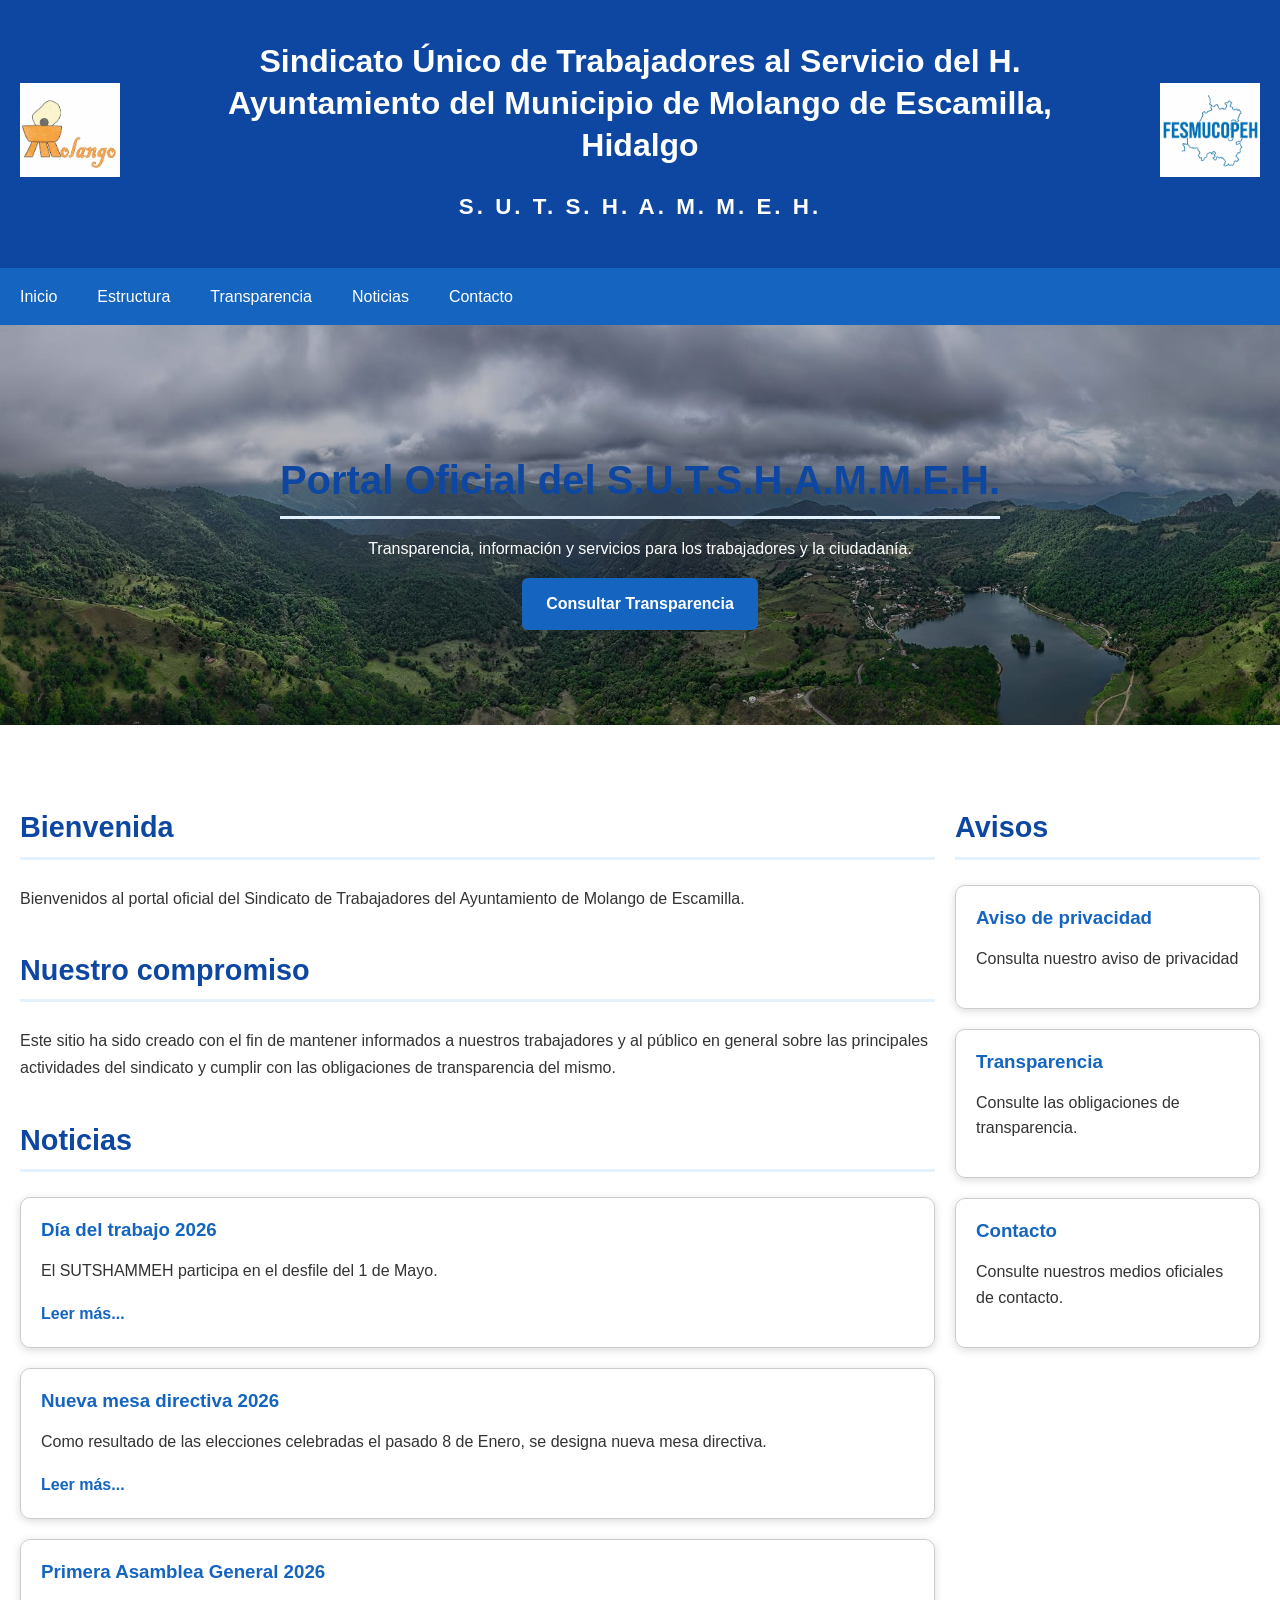
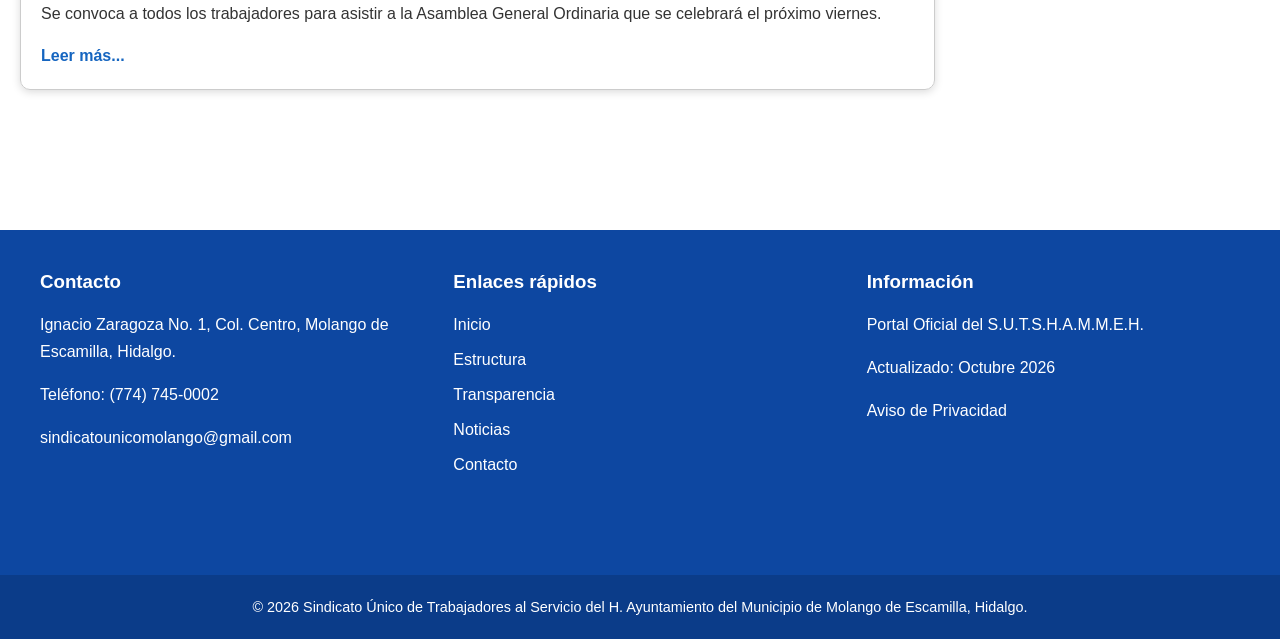
<file: index.html>
<!DOCTYPE html>
<html lang="es">
  <head>
    <meta charset="UTF-8">
    <meta name="viewport" content="width=device-width, initial-scale=1.0">
    
    <!-- Título (cambia según la página) -->
    <title>SUTSHAMMEH | Portal oficial</title>
    
    <!-- Descripción (cambia según la página) -->
    <meta name="description" content="Portal oficial del Sindicato Único de Trabajadores del H. Ayuntamiento de Molango de Escamilla, Hidalgo. Transparencia, noticias y servicios para trabajadores.">
    
    <!-- Palabras clave -->
    <meta name="keywords" content="sindicato, Molango, trabajadores, ayuntamiento, Hidalgo, transparencia, sutmmolango, SUTSHAMMEH">
    
    <!-- Autor -->
    <meta name="author" content="SUTSHAMMEH">
    
    <!-- Robots (permite indexación) -->
    <meta name="robots" content="index, follow">
    
    <!-- Open Graph (para compartir en redes sociales) -->
    <meta property="og:title" content="SUTSHAMMEH - Sindicato de Molango">
    <meta property="og:description" content="Portal oficial del Sindicato Único de Trabajadores del H. Ayuntamiento de Molango de Escamilla, Hidalgo.">
    <meta property="og:type" content="website">
    <meta property="og:url" content="https://tudominio.com">
    <meta property="og:image" content="https://tudominio.com/imagenes/og-image.jpg">
    
    <!-- Twitter Cards -->
    <meta name="twitter:card" content="summary_large_image">
    <meta name="twitter:title" content="SUTSHAMMEH - Sindicato de Molango">
    <meta name="twitter:description" content="Portal oficial del Sindicato Único de Trabajadores del H. Ayuntamiento de Molango de Escamilla, Hidalgo.">
    
    <link rel="stylesheet" href="css/estilos.css">
    <!--link rel="icon" href="imagenes/favicon.ico" type="image/x-icon"-->
  </head>
  <body>
     <header>
       <div class="logo-izquierdo">
        <img src="imagenes/logos/logoMolango.png"
             alt="Logotipo del Sindicato">
       </div>
       <div class="titulo">
         <h1>
            Sindicato Único de Trabajadores al Servicio del
            H. Ayuntamiento del Municipio de Molango de Escamilla,
            Hidalgo
         </h1>
         <p class="siglas">
            S. U. T. S. H. A. M. M. E. H.
         </p>
       </div>
       <div class="logo-derecho">
        <img src="imagenes/logos/logoFederacion.png"
             alt="Logotipo de la Federación">
       </div>
     </header>
     <nav>
        <ul>
           <li>
              <a href="index.html">
                Inicio
              </a>
           </li>
           <li>
              <a href="estructura.html">
                Estructura
              </a>
           </li>
           <li>
              <a href="transparencia.html">
                Transparencia
              </a>
           </li>
           <li>
              <a href="noticias.html">
                Noticias
              </a>
           </li>
           <li>
              <a href="contacto.html">
                Contacto
              </a>
           </li>
        </ul>
     </nav>
     <section class="hero">
       <div class="hero-contenido">
        <h2>Portal Oficial del S.U.T.S.H.A.M.M.E.H.</h2>
        <p>
            Transparencia, información y servicios para los trabajadores
            y la ciudadanía.
        </p>
        <a href="transparencia.html" class="boton">
            Consultar Transparencia
        </a>
       </div>
     </section>
     <main>
      <section class="contenido">
       <section>
           <h2>Bienvenida</h2>
           <p>
             Bienvenidos al portal oficial del Sindicato de Trabajadores del
             Ayuntamiento de Molango de Escamilla.
           </p>
        </section>
        <section>
           <h2>Nuestro compromiso</h2>
           <p>
             Este sitio ha sido creado con el fin de mantener informados a
             nuestros trabajadores y al público en general sobre las principales 
             actividades del sindicato y cumplir con las obligaciones de transparencia 
             del mismo.
           </p>
        </section>
        <section>
             <h2>Noticias</h2>
             <article class="tarjeta">
                    <h3>Día del trabajo 2026</h3>
                       <p>
                         El SUTSHAMMEH participa en el desfile del 1 de Mayo.
                       </p>
                       <a href="noticias.html">
                           Leer más...
                       </a>
              </article>
              <article class="tarjeta">
                    <h3>Nueva mesa directiva 2026</h3>
                       <p>
                         Como resultado de las elecciones celebradas el pasado 8 de Enero, 
                         se designa nueva mesa directiva.
                       </p>
                       <a href="noticias.html">
                           Leer más...
                       </a>
              </article>
              <article class="tarjeta">
                    <h3>Primera Asamblea General 2026</h3>
                    <p>
                        Se convoca a todos los trabajadores para asistir a la Asamblea
                        General Ordinaria que se celebrará el próximo viernes.
                    </p>
                    <a href="noticias.html">
                           Leer más...
                    </a>
              </article>
        </section>
      </section>
      <aside class="lateral">
           <h2>Avisos</h2>
           <div class="tarjeta">
              <a href="privacidad.html">
              <h3>Aviso de privacidad</h3>
              </a>
              <p>
                  Consulta nuestro aviso de privacidad
              </p>
           </div>
           <div class="tarjeta">
              <h3>Transparencia</h3>
              <p>
                  Consulte las obligaciones de transparencia.
              </p>
           </div>
           <div class="tarjeta">
              <h3>Contacto</h3>
              <p>
                 Consulte nuestros medios oficiales de contacto.
              </p>
           </div>
      </aside>
     </main>
     <footer>
       <div class="footer-contenedor">
         <section class="footer-columna">
            <h3>Contacto</h3>
            <p>
                Ignacio Zaragoza No. 1,
                Col. Centro,
                Molango de Escamilla, Hidalgo.
            </p>
            <p>Teléfono: (774) 745-0002</p>
            <a href="mailto:sindicatounicomolango@gmail.com">
                 sindicatounicomolango@gmail.com
            </a>
         </section>
         <section class="footer-columna">
            <h3>Enlaces rápidos</h3>
            <ul>
                <li><a href="index.html">Inicio</a></li>
                <li><a href="estructura.html">Estructura</a></li>
                <li><a href="transparencia.html">Transparencia</a></li>
                <li><a href="noticias.html">Noticias</a></li>
                <li><a href="contacto.html">Contacto</a></li>
            </ul>
         </section>
         <section class="footer-columna">
            <h3>Información</h3>
            <p>
                Portal Oficial del
                S.U.T.S.H.A.M.M.E.H.
            </p>
            <p>
                Actualizado: Octubre 2026
            </p>
            <a href="privacidad.html">
                Aviso de Privacidad
            </a>
         </section>
       </div>
       <div class="copyright">
        © 2026 Sindicato Único de Trabajadores al Servicio del
        H. Ayuntamiento del Municipio de Molango de Escamilla,
        Hidalgo.
       </div>
     </footer>
  </body>
</html>
</file>
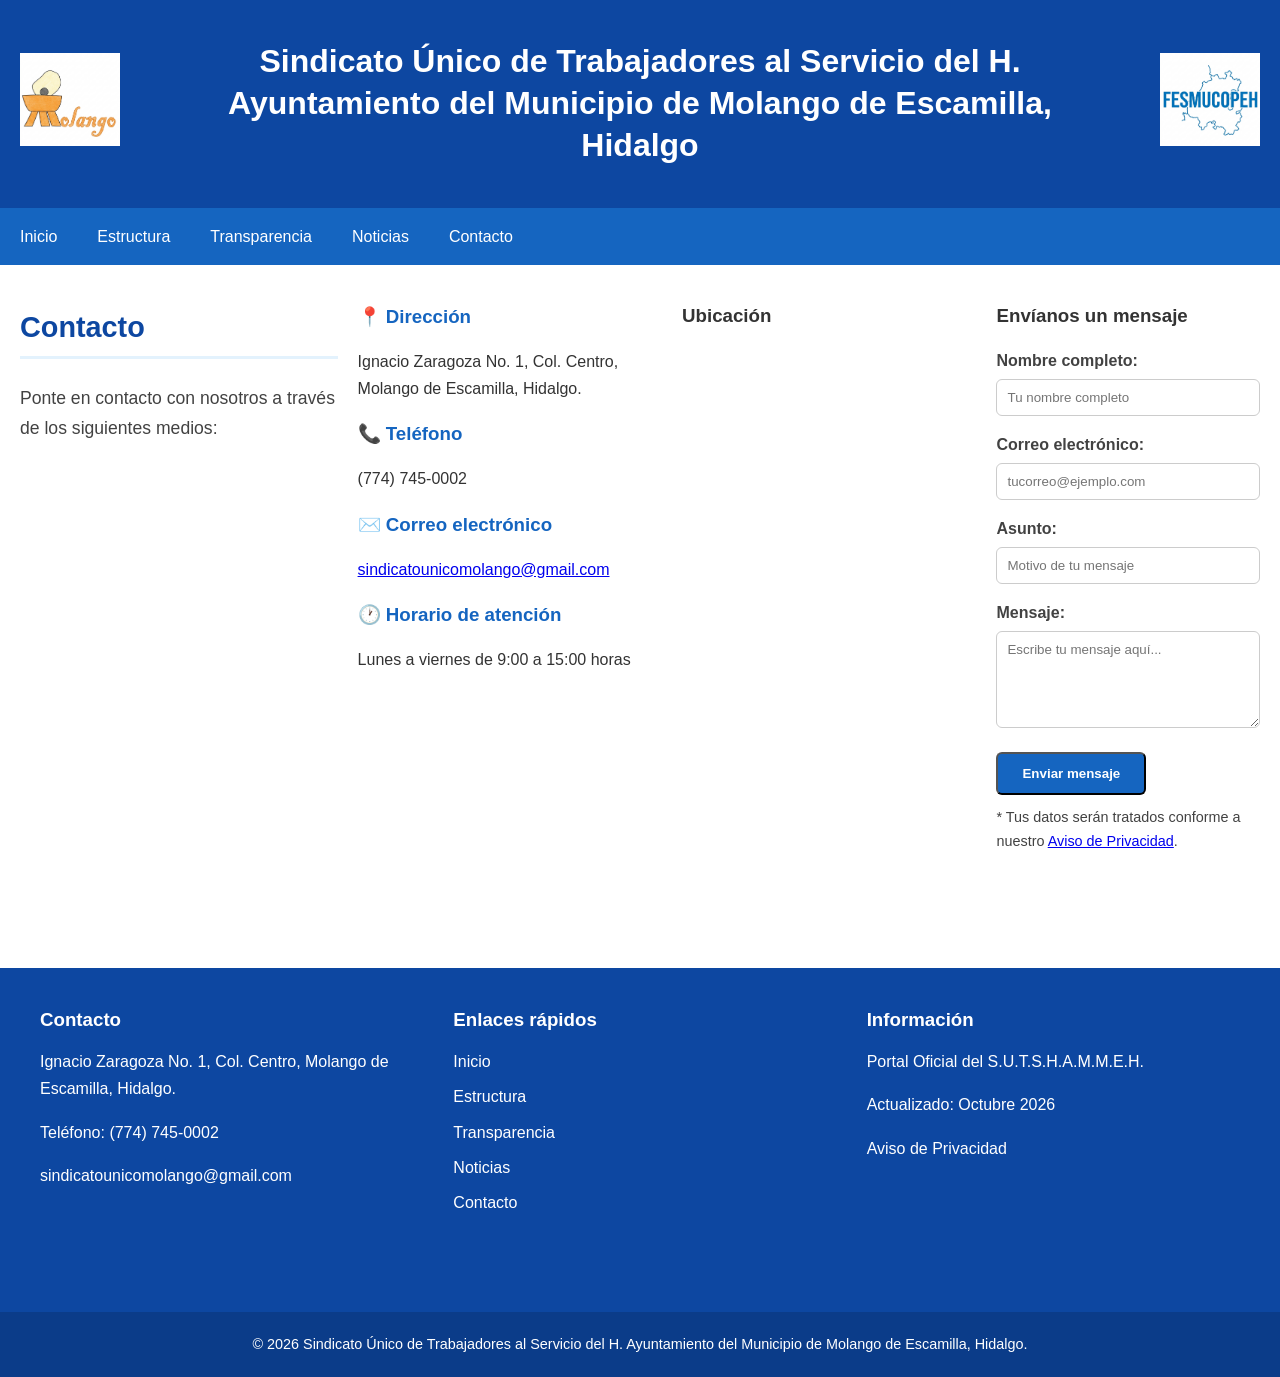
<file: contacto.html>
<!DOCTYPE html>
<html lang="es">
  <head>
    <meta charset="UTF-8">
    <meta name="viewport" content="width=device-width, initial-scale=1.0">
    
    <!-- Título (cambia según la página) -->
    <title>SUTSHAMMEH | Contacto</title>
    
    <!-- Descripción (cambia según la página) -->
    <meta name="description" content="Portal oficial del Sindicato Único de Trabajadores del H. Ayuntamiento de Molango de Escamilla, Hidalgo. Transparencia, noticias y servicios para trabajadores.">
    
    <!-- Palabras clave -->
    <meta name="keywords" content="sindicato, Molango, trabajadores, ayuntamiento, Hidalgo, transparencia, SUTSHAMMEH">
    
    <!-- Autor -->
    <meta name="author" content="SUTSHAMMEH">
    
    <!-- Robots (permite indexación) -->
    <meta name="robots" content="index, follow">
    
    <!-- Open Graph (para compartir en redes sociales) -->
    <meta property="og:title" content="SUTSHAMMEH - Sindicato de Molango">
    <meta property="og:description" content="Portal oficial del Sindicato Único de Trabajadores del H. Ayuntamiento de Molango de Escamilla, Hidalgo.">
    <meta property="og:type" content="website">
    <meta property="og:url" content="https://tudominio.com">
    <meta property="og:image" content="https://tudominio.com/imagenes/og-image.jpg">
    
    <!-- Twitter Cards -->
    <meta name="twitter:card" content="summary_large_image">
    <meta name="twitter:title" content="SUTSHAMMEH - Sindicato de Molango">
    <meta name="twitter:description" content="Portal oficial del Sindicato Único de Trabajadores del H. Ayuntamiento de Molango de Escamilla, Hidalgo.">
    
    <link rel="stylesheet" href="css/estilos.css">
    <!--link rel="icon" href="imagenes/favicon.ico" type="image/x-icon"-->
  </head>
  <body>
     <header>
       <div class="logo-izquierdo">
        <img src="imagenes/logos/logoMolango.png"
             alt="Logotipo del Sindicato">
       </div>
       <div class="titulo">
         <h1>
            Sindicato Único de Trabajadores al Servicio del
            H. Ayuntamiento del Municipio de Molango de Escamilla,
            Hidalgo
         </h1>
       </div>
       <div class="logo-derecho">
        <img src="imagenes/logos/logoFederacion.png"
             alt="Logotipo de la Federación">
       </div>
     </header>
     <nav>
        <ul>
           <li>
              <a href="index.html">
                Inicio
              </a>
           </li>
           <li>
              <a href="estructura.html">
                Estructura
              </a>
           </li>
           <li>
              <a href="transparencia.html">
                Transparencia
              </a>
           </li>
           <li>
              <a href="noticias.html">
                Noticias
              </a>
           </li>
           <li>
              <a href="contacto.html">
                Contacto
              </a>
           </li>
        </ul>
     </nav>
     <main>
          <section class="contacto-principal">
             <h2>Contacto</h2>
             <p class="subtitulo">Ponte en contacto con nosotros a través de los siguientes medios:</p>
         </section>

         <div class="grid-contacto">
             <section class="info-contacto">
                <h3>📍 Dirección</h3>
                <p>Ignacio Zaragoza No. 1, Col. Centro, Molango de Escamilla, Hidalgo.</p>
            
                <h3>📞 Teléfono</h3>
                <p>(774) 745-0002</p>
            
                <h3>✉️ Correo electrónico</h3>
                <p><a href="mailto:sindicatounicomolango@gmail.com">sindicatounicomolango@gmail.com</a></p>
            
                <h3>🕐 Horario de atención</h3>
                <p>Lunes a viernes de 9:00 a 15:00 horas</p>
             </section>
        
             <section class="mapa-contacto">
                 <h3>Ubicación</h3>
                 <iframe src="https://www.google.com/maps/embed?pb=!1m18!1m12!1m3!1d3746.234567!2d-98.734567!3d20.123456!2m3!1f0!2f0!3f0!3m2!1i1024!2i768!4f13.1!3m3!1m2!1s0x85d1234567890abc%3A0x1234567890abcdef!2sMolango%20de%20Escamilla%2C%20Hidalgo!5e0!3m2!1ses!2smx!4v1234567890" width="100%" height="300" style="border:0;" allowfullscreen loading="lazy"></iframe>
             </section>
          </div>

          <section class="formulario-contacto">
               <h3>Envíanos un mensaje</h3>
                  <form action="#" method="POST">
                    <div class="campo-form">
                      <label for="nombre">Nombre completo:</label>
                       <input type="text" id="nombre" name="nombre" required placeholder="Tu nombre completo">
                    </div>
                    <div class="campo-form">
                      <label for="email">Correo electrónico:</label>
                      <input type="email" id="email" name="email" required placeholder="tucorreo@ejemplo.com">
                    </div>
                    <div class="campo-form">
                      <label for="asunto">Asunto:</label>
                      <input type="text" id="asunto" name="asunto" required placeholder="Motivo de tu mensaje">
                    </div>
                    <div class="campo-form">
                      <label for="mensaje">Mensaje:</label>
                      <textarea id="mensaje" name="mensaje" rows="5" required placeholder="Escribe tu mensaje aquí..."></textarea>
                    </div>
                    <button type="submit" class="boton">Enviar mensaje</button>
                 </form>
                 <p class="aviso-form">* Tus datos serán tratados conforme a nuestro <a href="privacidad.html">Aviso de Privacidad</a>.</p>
          </section>
     </main>     
     <footer>
       <div class="footer-contenedor">
         <section class="footer-columna">
            <h3>Contacto</h3>
            <p>
                Ignacio Zaragoza No. 1,
                Col. Centro,
                Molango de Escamilla, Hidalgo.
            </p>
            <p>Teléfono: (774) 745-0002</p>
            <a href="mailto:sindicatounicomolango@gmail.com">
                 sindicatounicomolango@gmail.com
            </a>
         </section>
         <section class="footer-columna">
            <h3>Enlaces rápidos</h3>
            <ul>
                <li><a href="index.html">Inicio</a></li>
                <li><a href="estructura.html">Estructura</a></li>
                <li><a href="transparencia.html">Transparencia</a></li>
                <li><a href="noticias.html">Noticias</a></li>
                <li><a href="contacto.html">Contacto</a></li>
            </ul>
         </section>
         <section class="footer-columna">
            <h3>Información</h3>
            <p>
                Portal Oficial del
                S.U.T.S.H.A.M.M.E.H.
            </p>
            <p>
                Actualizado: Octubre 2026
            </p>
            <a href="privacidad.html">
                Aviso de Privacidad
            </a>
         </section>
       </div>
       <div class="copyright">
        © 2026 Sindicato Único de Trabajadores al Servicio del
        H. Ayuntamiento del Municipio de Molango de Escamilla,
        Hidalgo.
       </div>
     </footer>
  </body>
</html>
</file>
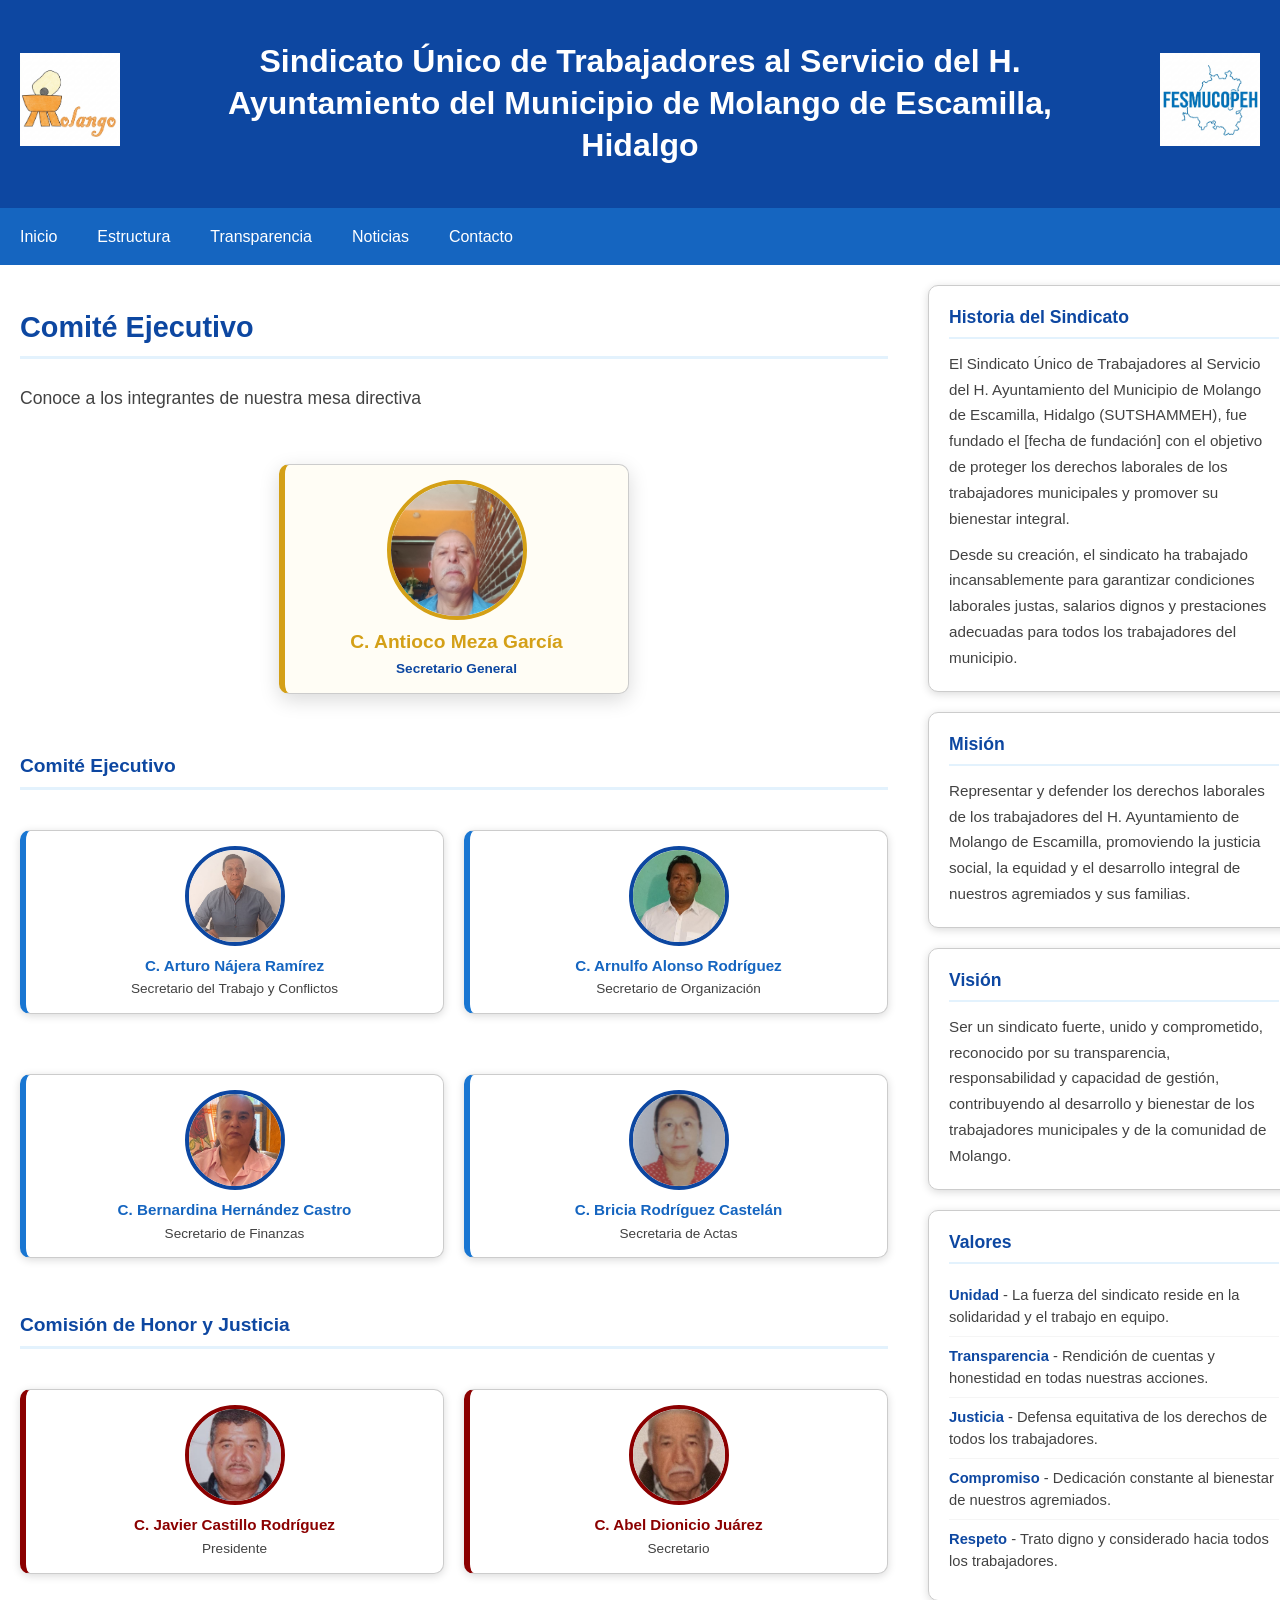
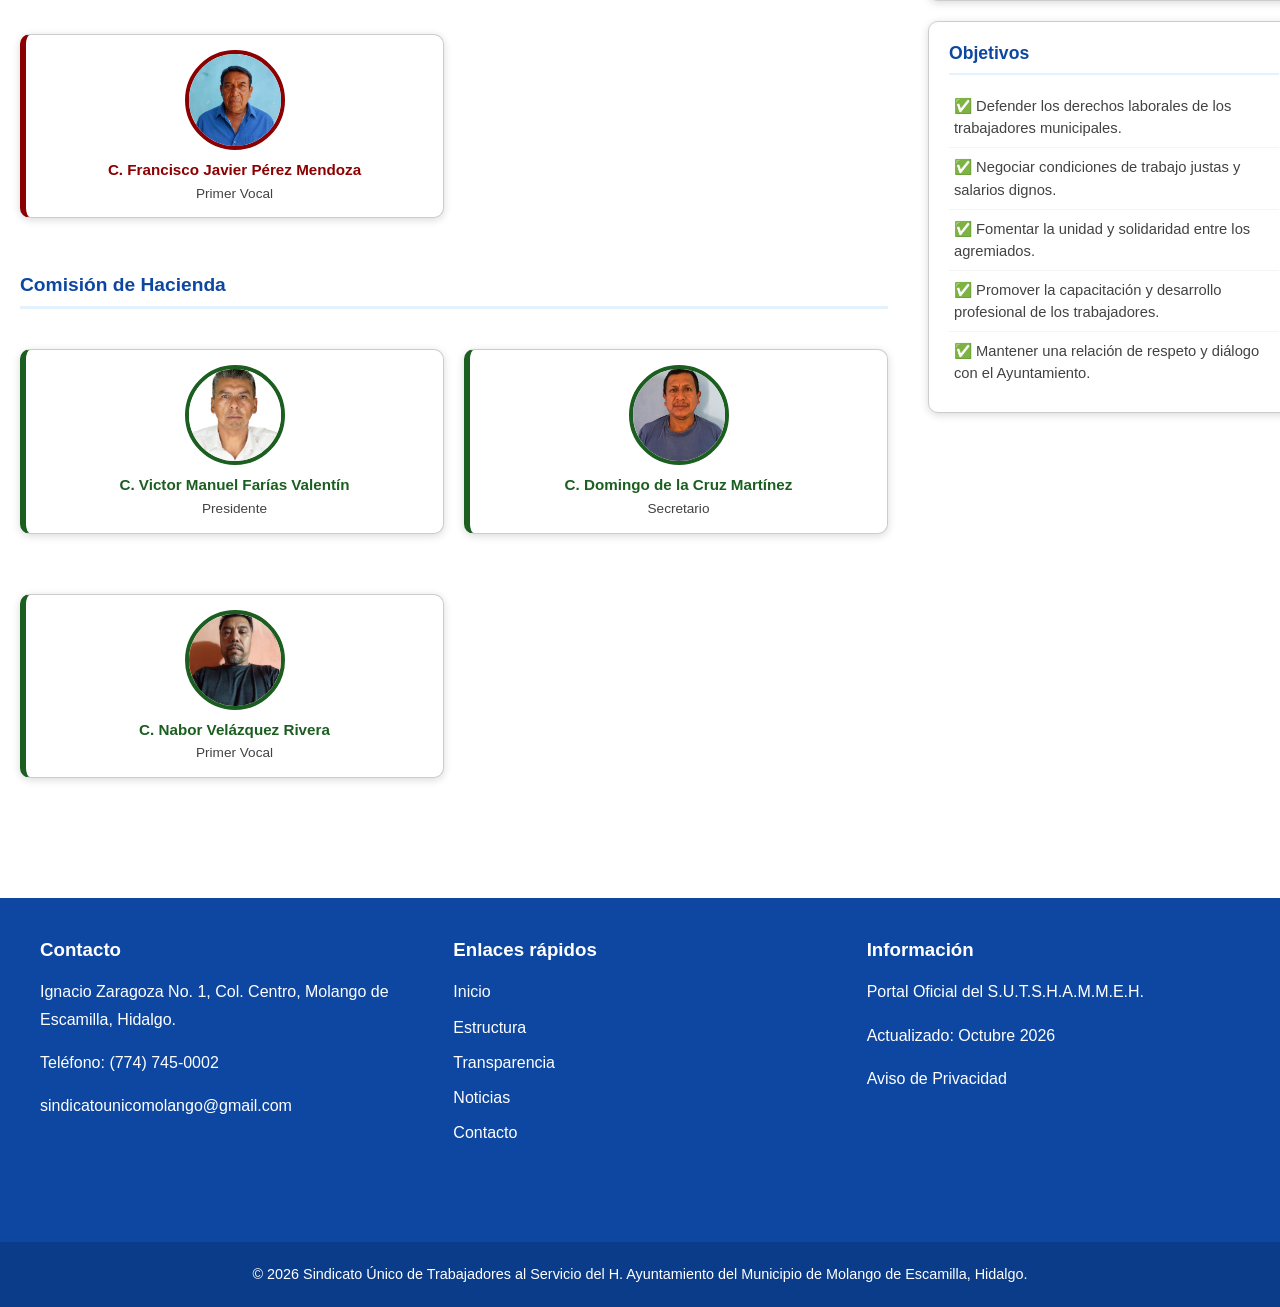
<file: estructura.html>
<!DOCTYPE html>
<html lang="es">
  <head>
     <meta charset="UTF-8">
     <meta name="viewport" content="width=device-width, initial-scale=1.0">
     <title>SUTSHAMMEH | Estructura</title>
     <meta name="description" content="Estructura del Comité Ejecutivo del Sindicato Único de Trabajadores de Molango de Escamilla, Hidalgo.">
     <link rel="stylesheet" href="css/estilos.css">
  </head>
  <body>
     <header>
       <div class="logo-izquierdo">
        <img src="imagenes/logos/logoMolango.png"
             alt="Logotipo del Sindicato">
       </div>
       <div class="titulo">
         <h1>
            Sindicato Único de Trabajadores al Servicio del
            H. Ayuntamiento del Municipio de Molango de Escamilla,
            Hidalgo
         </h1>
       </div>
       <div class="logo-derecho">
        <img src="imagenes/logos/logoFederacion.png"
             alt="Logotipo de la Federación">
       </div>
     </header>
     <nav>
        <ul>
           <li>
              <a href="index.html">
                Inicio
              </a>
           </li>
           <li>
              <a href="estructura.html">
                Estructura
              </a>
           </li>
           <li>
              <a href="transparencia.html">
                Transparencia
              </a>
           </li>
           <li>
              <a href="noticias.html">
                Noticias
              </a>
           </li>
           <li>
              <a href="contacto.html">
                Contacto
              </a>
           </li>
        </ul>
     </nav>
     <main>
        <!-- ========================================== -->
        <!-- LAYOUT DE DOS COLUMNAS                      -->
        <!-- ========================================== -->
        <div class="estructura-container">
            
            <!-- ========================================== -->
            <!-- COLUMNA IZQUIERDA: COMITÉ EJECUTIVO       -->
            <!-- ========================================== -->
            <div class="estructura-columna-izquierda">
                <section>
                    <h2>Comité Ejecutivo</h2>
                    <p class="subtitulo">Conoce a los integrantes de nuestra mesa directiva</p>

                    <!-- FILA 1: SECRETARIO GENERAL (CENTRADO) -->
                    <div class="fila-secretario-general">
                        <div class="tarjeta integrante destacado">
                            <div class="integrante-info">
                                <img src="imagenes/estructura/antiocomg.jpeg" 
                                     alt="Antioco Meza García" 
                                     class="integrante-foto">
                                <div class="integrante-texto">
                                    <h3>C. Antioco Meza García</h3>
                                    <p>Secretario General</p>
                                </div>
                            </div>
                        </div>
                    </div>

                    <!-- FILA 2: COMITÉ EJECUTIVO (3 COLUMNAS) -->
                    <h3 class="seccion-comision">Comité Ejecutivo</h3>
                    <div class="grid-integrantes">
                        <div class="tarjeta integrante">
                            <div class="integrante-info">
                                <img src="imagenes/estructura/arturonr.jpeg" 
                                     alt="Arturo Nájera Ramírez" 
                                     class="integrante-foto">
                                <div class="integrante-texto">
                                    <h3>C. Arturo Nájera Ramírez</h3>
                                    <p>Secretario del Trabajo y Conflictos</p>
                                </div>
                            </div>
                        </div>

                        <div class="tarjeta integrante">
                            <div class="integrante-info">
                                <img src="imagenes/estructura/arnulfoar.jpeg" 
                                     alt="Arnulfo Alonso Rodríguez" 
                                     class="integrante-foto">
                                <div class="integrante-texto">
                                    <h3>C. Arnulfo Alonso Rodríguez</h3>
                                    <p>Secretario de Organización</p>
                                </div>
                            </div>
                        </div>

                        <div class="tarjeta integrante">
                            <div class="integrante-info">
                                <img src="imagenes/estructura/bernardinahc.jpeg" 
                                     alt="Bernardina Hernández Castro" 
                                     class="integrante-foto">
                                <div class="integrante-texto">
                                    <h3>C. Bernardina Hernández Castro</h3>
                                    <p>Secretario de Finanzas</p>
                                </div>
                            </div>
                        </div>

                        <div class="tarjeta integrante">
                            <div class="integrante-info">
                                <img src="imagenes/estructura/briciarc.jpeg" 
                                     alt="Bricia Rodríguez Castelán" 
                                     class="integrante-foto">
                                <div class="integrante-texto">
                                    <h3>C. Bricia Rodríguez Castelán</h3>
                                    <p>Secretaria de Actas</p>
                                </div>
                            </div>
                        </div>
                    </div>

                    <!-- FILA 3: COMISIÓN DE HONOR Y JUSTICIA -->
                    <h3 class="seccion-comision">Comisión de Honor y Justicia</h3>
                    <div class="grid-integrantes">
                        <div class="tarjeta integrante comision-honor">
                            <div class="integrante-info">
                                <img src="imagenes/estructura/javiercr.jpeg" 
                                     alt="Javier Castillo Rodríguez" 
                                     class="integrante-foto">
                                <div class="integrante-texto">
                                    <h3>C. Javier Castillo Rodríguez</h3>
                                    <p>Presidente</p>
                                </div>
                            </div>
                        </div>

                        <div class="tarjeta integrante comision-honor">
                            <div class="integrante-info">
                                <img src="imagenes/estructura/abeldj.jpeg" 
                                     alt="Abel Dionicio Juárez" 
                                     class="integrante-foto">
                                <div class="integrante-texto">
                                    <h3>C. Abel Dionicio Juárez</h3>
                                    <p>Secretario</p>
                                </div>
                            </div>
                        </div>

                        <div class="tarjeta integrante comision-honor">
                            <div class="integrante-info">
                                <img src="imagenes/estructura/franciscojpm.jpeg" 
                                     alt="Francisco Javier Pérez Mendoza" 
                                     class="integrante-foto">
                                <div class="integrante-texto">
                                    <h3>C. Francisco Javier Pérez Mendoza</h3>
                                    <p>Primer Vocal</p>
                                </div>
                            </div>
                        </div>
                    </div>

                    <!-- FILA 4: COMISIÓN DE HACIENDA -->
                    <h3 class="seccion-comision">Comisión de Hacienda</h3>
                    <div class="grid-integrantes">
                        <div class="tarjeta integrante comision-hacienda">
                            <div class="integrante-info">
                                <img src="imagenes/estructura/victormfv.jpeg" 
                                     alt="Victor Manuel Farías Valentín" 
                                     class="integrante-foto">
                                <div class="integrante-texto">
                                    <h3>C. Victor Manuel Farías Valentín</h3>
                                    <p>Presidente</p>
                                </div>
                            </div>
                        </div>

                        <div class="tarjeta integrante comision-hacienda">
                            <div class="integrante-info">
                                <img src="imagenes/estructura/domingodcm.jpeg" 
                                     alt="Domingo de la Cruz Martínez" 
                                     class="integrante-foto">
                                <div class="integrante-texto">
                                    <h3>C. Domingo de la Cruz Martínez</h3>
                                    <p>Secretario</p>
                                </div>
                            </div>
                        </div>

                        <div class="tarjeta integrante comision-hacienda">
                            <div class="integrante-info">
                                <img src="imagenes/estructura/naborvr.jpeg" 
                                     alt="Nabor Velázquez Rivera" 
                                     class="integrante-foto">
                                <div class="integrante-texto">
                                    <h3>C. Nabor Velázquez Rivera</h3>
                                    <p>Primer Vocal</p>
                                </div>
                            </div>
                        </div>
                    </div>
                </section>
            </div>

            <!-- ========================================== -->
            <!-- COLUMNA DERECHA: INFORMACIÓN INSTITUCIONAL -->
            <!-- ========================================== -->
            <aside class="estructura-columna-derecha">
                <div class="institucional-card">
                    <h3>Historia del Sindicato</h3>
                    <p>
                        El Sindicato Único de Trabajadores al Servicio del H. Ayuntamiento del Municipio de Molango de Escamilla, Hidalgo (SUTSHAMMEH), fue fundado el [fecha de fundación] con el objetivo de proteger los derechos laborales de los trabajadores municipales y promover su bienestar integral.
                    </p>
                    <p>
                        Desde su creación, el sindicato ha trabajado incansablemente para garantizar condiciones laborales justas, salarios dignos y prestaciones adecuadas para todos los trabajadores del municipio.
                    </p>
                </div>

                <div class="institucional-card">
                    <h3>Misión</h3>
                    <p>
                        Representar y defender los derechos laborales de los trabajadores del H. Ayuntamiento de Molango de Escamilla, promoviendo la justicia social, la equidad y el desarrollo integral de nuestros agremiados y sus familias.
                    </p>
                </div>

                <div class="institucional-card">
                    <h3>Visión</h3>
                    <p>
                        Ser un sindicato fuerte, unido y comprometido, reconocido por su transparencia, responsabilidad y capacidad de gestión, contribuyendo al desarrollo y bienestar de los trabajadores municipales y de la comunidad de Molango.
                    </p>
                </div>

                <div class="institucional-card">
                    <h3>Valores</h3>
                    <ul class="lista-valores">
                        <li><strong>Unidad</strong> - La fuerza del sindicato reside en la solidaridad y el trabajo en equipo.</li>
                        <li><strong>Transparencia</strong> - Rendición de cuentas y honestidad en todas nuestras acciones.</li>
                        <li><strong>Justicia</strong> - Defensa equitativa de los derechos de todos los trabajadores.</li>
                        <li><strong>Compromiso</strong> - Dedicación constante al bienestar de nuestros agremiados.</li>
                        <li><strong>Respeto</strong> - Trato digno y considerado hacia todos los trabajadores.</li>
                    </ul>
                </div>

                <div class="institucional-card">
                    <h3>Objetivos</h3>
                    <ul class="lista-objetivos">
                        <li>✅ Defender los derechos laborales de los trabajadores municipales.</li>
                        <li>✅ Negociar condiciones de trabajo justas y salarios dignos.</li>
                        <li>✅ Fomentar la unidad y solidaridad entre los agremiados.</li>
                        <li>✅ Promover la capacitación y desarrollo profesional de los trabajadores.</li>
                        <li>✅ Mantener una relación de respeto y diálogo con el Ayuntamiento.</li>
                    </ul>
                </div>
            </aside>

        </div>
     </main>
     <footer>
       <div class="footer-contenedor">
         <section class="footer-columna">
            <h3>Contacto</h3>
            <p>
                Ignacio Zaragoza No. 1,
                Col. Centro,
                Molango de Escamilla, Hidalgo.
            </p>
            <p>Teléfono: (774) 745-0002</p>
            <a href="mailto:sindicatounicomolango@gmail.com">
                 sindicatounicomolango@gmail.com
            </a>
         </section>
         <section class="footer-columna">
            <h3>Enlaces rápidos</h3>
            <ul>
                <li><a href="index.html">Inicio</a></li>
                <li><a href="estructura.html">Estructura</a></li>
                <li><a href="transparencia.html">Transparencia</a></li>
                <li><a href="noticias.html">Noticias</a></li>
                <li><a href="contacto.html">Contacto</a></li>
            </ul>
         </section>
         <section class="footer-columna">
            <h3>Información</h3>
            <p>
                Portal Oficial del
                S.U.T.S.H.A.M.M.E.H.
            </p>
            <p>
                Actualizado: Octubre 2026
            </p>
            <a href="privacidad.html">
                Aviso de Privacidad
            </a>
         </section>
       </div>
       <div class="copyright">
        © 2026 Sindicato Único de Trabajadores al Servicio del
        H. Ayuntamiento del Municipio de Molango de Escamilla,
        Hidalgo.
       </div>
     </footer>
  </body>
</html>
</file>
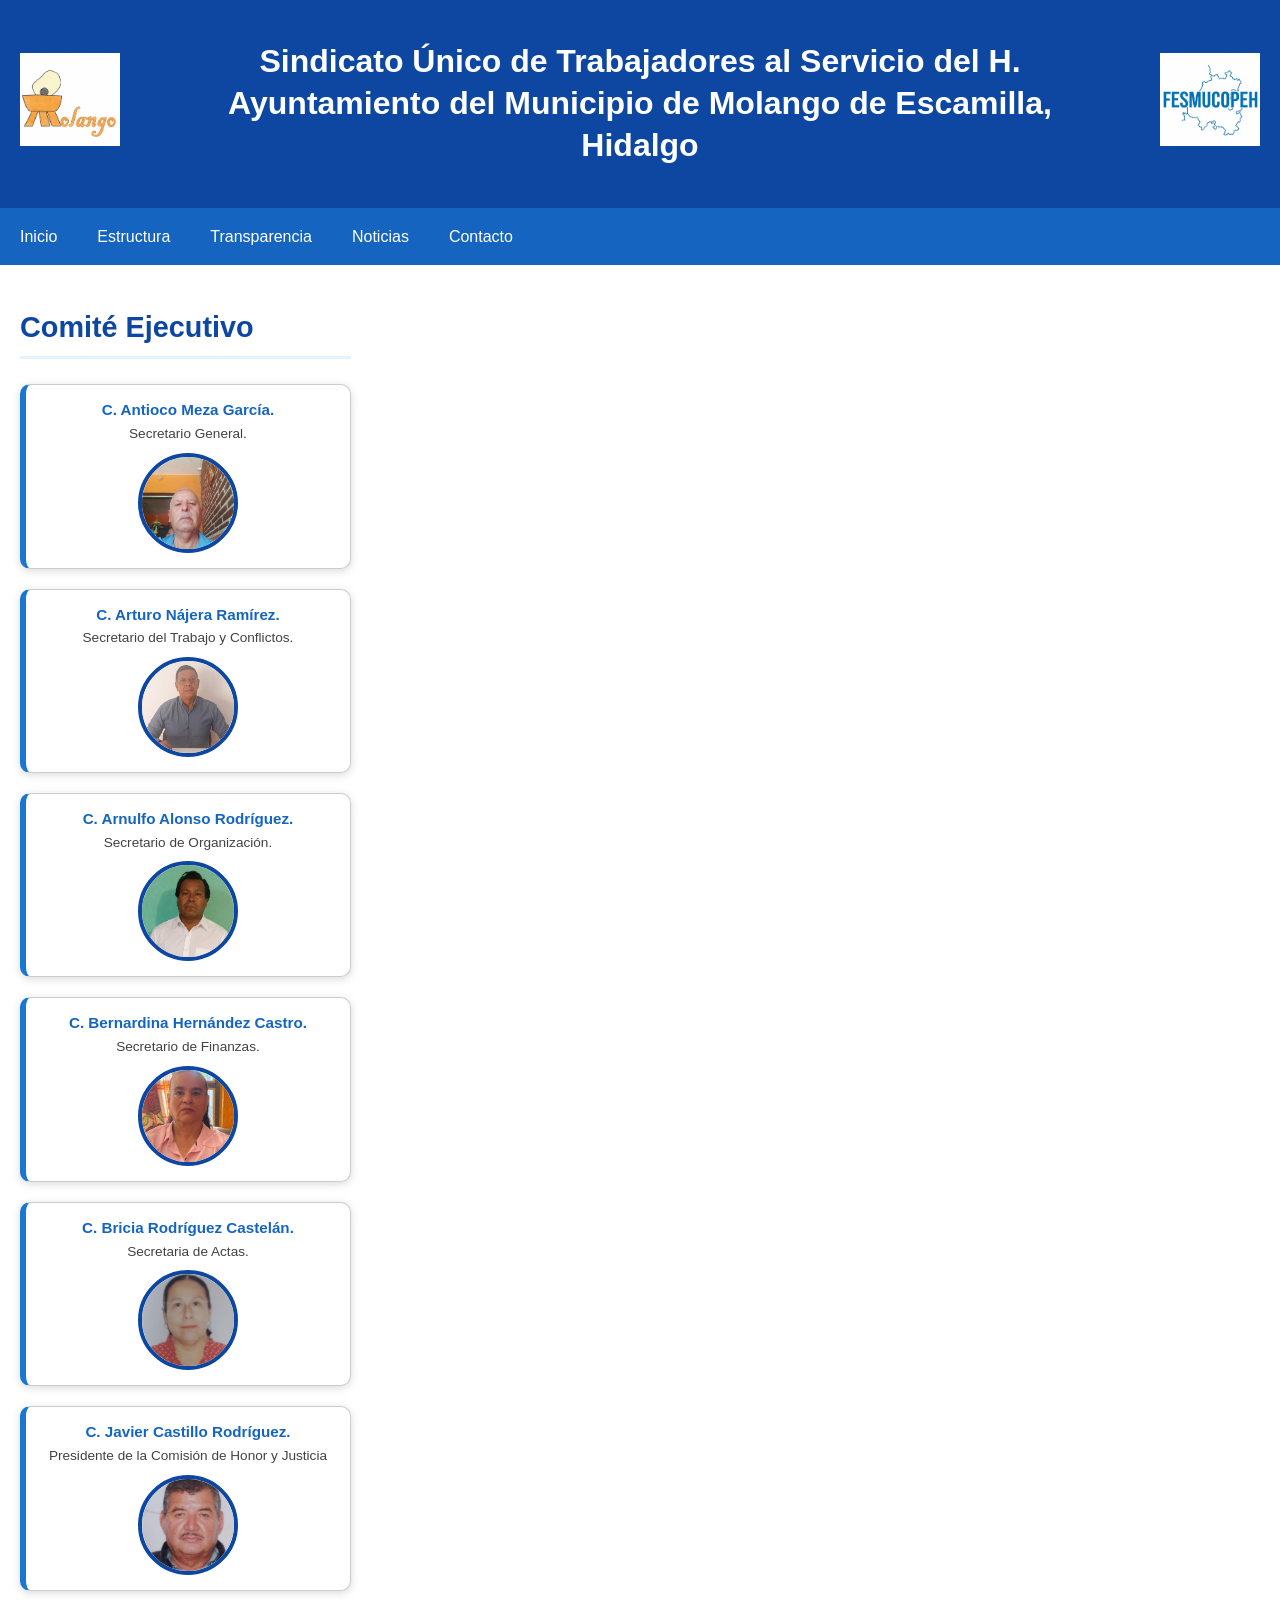
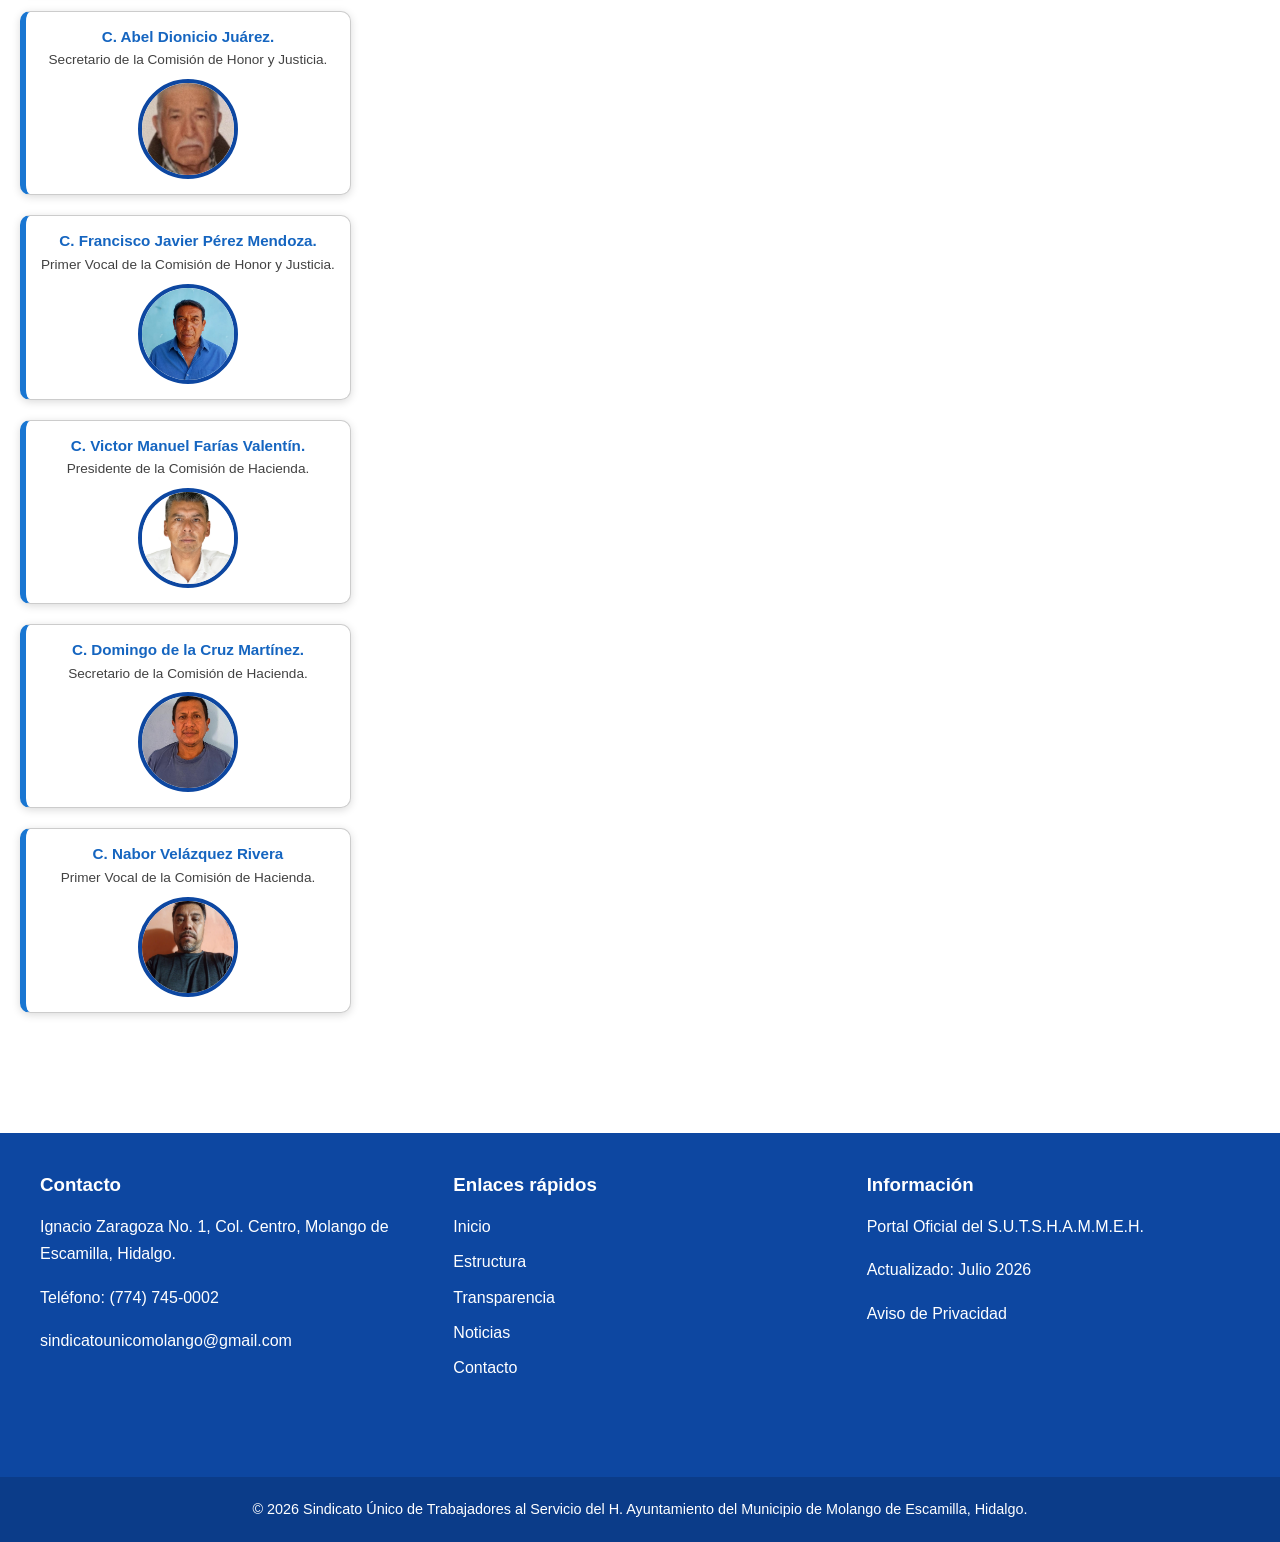
<file: estructuraa.html>
<!DOCTYPE html>
<html lang="es">
  <head>
    <meta charset="UTF-8">
    <meta name="viewport" content="width=device-width, initial-scale=1.0">
    
    <!-- Título (cambia según la página) -->
    <title>SUTSHAMMEH | Estructura</title>
    
    <!-- Descripción (cambia según la página) -->
    <meta name="description" content="Portal oficial del Sindicato Único de Trabajadores del H. Ayuntamiento de Molango de Escamilla, Hidalgo. Transparencia, noticias y servicios para trabajadores.">
    
    <!-- Palabras clave -->
    <meta name="keywords" content="sindicato, Molango, trabajadores, ayuntamiento, Hidalgo, transparencia, SUTSHAMMEH">
    
    <!-- Autor -->
    <meta name="author" content="SUTSHAMMEH">
    
    <!-- Robots (permite indexación) -->
    <meta name="robots" content="index, follow">
    
    <!-- Open Graph (para compartir en redes sociales) -->
    <meta property="og:title" content="SUTSHAMMEH - Sindicato de Molango">
    <meta property="og:description" content="Portal oficial del Sindicato Único de Trabajadores del H. Ayuntamiento de Molango de Escamilla, Hidalgo.">
    <meta property="og:type" content="website">
    <meta property="og:url" content="https://tudominio.com">
    <meta property="og:image" content="https://tudominio.com/imagenes/og-image.jpg">
    
    <!-- Twitter Cards -->
    <meta name="twitter:card" content="summary_large_image">
    <meta name="twitter:title" content="SUTSHAMMEH - Sindicato de Molango">
    <meta name="twitter:description" content="Portal oficial del Sindicato Único de Trabajadores del H. Ayuntamiento de Molango de Escamilla, Hidalgo.">
    
    <link rel="stylesheet" href="css/estilos.css">
    <!--link rel="icon" href="imagenes/favicon.ico" type="image/x-icon"-->
  </head>
  <body>
     <header>
       <div class="logo-izquierdo">
        <img src="imagenes/logos/logoMolango.png"
             alt="Logotipo del Sindicato">
       </div>
       <div class="titulo">
         <h1>
            Sindicato Único de Trabajadores al Servicio del
            H. Ayuntamiento del Municipio de Molango de Escamilla,
            Hidalgo
         </h1>
       </div>
       <div class="logo-derecho">
        <img src="imagenes/logos/logoFederacion.png"
             alt="Logotipo de la Federación">
       </div>
     </header>
     <nav>
        <ul>
           <li>
              <a href="index.html">
                Inicio
              </a>
           </li>
           <li>
              <a href="estructura.html">
                Estructura
              </a>
           </li>
           <li>
              <a href="transparencia.html">
                Transparencia
              </a>
           </li>
           <li>
              <a href="noticias.html">
                Noticias
              </a>
           </li>
           <li>
              <a href="contacto.html">
                Contacto
              </a>
           </li>
        </ul>
     </nav>
     <main>
       <section>
          <h2>Comité Ejecutivo</h2>
       <!--
     ==================================================================
        <section>
           <h3>Historia del sindicato</h3>
           <p>
           </p>
        </section>
       <section>
           <h3>Misión</h3>
           <p>
           </p>
        </section>
        <section>
           <h3>Visión</h3>
           <p>
           </p>
        </section>
        <section>
           <h3>Valores</h3>
           <p>
           </p>
        </section>
        <section>
           <h3>Objetivos</h3>
           <p>
           </p>
        </section>
===========================================================================
      -->
    
    <!-- SECRETARIO GENERAL -->
    <div class="tarjeta integrante">
        <div class="integrante-info">
            <div class="integrante-texto">
                <h3>C. Antioco Meza García.</h3>
                <p>Secretario General.</p>
            </div>
            <img src="imagenes/estructura/antiocomg.jpeg" 
                 alt="Antioco Meza García" 
                 class="integrante-foto">
        </div>
    </div>
    
    <!-- SECRETARIO DEL TRABAJO Y CONFLICTOS -->
    <div class="tarjeta integrante">
        <div class="integrante-info">
            <div class="integrante-texto">
                <h3>C. Arturo Nájera Ramírez.</h3>
                <p>Secretario del Trabajo y Conflictos.</p>
            </div>
            <img src="imagenes/estructura/arturonr.jpeg" 
                 alt="Arturo Nájera Ramírez" 
                 class="integrante-foto">
        </div>
    </div>
    
    <!-- SECRETARIO DE ORGANIZACIÓN -->
    <div class="tarjeta integrante">
        <div class="integrante-info">
            <div class="integrante-texto">
                <h3>C. Arnulfo Alonso Rodríguez.</h3>
                <p>Secretario de Organización.</p>
            </div>
            <img src="imagenes/estructura/arnulfoar.jpeg" 
                 alt="Arnulfo Alonso Rodríguez" 
                 class="integrante-foto">
        </div>
    </div>
    
    <!-- SECRETARIO DE FINANZAS -->
    <div class="tarjeta integrante">
        <div class="integrante-info">
            <div class="integrante-texto">
                <h3>C. Bernardina Hernández Castro.</h3>
                <p>Secretario de Finanzas.</p>
            </div>
            <img src="imagenes/estructura/bernardinahc.jpeg" 
                 alt="Bernardina Hernández Castro" 
                 class="integrante-foto">
        </div>
    </div>
    
    <!-- SECRETARIA DE ACTAS -->
    <div class="tarjeta integrante">
        <div class="integrante-info">
            <div class="integrante-texto">
                <h3>C. Bricia Rodríguez Castelán.</h3>
                <p>Secretaria de Actas.</p>
            </div>
            <img src="imagenes/estructura/briciarc.jpeg" 
                 alt="Bricia Rodríguez Castelán" 
                 class="integrante-foto">
        </div>
    </div>
    
    <!-- PRESIDENTE DE HONOR Y JUSTICIA -->
    <div class="tarjeta integrante">
        <div class="integrante-info">
            <div class="integrante-texto">
                <h3>C. Javier Castillo Rodríguez.</h3>
                <p>Presidente de la Comisión de Honor y Justicia</p>
            </div>
            <img src="imagenes/estructura/javiercr.jpeg" 
                 alt="Javier Castillo Rodríguez" 
                 class="integrante-foto">
        </div>
    </div>
    
    <!-- SECRETARIO DE HONOR Y JUSTICIA -->
    <div class="tarjeta integrante">
        <div class="integrante-info">
            <div class="integrante-texto">
                <h3>C. Abel Dionicio Juárez.</h3>
                <p>Secretario de la Comisión de Honor y Justicia.</p>
            </div>
            <img src="imagenes/estructura/abeldj.jpeg" 
                 alt="Abel Dionicio Juárez" 
                 class="integrante-foto">
        </div>
    </div>
    
    <!-- PRIMER VOCAL DE HONOR Y JUSTICIA -->
    <div class="tarjeta integrante">
        <div class="integrante-info">
            <div class="integrante-texto">
                <h3>C. Francisco Javier Pérez Mendoza.</h3>
                <p>Primer Vocal de la Comisión de Honor y Justicia.</p>
            </div>
            <img src="imagenes/estructura/franciscojpm.jpeg" 
                 alt="Francisco Javier Pérez Mendoza" 
                 class="integrante-foto">
        </div>
    </div>
    
    <!-- PRESIDENTE DE HACIENDA -->
    <div class="tarjeta integrante">
        <div class="integrante-info">
            <div class="integrante-texto">
                <h3>C. Victor Manuel Farías Valentín.</h3>
                <p>Presidente de la Comisión de Hacienda.</p>
            </div>
            <img src="imagenes/estructura/victormfv.jpeg" 
                 alt="Victor Manuel Farías Valentín" 
                 class="integrante-foto">
        </div>
    </div>
    
    <!-- SECRETARIO DE HACIENDA -->
    <div class="tarjeta integrante">
        <div class="integrante-info">
            <div class="integrante-texto">
                <h3>C. Domingo de la Cruz Martínez.</h3>
                <p>Secretario de la Comisión de Hacienda.</p>
            </div>
            <img src="imagenes/estructura/domingodcm.jpeg" 
                 alt="Domingo de la Cruz Martínez" 
                 class="integrante-foto">
        </div>
     </div>
    
     <!-- PRIMER VOCAL DE HACIENDA -->
     <div class="tarjeta integrante">
        <div class="integrante-info">
            <div class="integrante-texto">
                <h3>C. Nabor Velázquez Rivera</h3>
                <p>Primer Vocal de la Comisión de Hacienda.</p>
            </div>
            <img src="imagenes/estructura/naborvr.jpeg" 
                 alt="Nabor Velázquez Rivera" 
                 class="integrante-foto">
        </div>
     </div>
    </section>
  </main>
  <footer>
       <div class="footer-contenedor">
         <section class="footer-columna">
            <h3>Contacto</h3>
            <p>
                Ignacio Zaragoza No. 1,
                Col. Centro,
                Molango de Escamilla, Hidalgo.
            </p>
            <p>Teléfono: (774) 745-0002</p>
            <a href="mailto:sindicatounicomolango@gmail.com">
                 sindicatounicomolango@gmail.com
            </a>
         </section>
         <section class="footer-columna">
            <h3>Enlaces rápidos</h3>
            <ul>
                <li><a href="index.html">Inicio</a></li>
                <li><a href="estructura.html">Estructura</a></li>
                <li><a href="transparencia.html">Transparencia</a></li>
                <li><a href="noticias.html">Noticias</a></li>
                <li><a href="contacto.html">Contacto</a></li>
            </ul>
         </section>
         <section class="footer-columna">
            <h3>Información</h3>
            <p>
                Portal Oficial del
                S.U.T.S.H.A.M.M.E.H.
            </p>
            <p>
                Actualizado: Julio 2026
            </p>
            <a href="privacidad.html">
                Aviso de Privacidad
            </a>
         </section>
       </div>
       <div class="copyright">
        © 2026 Sindicato Único de Trabajadores al Servicio del
        H. Ayuntamiento del Municipio de Molango de Escamilla,
        Hidalgo.
       </div>
     </footer>
  </body>
</html>
</file>
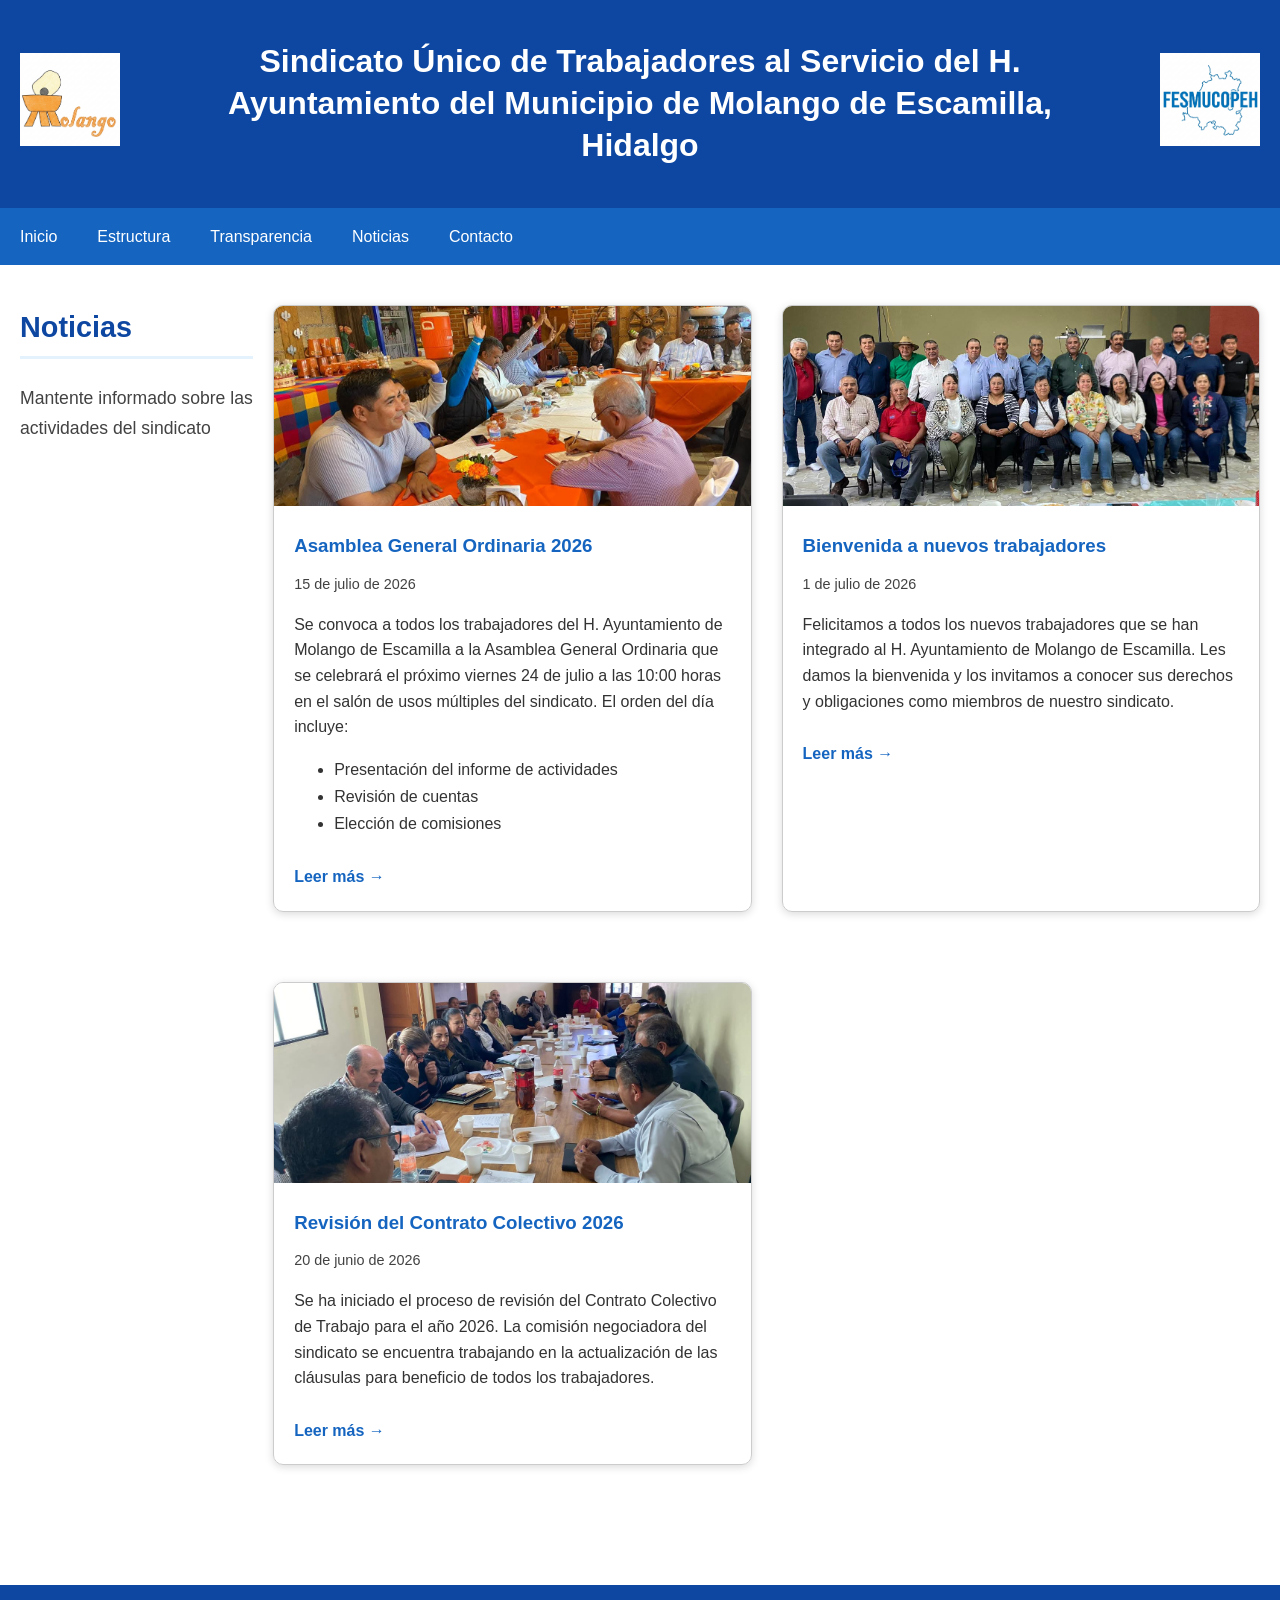
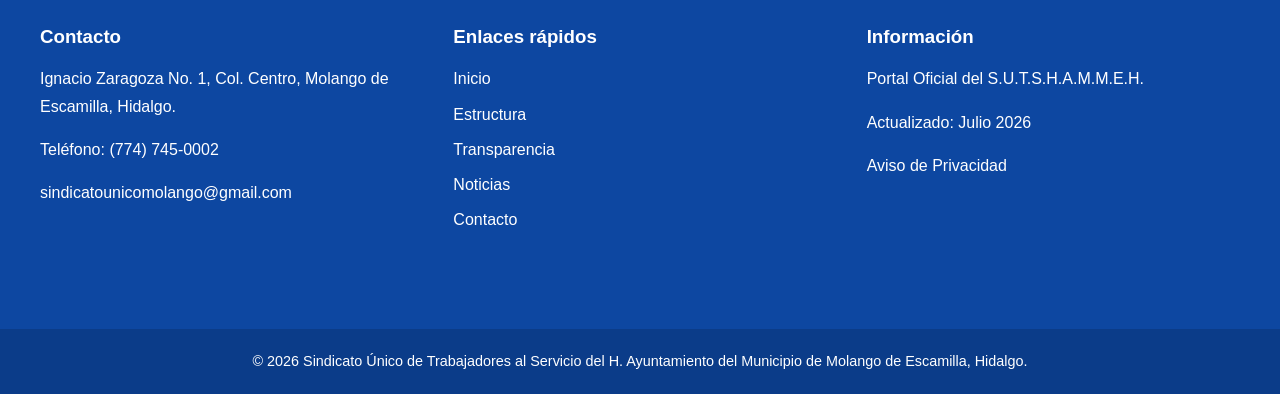
<file: noticias.html>
<!DOCTYPE html>
<html lang="es">
  <head>
    <meta charset="UTF-8">
    <meta name="viewport" content="width=device-width, initial-scale=1.0">
    
    <!-- Título (cambia según la página) -->
    <title>SUTSHAMMEH | Noticias</title>
    
    <!-- Descripción (cambia según la página) -->
    <meta name="description" content="Portal oficial del Sindicato Único de Trabajadores del H. Ayuntamiento de Molango de Escamilla, Hidalgo. Transparencia, noticias y servicios para trabajadores.">
    
    <!-- Palabras clave -->
    <meta name="keywords" content="sindicato, Molango, trabajadores, ayuntamiento, Hidalgo, transparencia, SUTSHAMMEH">
    
    <!-- Autor -->
    <meta name="author" content="SUTSHAMMEH">
    
    <!-- Robots (permite indexación) -->
    <meta name="robots" content="index, follow">
    
    <!-- Open Graph (para compartir en redes sociales) -->
    <meta property="og:title" content="SUTSHAMMEH - Sindicato de Molango">
    <meta property="og:description" content="Portal oficial del Sindicato Único de Trabajadores del H. Ayuntamiento de Molango de Escamilla, Hidalgo.">
    <meta property="og:type" content="website">
    <meta property="og:url" content="https://tudominio.com">
    <meta property="og:image" content="https://tudominio.com/imagenes/og-image.jpg">
    
    <!-- Twitter Cards -->
    <meta name="twitter:card" content="summary_large_image">
    <meta name="twitter:title" content="SUTSHAMMEH - Sindicato de Molango">
    <meta name="twitter:description" content="Portal oficial del Sindicato Único de Trabajadores del H. Ayuntamiento de Molango de Escamilla, Hidalgo.">
    
    <link rel="stylesheet" href="css/estilos.css">
    <!--link rel="icon" href="imagenes/favicon.ico" type="image/x-icon"-->
</head>
  </head>
  <body>
     <header>
       <div class="logo-izquierdo">
        <img src="imagenes/logos/logoMolango.png"
             alt="Logotipo del Sindicato">
       </div>
       <div class="titulo">
         <h1>
            Sindicato Único de Trabajadores al Servicio del
            H. Ayuntamiento del Municipio de Molango de Escamilla,
            Hidalgo
         </h1>
       </div>
       <div class="logo-derecho">
        <img src="imagenes/logos/logoFederacion.png"
             alt="Logotipo de la Federación">
       </div>
     </header>
     <nav>
        <ul>
           <li>
              <a href="index.html">
                Inicio
              </a>
           </li>
           <li>
              <a href="estructura.html">
                Estructura
              </a>
           </li>
           <li>
              <a href="transparencia.html">
                Transparencia
              </a>
           </li>
           <li>
              <a href="noticias.html">
                Noticias
              </a>
           </li>
           <li>
              <a href="contacto.html">
                Contacto
              </a>
           </li>
        </ul>
     </nav>
     <main>
           <section class="noticias-principal">
              <h2>Noticias</h2>
              <p class="subtitulo">Mantente informado sobre las actividades del sindicato</p>
              </section>

              <section class="grid-noticias">
                 <article class="tarjeta noticia">
                     <img src="imagenes/noticias/asamblea.jpeg" alt="Asamblea General" class="imagen-noticia">
                      <div class="noticia-contenido">
                         <h3>Asamblea General Ordinaria 2026</h3>
                         <p class="fecha-noticia"><time datetime="2026-07-15">15 de julio de 2026</time></p>
                         <p>Se convoca a todos los trabajadores del H. Ayuntamiento de Molango de Escamilla a la Asamblea General Ordinaria que se celebrará el próximo viernes 24 de julio a las 10:00 horas en el salón de usos múltiples del sindicato. El orden del día incluye:</p>
                         <ul>
                             <li>Presentación del informe de actividades</li>
                             <li>Revisión de cuentas</li>
                             <li>Elección de comisiones</li>
                          </ul>
                          <a href="#" class="leer-mas">Leer más →</a>
                      </div>
                </article>

                <article class="tarjeta noticia">
                      <img src="imagenes/noticias/nuevos-miembros.jpeg" alt="Nuevos miembros" class="imagen-noticia">
                      <div class="noticia-contenido">
                          <h3>Bienvenida a nuevos trabajadores</h3>
                          <p class="fecha-noticia"><time datetime="2026-07-01">1 de julio de 2026</time></p>
                          <p>Felicitamos a todos los nuevos trabajadores que se han integrado al H. Ayuntamiento de Molango de Escamilla. Les damos la bienvenida y los invitamos a conocer sus derechos y obligaciones como miembros de nuestro sindicato.</p>
                          <a href="#" class="leer-mas">Leer más →</a>
                       </div>
                </article>

                <article class="tarjeta noticia">
                       <img src="imagenes/noticias/convenio.jpeg" alt="Convenio colectivo" class="imagen-noticia">
                      <div class="noticia-contenido">
                          <h3>Revisión del Contrato Colectivo 2026</h3>
                          <p class="fecha-noticia"><time datetime="2026-06-20">20 de junio de 2026</time></p>
                           <p>Se ha iniciado el proceso de revisión del Contrato Colectivo de Trabajo para el año 2026. La comisión negociadora del sindicato se encuentra trabajando en la actualización de las cláusulas para beneficio de todos los trabajadores.</p>
                           <a href="#" class="leer-mas">Leer más →</a>
                       </div>
                </article>
               </section>
     </main>
     <footer>
       <div class="footer-contenedor">
         <section class="footer-columna">
            <h3>Contacto</h3>
            <p>
                Ignacio Zaragoza No. 1,
                Col. Centro,
                Molango de Escamilla, Hidalgo.
            </p>
            <p>Teléfono: (774) 745-0002</p>
            <a href="mailto:sindicatounicomolango@gmail.com">
                 sindicatounicomolango@gmail.com
            </a>
         </section>
         <section class="footer-columna">
            <h3>Enlaces rápidos</h3>
            <ul>
                <li><a href="index.html">Inicio</a></li>
                <li><a href="estructura.html">Estructura</a></li>
                <li><a href="transparencia.html">Transparencia</a></li>
                <li><a href="noticias.html">Noticias</a></li>
                <li><a href="contacto.html">Contacto</a></li>
            </ul>
         </section>
         <section class="footer-columna">
            <h3>Información</h3>
            <p>
                Portal Oficial del
                S.U.T.S.H.A.M.M.E.H.
            </p>
            <p>
                Actualizado: Julio 2026
            </p>
            <a href="privacidad.html">
                Aviso de Privacidad
            </a>
         </section>
       </div>
       <div class="copyright">
        © 2026 Sindicato Único de Trabajadores al Servicio del
        H. Ayuntamiento del Municipio de Molango de Escamilla,
        Hidalgo.
       </div>
     </footer>
  </body>
</html>
</file>
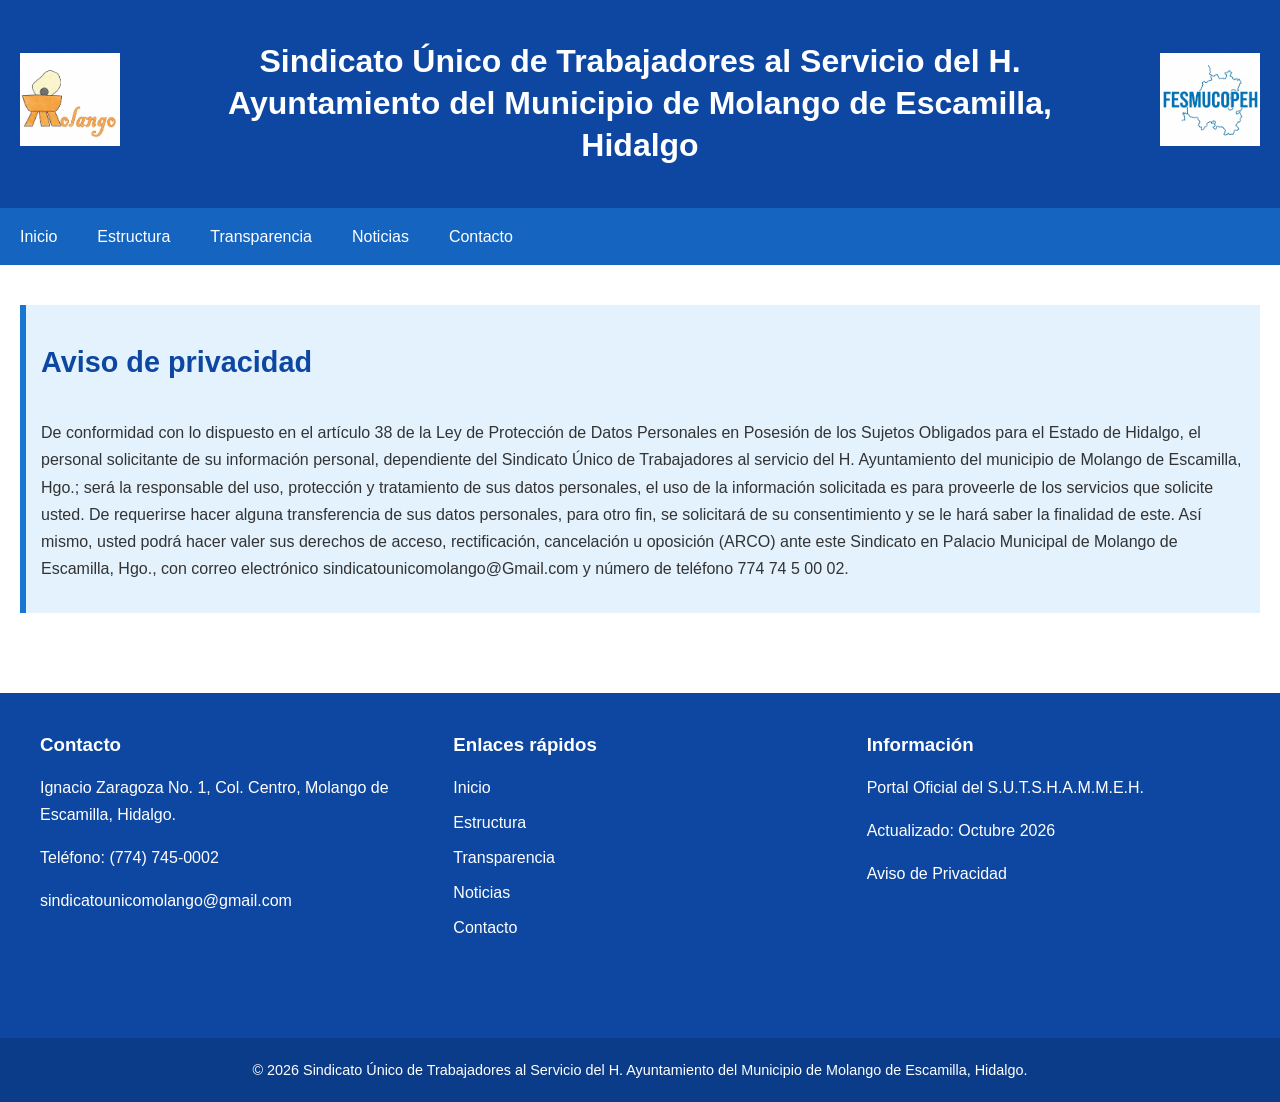
<file: privacidad.html>
<!DOCTYPE html>
<html lang="es">
  <head>
    <meta charset="UTF-8">
    <meta name="viewport" content="width=device-width, initial-scale=1.0">
    
    <!-- Título (cambia según la página) -->
    <title>SUTSHAMMEH | Privacidad</title>
    
    <!-- Descripción (cambia según la página) -->
    <meta name="description" content="Portal oficial del Sindicato Único de Trabajadores del H. Ayuntamiento de Molango de Escamilla, Hidalgo. Transparencia, noticias y servicios para trabajadores.">
    
    <!-- Palabras clave -->
    <meta name="keywords" content="sindicato, Molango, trabajadores, ayuntamiento, Hidalgo, transparencia, SUTSHAMMEH">
    
    <!-- Autor -->
    <meta name="author" content="SUTSHAMMEH">
    
    <!-- Robots (permite indexación) -->
    <meta name="robots" content="index, follow">
    
    <!-- Open Graph (para compartir en redes sociales) -->
    <meta property="og:title" content="SUTSHAMMEH - Sindicato de Molango">
    <meta property="og:description" content="Portal oficial del Sindicato Único de Trabajadores del H. Ayuntamiento de Molango de Escamilla, Hidalgo.">
    <meta property="og:type" content="website">
    <meta property="og:url" content="https://tudominio.com">
    <meta property="og:image" content="https://tudominio.com/imagenes/og-image.jpg">
    
    <!-- Twitter Cards -->
    <meta name="twitter:card" content="summary_large_image">
    <meta name="twitter:title" content="SUTSHAMMEH - Sindicato de Molango">
    <meta name="twitter:description" content="Portal oficial del Sindicato Único de Trabajadores del H. Ayuntamiento de Molango de Escamilla, Hidalgo.">
    
    <link rel="stylesheet" href="css/estilos.css">
    <!--link rel="icon" href="imagenes/favicon.ico" type="image/x-icon"-->
  </head>
  <body>
     <header>
       <div class="logo-izquierdo">
        <img src="imagenes/logos/logoMolango.png"
             alt="Logotipo del Sindicato">
       </div>
       <div class="titulo">
         <h1>
            Sindicato Único de Trabajadores al Servicio del
            H. Ayuntamiento del Municipio de Molango de Escamilla,
            Hidalgo
         </h1>
       </div>
       <div class="logo-derecho">
        <img src="imagenes/logos/logoFederacion.png"
             alt="Logotipo de la Federación">
       </div>
     </header>
     <nav>
        <ul>
           <li>
              <a href="index.html">
                Inicio
              </a>
           </li>
           <li>
              <a href="estructura.html">
                Estructura
              </a>
           </li>
           <li>
              <a href="transparencia.html">
                Transparencia
              </a>
           </li>
           <li>
              <a href="noticias.html">
                Noticias
              </a>
           </li>
           <li>
              <a href="contacto.html">
                Contacto
              </a>
           </li>
        </ul>
     </nav>
     <main>
        <section class="destacado">
           <h2>Aviso de privacidad</h2>
           <p>
             De conformidad con lo dispuesto en el artículo 38 de la Ley de Protección de Datos Personales en Posesión de los Sujetos Obligados para el Estado de Hidalgo, el personal solicitante de su información personal, dependiente del Sindicato Único de Trabajadores al servicio del H. Ayuntamiento del municipio de Molango de Escamilla, Hgo.; será la responsable del uso, protección y tratamiento de sus datos personales, el uso de la información solicitada es para proveerle de los servicios que solicite usted. De requerirse hacer alguna transferencia de sus datos personales, para otro fin, se solicitará de su consentimiento y se le hará saber la finalidad de este. Así mismo, usted podrá hacer valer sus derechos de acceso, rectificación, cancelación u oposición (ARCO) ante este Sindicato en Palacio Municipal de Molango de Escamilla, Hgo., con correo electrónico sindicatounicomolango@Gmail.com y número de teléfono 774 74 5 00 02.
           </p>
        </section>
     </main>
     <footer>
       <div class="footer-contenedor">
         <section class="footer-columna">
            <h3>Contacto</h3>
            <p>
                Ignacio Zaragoza No. 1,
                Col. Centro,
                Molango de Escamilla, Hidalgo.
            </p>
            <p>Teléfono: (774) 745-0002</p>
            <a href="mailto:sindicatounicomolango@gmail.com">
                 sindicatounicomolango@gmail.com
            </a>
         </section>
         <section class="footer-columna">
            <h3>Enlaces rápidos</h3>
            <ul>
                <li><a href="index.html">Inicio</a></li>
                <li><a href="estructura.html">Estructura</a></li>
                <li><a href="transparencia.html">Transparencia</a></li>
                <li><a href="noticias.html">Noticias</a></li>
                <li><a href="contacto.html">Contacto</a></li>
            </ul>
         </section>
         <section class="footer-columna">
            <h3>Información</h3>
            <p>
                Portal Oficial del
                S.U.T.S.H.A.M.M.E.H.
            </p>
            <p>
                Actualizado: Octubre 2026
            </p>
            <a href="privacidad.html">
                Aviso de Privacidad
            </a>
         </section>
       </div>
       <div class="copyright">
        © 2026 Sindicato Único de Trabajadores al Servicio del
        H. Ayuntamiento del Municipio de Molango de Escamilla,
        Hidalgo.
       </div>
     </footer>
  </body>
</html>
</file>
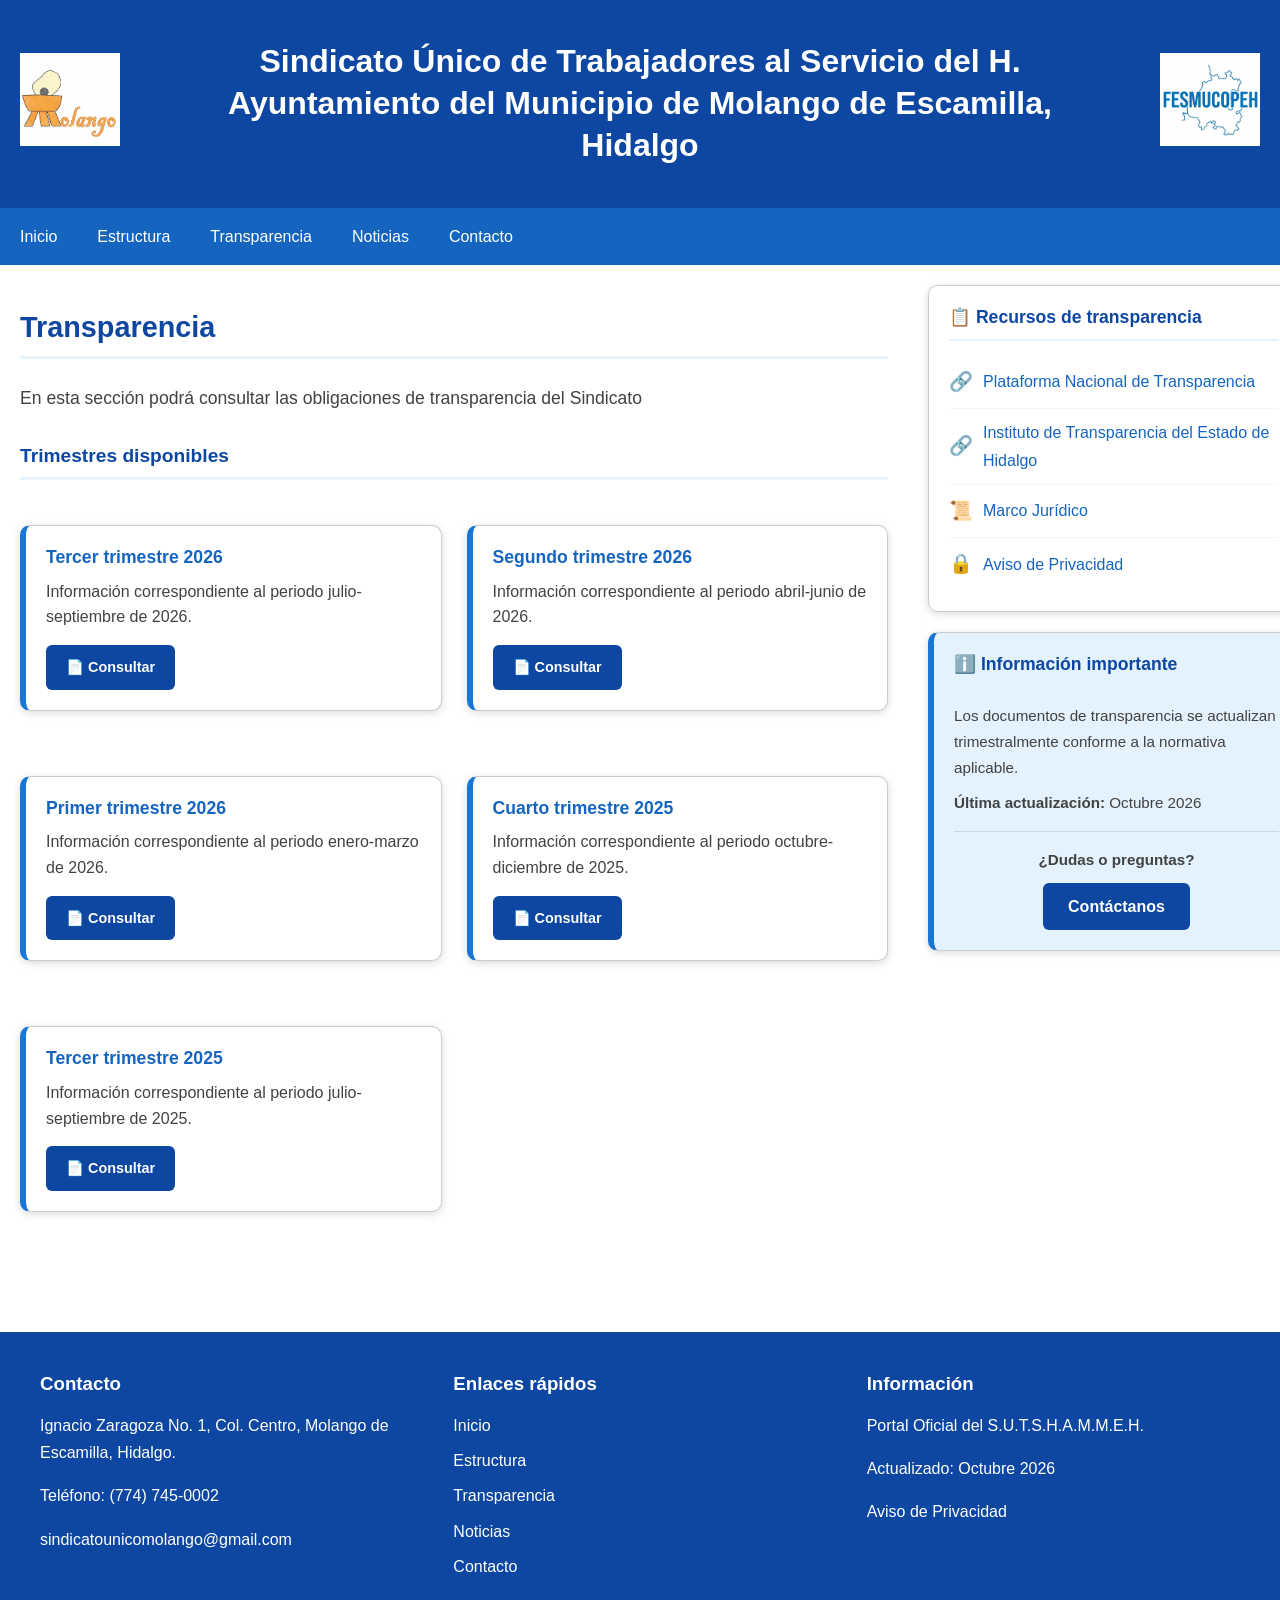
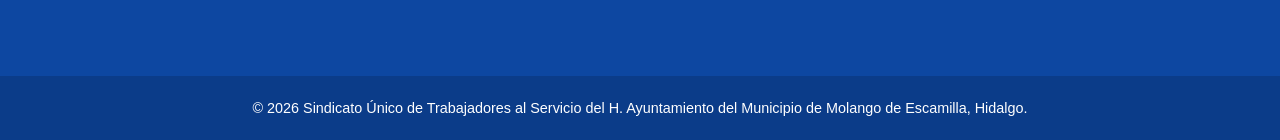
<file: transparencia.html>
<!DOCTYPE html>
<html lang="es">
  <head>
    <meta charset="UTF-8">
    <meta name="viewport" content="width=device-width, initial-scale=1.0">
    
    <title>SUTSHAMMEH | Transparencia</title>
    
    <meta name="description" content="Portal oficial del Sindicato Único de Trabajadores del H. Ayuntamiento de Molango de Escamilla, Hidalgo. Transparencia, noticias y servicios para trabajadores.">
    <meta name="keywords" content="sindicato, Molango, trabajadores, ayuntamiento, Hidalgo, transparencia, SUTSHAMMEH">
    <meta name="author" content="SUTSHAMMEH">
    <meta name="robots" content="index, follow">
    
    <meta property="og:title" content="SUTSHAMMEH - Sindicato de Molango">
    <meta property="og:description" content="Portal oficial del Sindicato Único de Trabajadores del H. Ayuntamiento de Molango de Escamilla, Hidalgo.">
    <meta property="og:type" content="website">
    <meta property="og:url" content="https://tudominio.com">
    <meta property="og:image" content="https://tudominio.com/imagenes/og-image.jpg">
    
    <meta name="twitter:card" content="summary_large_image">
    <meta name="twitter:title" content="SUTSHAMMEH - Sindicato de Molango">
    <meta name="twitter:description" content="Portal oficial del Sindicato Único de Trabajadores del H. Ayuntamiento de Molango de Escamilla, Hidalgo.">
    
    <link rel="stylesheet" href="css/estilos.css">
  </head>
  <body>
     <header>
       <div class="logo-izquierdo">
        <img src="imagenes/logos/logoMolango.png"
             alt="Logotipo del Sindicato">
       </div>
       <div class="titulo">
         <h1>
            Sindicato Único de Trabajadores al Servicio del
            H. Ayuntamiento del Municipio de Molango de Escamilla,
            Hidalgo
         </h1>
       </div>
       <div class="logo-derecho">
        <img src="imagenes/logos/logoFederacion.png"
             alt="Logotipo de la Federación">
       </div>
     </header>
     <nav>
        <ul>
           <li>
              <a href="index.html">
                Inicio
              </a>
           </li>
           <li>
              <a href="estructura.html">
                Estructura
              </a>
           </li>
           <li>
              <a href="transparencia.html">
                Transparencia
              </a>
           </li>
           <li>
              <a href="noticias.html">
                Noticias
              </a>
           </li>
           <li>
              <a href="contacto.html">
                Contacto
              </a>
           </li>
        </ul>
     </nav>
     <main>
        <!-- ========================================== -->
        <!-- LAYOUT DE DOS COLUMNAS                      -->
        <!-- ========================================== -->
        <div class="transparencia-container">
            
            <!-- ========================================== -->
            <!-- COLUMNA IZQUIERDA: TRIMESTRES             -->
            <!-- ========================================== -->
            <div class="transparencia-columna-izquierda">
                <section>
                    <h2>Transparencia</h2>
                    <p class="subtitulo">En esta sección podrá consultar las obligaciones de transparencia del Sindicato</p>
                    
                    <h3 class="seccion-trimestre">Trimestres disponibles</h3>
                    <div class="grid-trimestres">
                        <!-- En transparencia.html, actualiza los href -->
                      
                      <article class="tarjeta trimestre">
                                <h3>Tercer trimestre 2026</h3>
                                <p>Información correspondiente al periodo julio-septiembre de 2026.</p>
                                <a href="trimestre/2026-3.html" class="boton-trimestre">
                                    📄 Consultar
                                </a>
                      </article>  
                      
                      <article class="tarjeta trimestre">
                                <h3>Segundo trimestre 2026</h3>
                                <p>Información correspondiente al periodo abril-junio de 2026.</p>
                                <a href="trimestre/2026-2.html" class="boton-trimestre">
                                   📄 Consultar
                                </a>
                        </article>

                        <article class="tarjeta trimestre">
                                <h3>Primer trimestre 2026</h3>
                                <p>Información correspondiente al periodo enero-marzo de 2026.</p>
                                <a href="trimestre/2026-1.html" class="boton-trimestre">
                                     📄 Consultar
                                </a>
                        </article>

                        <article class="tarjeta trimestre">
                                <h3>Cuarto trimestre 2025</h3>
                                <p>Información correspondiente al periodo octubre-diciembre de 2025.</p>
                                <a href="trimestre/2025-4.html" class="boton-trimestre">
                                     📄 Consultar
                                </a>
                        </article>

                        <article class="tarjeta trimestre">
                                <h3>Tercer trimestre 2025</h3>
                                <p>Información correspondiente al periodo julio-septiembre de 2025.</p>
                                <a href="trimestre/2025-3.html" class="boton-trimestre">
                                    📄 Consultar
                                </a>
                        </article>
                    </div>
                </section>
            </div>

            <!-- ========================================== -->
            <!-- COLUMNA DERECHA: RECURSOS                 -->
            <!-- ========================================== -->
            <aside class="transparencia-columna-derecha">
                <div class="recursos-card">
                    <h3>📋 Recursos de transparencia</h3>
                    <ul class="lista-recursos">
                        <li>
                            <a href="https://www.plataformadetransparencia.org.mx/Inicio" target="_blank">
                                <span class="icono-recurso">🔗</span>
                                Plataforma Nacional de Transparencia
                            </a>
                        </li>
                        <li>
                            <a href="https://www.itaih.org.mx/" target="_blank">
                                <span class="icono-recurso">🔗</span>
                                Instituto de Transparencia del Estado de Hidalgo
                            </a>
                        </li>
                        <li>
                            <a href="#" target="_blank">
                                <span class="icono-recurso">📜</span>
                                Marco Jurídico
                            </a>
                        </li>
                        <li>
                            <a href="privacidad.html">
                                <span class="icono-recurso">🔒</span>
                                Aviso de Privacidad
                            </a>
                        </li>
                    </ul>
                </div>

                <div class="recursos-card info-extra">
                    <h3>ℹ️ Información importante</h3>
                    <p>
                        Los documentos de transparencia se actualizan trimestralmente conforme a la normativa aplicable.
                    </p>
                    <p>
                        <strong>Última actualización:</strong> Octubre 2026
                    </p>
                    <div class="contacto-rapido">
                        <p>¿Dudas o preguntas?</p>
                        <a href="contacto.html" class="boton-rapido">Contáctanos</a>
                    </div>
                </div>
            </aside>

        </div>
     </main>
     <footer>
       <div class="footer-contenedor">
         <section class="footer-columna">
            <h3>Contacto</h3>
            <p>
                Ignacio Zaragoza No. 1,
                Col. Centro,
                Molango de Escamilla, Hidalgo.
            </p>
            <p>Teléfono: (774) 745-0002</p>
            <a href="mailto:sindicatounicomolango@gmail.com">
                 sindicatounicomolango@gmail.com
            </a>
         </section>
         <section class="footer-columna">
            <h3>Enlaces rápidos</h3>
            <ul>
                <li><a href="index.html">Inicio</a></li>
                <li><a href="estructura.html">Estructura</a></li>
                <li><a href="transparencia.html">Transparencia</a></li>
                <li><a href="noticias.html">Noticias</a></li>
                <li><a href="contacto.html">Contacto</a></li>
            </ul>
         </section>
         <section class="footer-columna">
            <h3>Información</h3>
            <p>
                Portal Oficial del
                S.U.T.S.H.A.M.M.E.H.
            </p>
            <p>
                Actualizado: Octubre 2026
            </p>
            <a href="privacidad.html">
                Aviso de Privacidad
            </a>
         </section>
       </div>
       <div class="copyright">
        © 2026 Sindicato Único de Trabajadores al Servicio del
        H. Ayuntamiento del Municipio de Molango de Escamilla,
        Hidalgo.
       </div>
     </footer>
  </body>
</html>
</file>
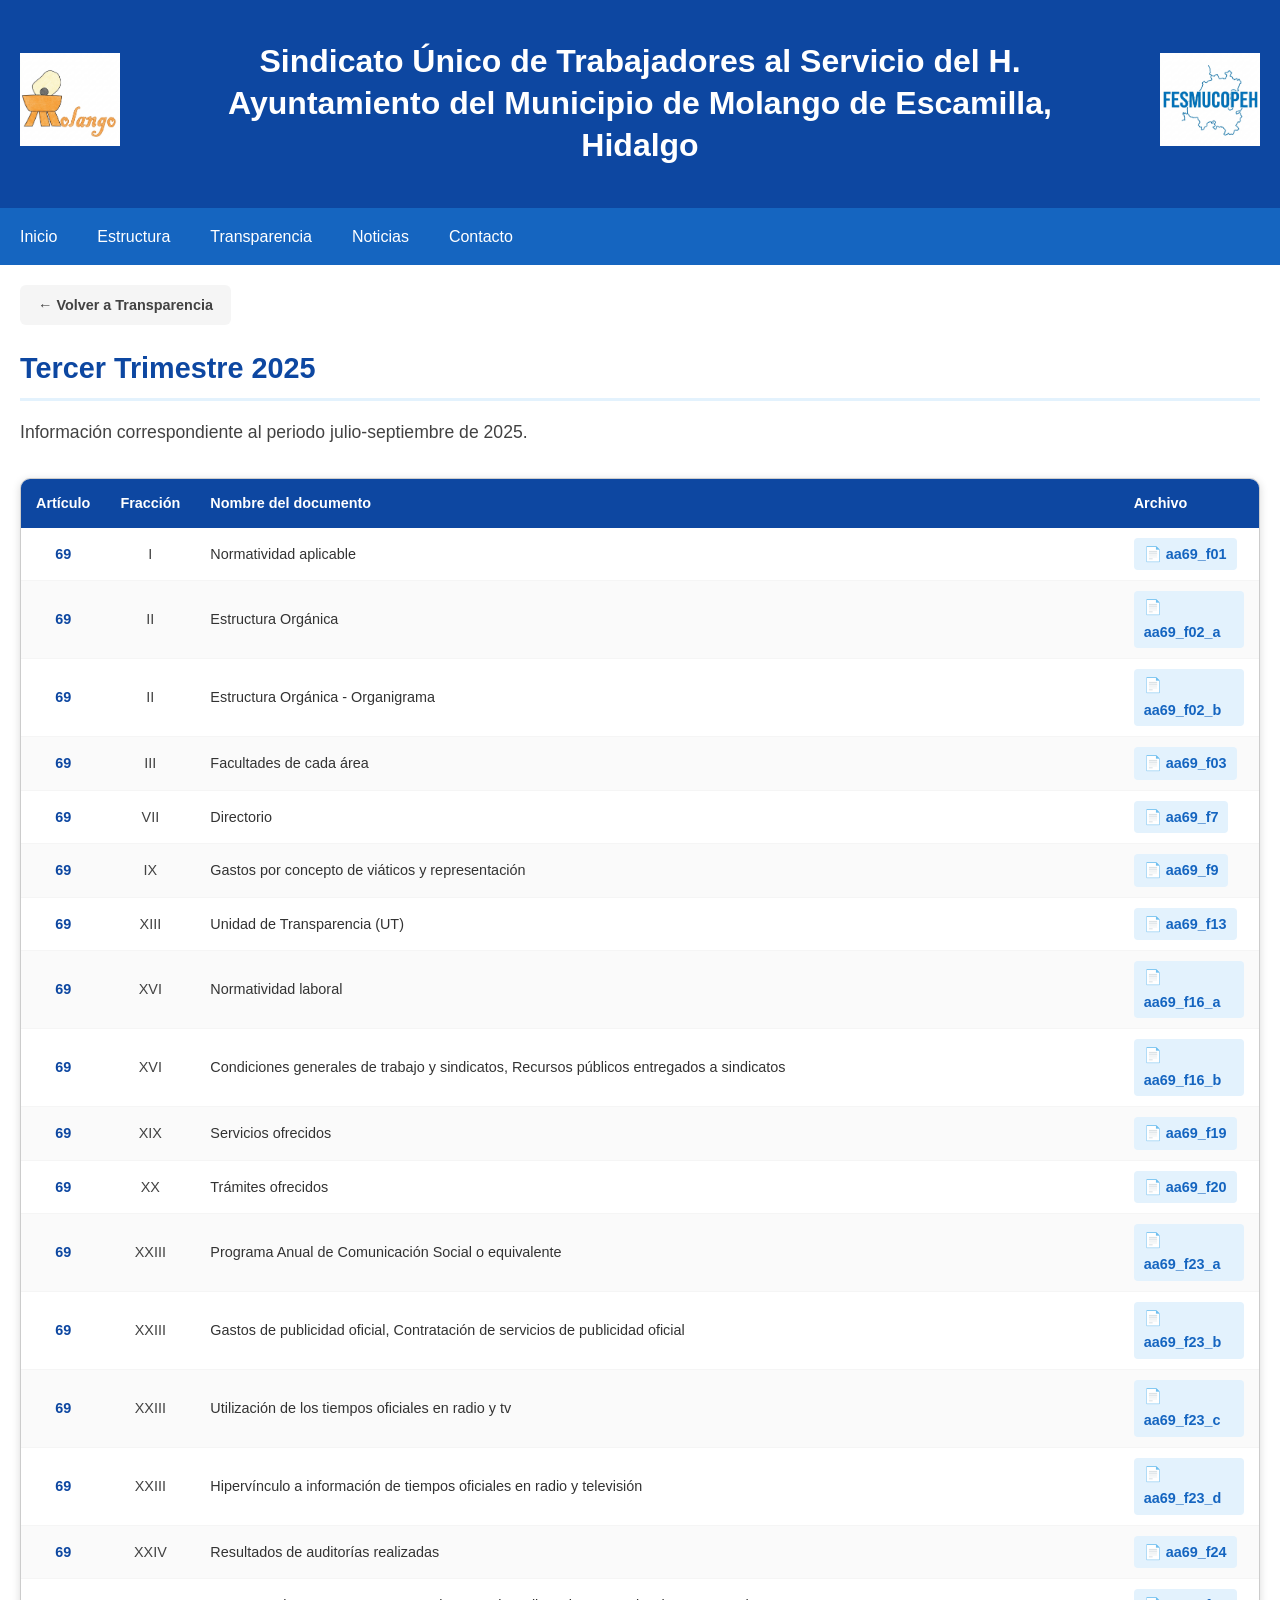
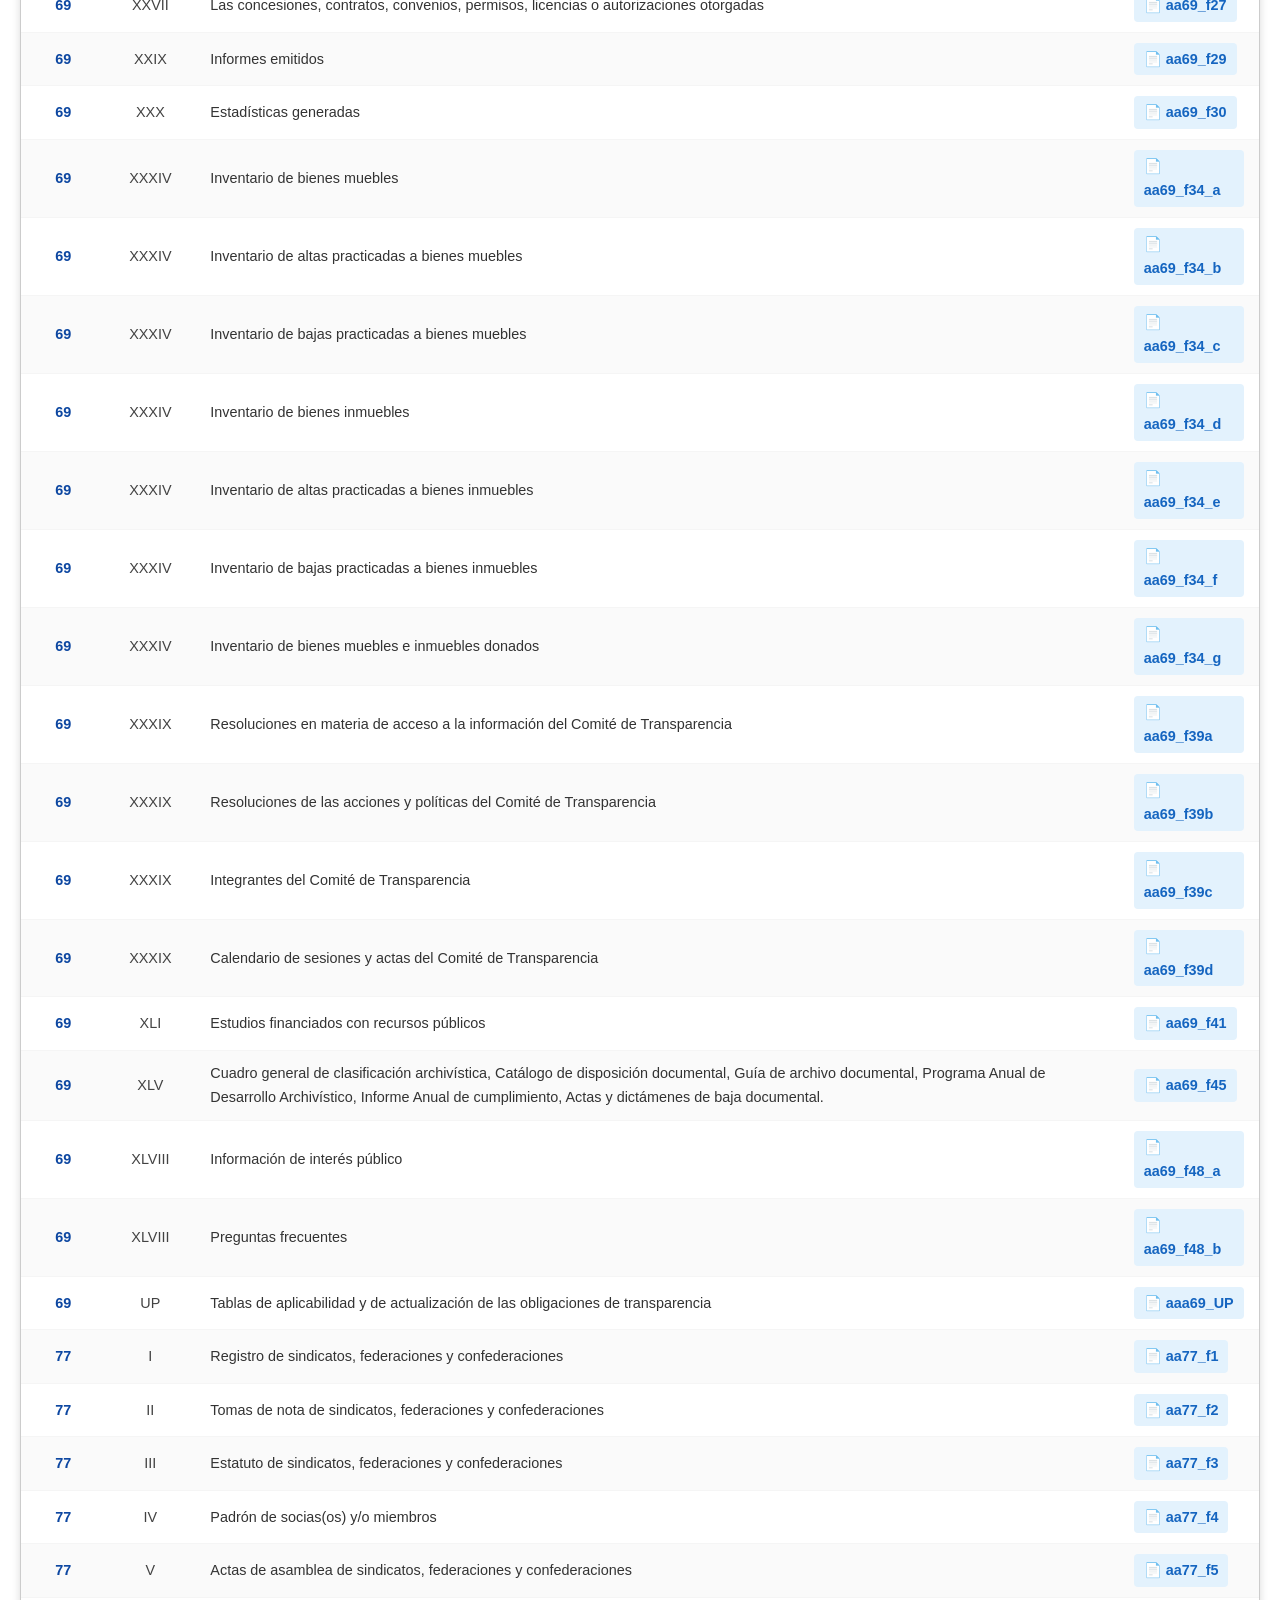
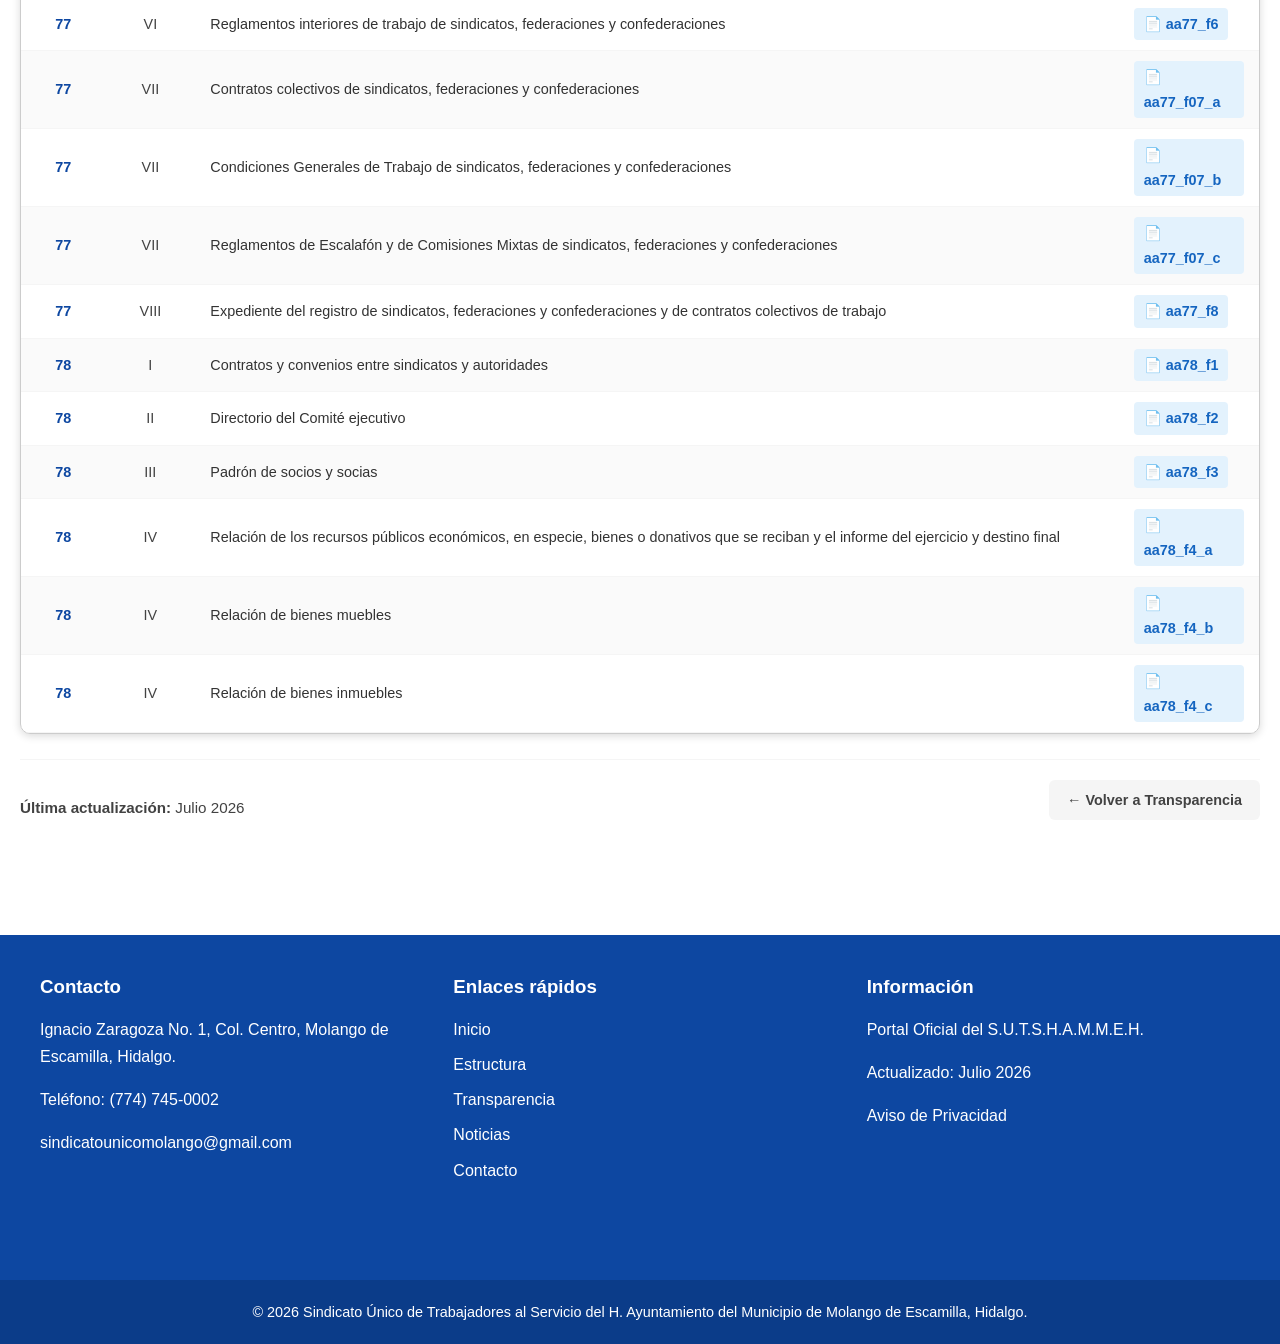
<file: trimestre/2025-3.html>
<!DOCTYPE html>
<html lang="es">
  <head>
    <meta charset="UTF-8">
    <meta name="viewport" content="width=device-width, initial-scale=1.0">
    
    <title>SUTSHAMMEH | Tercer Trimestre 2025</title>
    
    <meta name="description" content="Documentos de transparencia del Tercer Trimestre 2025 del Sindicato de Molango.">
    <meta name="keywords" content="transparencia, Molango, sindicato, documentos, 2025">
    <meta name="author" content="SUTSHAMMEH">
    <meta name="robots" content="index, follow">
    
    <meta property="og:title" content="SUTSHAMMEH - Tercer Trimestre 2025">
    <meta property="og:description" content="Documentos de transparencia del Tercer Trimestre 2025.">
    <meta property="og:type" content="website">
    
    <link rel="stylesheet" href="../css/estilos.css">
  </head>
  <body>
     <header>
       <div class="logo-izquierdo">
        <img src="../imagenes/logos/logoMolango.png"
             alt="Logotipo del Sindicato">
       </div>
       <div class="titulo">
         <h1>
            Sindicato Único de Trabajadores al Servicio del
            H. Ayuntamiento del Municipio de Molango de Escamilla,
            Hidalgo
         </h1>
       </div>
       <div class="logo-derecho">
        <img src="../imagenes/logos/logoFederacion.png"
             alt="Logotipo de la Federación">
       </div>
     </header>
     <nav>
        <ul>
           <li>
              <a href="../index.html">
                Inicio
              </a>
           </li>
           <li>
              <a href="../estructura.html">
                Estructura
              </a>
           </li>
           <li>
              <a href="../transparencia.html">
                Transparencia
              </a>
           </li>
           <li>
              <a href="../noticias.html">
                Noticias
              </a>
           </li>
           <li>
              <a href="../contacto.html">
                Contacto
              </a>
           </li>
        </ul>
     </nav>
     <main>
        <section class="detalle-trimestre">
            <div class="detalle-header">
                <a href="../transparencia.html" class="boton-volver">← Volver a Transparencia</a>
                <h2>Tercer Trimestre 2025</h2>
                <p>Información correspondiente al periodo julio-septiembre de 2025.</p>
            </div>

            <!-- Tabla de documentos -->
            <div class="tabla-container">
                <table class="tabla-documentos">
                    <thead>
                        <tr>
                            <th>Artículo</th>
                            <th>Fracción</th>
                            <th>Nombre del documento</th>
                            <th>Archivo</th>
                        </tr>
                    </thead>
                    <tbody>
                        <!-- Artículo 69 -->
                        <tr>
                            <td>69</td>
                            <td>I</td>
                            <td>Normatividad aplicable</td>
                            <td><a href="https://docs.google.com/spreadsheets/d/1KcQnY8vgvI5k_2WxLrH8xbQC8lRjENAI/edit?usp=drive_link&ouid=112364048008953832785&rtpof=true&sd=true" class="enlace-documento" target="_blank">📄 aa69_f01</a></td>
                        </tr>
                        <tr>
                            <td>69</td>
                            <td>II</td>
                            <td>Estructura Orgánica</td>
                            <td><a href="https://docs.google.com/spreadsheets/d/19ls9gkKIuvlr-3gufAz5-QAk4C2p11Cv/edit?usp=drive_link&ouid=112364048008953832785&rtpof=true&sd=true" class="enlace-documento" target="_blank">📄 aa69_f02_a</a></td>
                        </tr>
                        <tr>
                            <td>69</td>
                            <td>II</td>
                            <td>Estructura Orgánica - Organigrama</td>
                            <td><a href="https://docs.google.com/spreadsheets/d/1NLQt31SZuNpUNtqlHloN71F5ZCiawoBy/edit?usp=drive_link&ouid=112364048008953832785&rtpof=true&sd=true" class="enlace-documento" target="_blank">📄 aa69_f02_b</a></td>
                        </tr>
                        <tr>
                            <td>69</td>
                            <td>III</td>
                            <td>Facultades de cada área</td>
                            <td><a href="https://docs.google.com/spreadsheets/d/1iVRQoH_5pS_Ru0C_dEfOUWNw0a9lKvkI/edit?usp=sharing&ouid=112364048008953832785&rtpof=true&sd=true" class="enlace-documento" target="_blank">📄 aa69_f03</a></td>
                        </tr>
                        <tr>
                            <td>69</td>
                            <td>VII</td>
                            <td>Directorio</td>
                            <td><a href="https://docs.google.com/spreadsheets/d/1WUyL0h0Y245upprzyIF3bTXPtE2Viqwn/edit?usp=drive_link&ouid=112364048008953832785&rtpof=true&sd=true" class="enlace-documento" target="_blank">📄 aa69_f7</a></td>
                        </tr>
                        <tr>
                            <td>69</td>
                            <td>IX</td>
                            <td>Gastos por concepto de viáticos y representación</td>
                            <td><a href="https://docs.google.com/spreadsheets/d/1PsS8yAu7zc2CtFa5n5MrUhob836vfKTZ/edit?usp=drive_link&ouid=112364048008953832785&rtpof=true&sd=true" class="enlace-documento" target="_blank">📄 aa69_f9</a></td>
                        </tr>
                        <tr>
                            <td>69</td>
                            <td>XIII</td>
                            <td>Unidad de Transparencia (UT)</td>
                            <td><a href="https://docs.google.com/spreadsheets/d/1U2rJ_exKmy_iMlgMAXatukyivtZs_m9a/edit?usp=drive_link&ouid=112364048008953832785&rtpof=true&sd=true" class="enlace-documento" target="_blank">📄 aa69_f13</a></td>
                        </tr>
                        <tr>
                            <td>69</td>
                            <td>XVI</td>
                            <td>Normatividad laboral</td>
                            <td><a href="https://docs.google.com/spreadsheets/d/1xNBU3Lxs4MblOzzJ4XTx9jxEfgDbTUuE/edit?usp=drive_link&ouid=112364048008953832785&rtpof=true&sd=true" class="enlace-documento" target="_blank">📄 aa69_f16_a</a></td>
                        </tr>
                        <tr>
                            <td>69</td>
                            <td>XVI</td>
                            <td>Condiciones generales de trabajo y sindicatos, Recursos públicos entregados a sindicatos</td>
                            <td><a href="https://docs.google.com/spreadsheets/d/1ajZHMBKJ4MjR3729RLRuZSqWZJvvJ5CR/edit?usp=drive_link&ouid=112364048008953832785&rtpof=true&sd=true" class="enlace-documento" target="_blank">📄 aa69_f16_b</a></td>
                        </tr>
                        <tr>
                            <td>69</td>
                            <td>XIX</td>
                            <td>Servicios ofrecidos</td>
                            <td><a href="https://docs.google.com/spreadsheets/d/1SDelW37_5NGF-MFTrD-pg0IJ9PgoRKB6/edit?usp=drive_link&ouid=112364048008953832785&rtpof=true&sd=true" class="enlace-documento" target="_blank">📄 aa69_f19</a></td>
                        </tr>
                        <tr>
                            <td>69</td>
                            <td>XX</td>
                            <td>Trámites ofrecidos</td>
                            <td><a href="https://docs.google.com/spreadsheets/d/17dDxlqC0WW6X89-YNorkKsPo1pNBbKVm/edit?usp=drive_link&ouid=112364048008953832785&rtpof=true&sd=true" class="enlace-documento" target="_blank">📄 aa69_f20</a></td>
                        </tr>
                        <tr>
                            <td>69</td>
                            <td>XXIII</td>
                            <td>Programa Anual de Comunicación Social o equivalente</td>
                            <td><a href="https://docs.google.com/spreadsheets/d/1W8ezxGcmnCus7XG6tUgI9oKI7L8KntiF/edit?usp=sharing&ouid=112364048008953832785&rtpof=true&sd=true" class="enlace-documento" target="_blank">📄 aa69_f23_a</a></td>
                        </tr>
                        <tr>
                            <td>69</td>
                            <td>XXIII</td>
                            <td>Gastos de publicidad oficial, Contratación de servicios de publicidad oficial</td>
                            <td><a href="https://docs.google.com/spreadsheets/d/1m94MyxLhLdh3cOYTXCWLX-RE0W3O-wXL/edit?usp=drive_link&ouid=112364048008953832785&rtpof=true&sd=true" class="enlace-documento" target="_blank">📄 aa69_f23_b</a></td>
                        </tr>
                        <tr>
                            <td>69</td>
                            <td>XXIII</td>
                            <td>Utilización de los tiempos oficiales en radio y tv</td>
                            <td><a href="https://docs.google.com/spreadsheets/d/12872yFGLYrDEJRxdFy-WBwyG7TUex2oL/edit?usp=drive_link&ouid=112364048008953832785&rtpof=true&sd=true" class="enlace-documento" target="_blank">📄 aa69_f23_c</a></td>
                        </tr>
                        <tr>
                            <td>69</td>
                            <td>XXIII</td>
                            <td>Hipervínculo a información de tiempos oficiales en radio y televisión</td>
                            <td><a href="#" class="enlace-documento" target="_blank">📄 aa69_f23_d</a></td>
                        </tr>
                        <tr>
                            <td>69</td>
                            <td>XXIV</td>
                            <td>Resultados de auditorías realizadas</td>
                            <td><a href="https://docs.google.com/spreadsheets/d/1yvhzOV8GvV0OrrkpXSAEpU0vC1fKpoF2/edit?usp=drive_link&ouid=112364048008953832785&rtpof=true&sd=true" class="enlace-documento" target="_blank">📄 aa69_f24</a></td>
                        </tr>
                        <tr>
                            <td>69</td>
                            <td>XXVII</td>
                            <td>Las concesiones, contratos, convenios, permisos, licencias o autorizaciones otorgadas</td>
                            <td><a href="https://docs.google.com/spreadsheets/d/1fSezFcrKyqAMG7pj_g545jkvgnC0dzUH/edit?usp=drive_link&ouid=112364048008953832785&rtpof=true&sd=true" class="enlace-documento" target="_blank">📄 aa69_f27</a></td>
                        </tr>
                        <tr>
                            <td>69</td>
                            <td>XXIX</td>
                            <td>Informes emitidos</td>
                            <td><a href="https://docs.google.com/spreadsheets/d/1tF_OIk8AfH9_EsRa9Zkt58-7FnbCmAhx/edit?usp=drive_link&ouid=112364048008953832785&rtpof=true&sd=true" class="enlace-documento" target="_blank">📄 aa69_f29</a></td>
                        </tr>
                        <tr>
                            <td>69</td>
                            <td>XXX</td>
                            <td>Estadísticas generadas</td>
                            <td><a href="https://docs.google.com/spreadsheets/d/11YaZpzOUKJBv5iZ5kN_7wwu6ZB0EBthJ/edit?usp=drive_link&ouid=112364048008953832785&rtpof=true&sd=true" class="enlace-documento" target="_blank">📄 aa69_f30</a></td>
                        </tr>
                        <tr>
                            <td>69</td>
                            <td>XXXIV</td>
                            <td>Inventario de bienes muebles</td>
                            <td><a href="https://docs.google.com/spreadsheets/d/1ihsNn6enKqdElRa_ldD6HjGJpshvNuIy/edit?usp=sharing&ouid=112364048008953832785&rtpof=true&sd=true" class="enlace-documento" target="_blank">📄 aa69_f34_a</a></td>
                        </tr>
                        <tr>
                            <td>69</td>
                            <td>XXXIV</td>
                            <td>Inventario de altas practicadas a bienes muebles</td>
                            <td><a href="https://docs.google.com/spreadsheets/d/1TvV8NtigslRXaktFhLal6LLYf991PiF8/edit?usp=drive_link&ouid=112364048008953832785&rtpof=true&sd=true" class="enlace-documento" target="_blank">📄 aa69_f34_b</a></td>
                        </tr>
                        <tr>
                            <td>69</td>
                            <td>XXXIV</td>
                            <td>Inventario de bajas practicadas a bienes muebles</td>
                            <td><a href="https://docs.google.com/spreadsheets/d/1ogT-L-nWnWccPZPPb30MTnvp_Ek06zts/edit?usp=drive_link&ouid=112364048008953832785&rtpof=true&sd=true" class="enlace-documento" target="_blank">📄 aa69_f34_c</a></td>
                        </tr>
                        <tr>
                            <td>69</td>
                            <td>XXXIV</td>
                            <td>Inventario de bienes inmuebles</td>
                            <td><a href="https://docs.google.com/spreadsheets/d/1_0FWML0i5oAdt0-yHfg1-M9akFo8IWvN/edit?usp=drive_link&ouid=112364048008953832785&rtpof=true&sd=true" class="enlace-documento" target="_blank">📄 aa69_f34_d</a></td>
                        </tr>
                        <tr>
                            <td>69</td>
                            <td>XXXIV</td>
                            <td>Inventario de altas practicadas a bienes inmuebles</td>
                            <td><a href="https://docs.google.com/spreadsheets/d/1CBZDSNdoAzppprYGvQRWbwQLRqesDOTB/edit?usp=drive_link&ouid=112364048008953832785&rtpof=true&sd=true" class="enlace-documento" target="_blank">📄 aa69_f34_e</a></td>
                        </tr>
                        <tr>
                            <td>69</td>
                            <td>XXXIV</td>
                            <td>Inventario de bajas practicadas a bienes inmuebles</td>
                            <td><a href="https://docs.google.com/spreadsheets/d/1yhyKKIcXtkY-SKYLgvf4CdpiiBndvPxj/edit?usp=drive_link&ouid=112364048008953832785&rtpof=true&sd=true" class="enlace-documento" target="_blank">📄 aa69_f34_f</a></td>
                        </tr>
                        <tr>
                            <td>69</td>
                            <td>XXXIV</td>
                            <td>Inventario de bienes muebles e inmuebles donados</td>
                            <td><a href="https://docs.google.com/spreadsheets/d/1Ee8ZgH1IkKpUC3QkMyav8pYSgAT7Tb9J/edit?usp=drive_link&ouid=112364048008953832785&rtpof=true&sd=true" class="enlace-documento" target="_blank">📄 aa69_f34_g</a></td>
                        </tr>
                        <tr>
                            <td>69</td>
                            <td>XXXIX</td>
                            <td>Resoluciones en materia de acceso a la información del Comité de Transparencia</td>
                            <td><a href="https://docs.google.com/spreadsheets/d/19m8fu-bBzSP3AFm1xq2Ge6SM4I9548Kg/edit?usp=drive_link&ouid=112364048008953832785&rtpof=true&sd=true" class="enlace-documento" target="_blank">📄 aa69_f39a</a></td>
                        </tr>
                        <tr>
                            <td>69</td>
                            <td>XXXIX</td>
                            <td>Resoluciones de las acciones y políticas del Comité de Transparencia</td>
                            <td><a href="https://docs.google.com/spreadsheets/d/1cqL0NZQWzCeLOHbL4KjnWQjNlBr42jhJ/edit?usp=drive_link&ouid=112364048008953832785&rtpof=true&sd=true" class="enlace-documento" target="_blank">📄 aa69_f39b</a></td>
                        </tr>
                        <tr>
                            <td>69</td>
                            <td>XXXIX</td>
                            <td>Integrantes del Comité de Transparencia</td>
                            <td><a href="https://docs.google.com/spreadsheets/d/1QlasVELilisFt73AGcsjjUVdh2-D019D/edit?usp=drive_link&ouid=112364048008953832785&rtpof=true&sd=true" class="enlace-documento" target="_blank">📄 aa69_f39c</a></td>
                        </tr>
                        <tr>
                            <td>69</td>
                            <td>XXXIX</td>
                            <td>Calendario de sesiones y actas del Comité de Transparencia</td>
                            <td><a href="https://docs.google.com/spreadsheets/d/160xYRXxA3PQjXKUdP2aT8JsFNNZanHsv/edit?usp=drive_link&ouid=112364048008953832785&rtpof=true&sd=true" class="enlace-documento" target="_blank">📄 aa69_f39d</a></td>
                        </tr>
                        <tr>
                            <td>69</td>
                            <td>XLI</td>
                            <td>Estudios financiados con recursos públicos</td>
                            <td><a href="https://docs.google.com/spreadsheets/d/1Qq-7J-MGKd2dqOi6s-zGmPC5VllDA4Ub/edit?usp=drive_link&ouid=112364048008953832785&rtpof=true&sd=true" class="enlace-documento" target="_blank">📄 aa69_f41</a></td>
                        </tr>
                        <tr>
                            <td>69</td>
                            <td>XLV</td>
                            <td>Cuadro general de clasificación archivística, Catálogo de disposición documental, Guía de archivo documental, Programa Anual de Desarrollo Archivístico, Informe Anual de cumplimiento, Actas y dictámenes de baja documental.</td>
                            <td><a href="https://docs.google.com/spreadsheets/d/1SwbWmRmTq1-5RDptgHIdn-sSqvbNzCLE/edit?usp=sharing&ouid=112364048008953832785&rtpof=true&sd=true" class="enlace-documento" target="_blank">📄 aa69_f45</a></td>
                        </tr>
                        <tr>
                            <td>69</td>
                            <td>XLVIII</td>
                            <td>Información de interés público</td>
                            <td><a href="#" class="enlace-documento" target="_blank">📄 aa69_f48_a</a></td>
                        </tr>
                        <tr>
                            <td>69</td>
                            <td>XLVIII</td>
                            <td>Preguntas frecuentes</td>
                            <td><a href="#" class="enlace-documento" target="_blank">📄 aa69_f48_b</a></td>
                        </tr>
                        <tr>
                            <td>69</td>
                            <td>UP</td>
                            <td>Tablas de aplicabilidad y de actualización de las obligaciones de transparencia</td>
                            <td><a href="https://docs.google.com/spreadsheets/d/15spwIT26HI4-2q7jNQrykVitdU5rsLGr/edit?usp=sharing&ouid=112364048008953832785&rtpof=true&sd=true" class="enlace-documento" target="_blank">📄 aaa69_UP</a></td>
                        </tr>

                        <!-- Artículo 77 -->
                        <tr>
                            <td>77</td>
                            <td>I</td>
                            <td>Registro de sindicatos, federaciones y confederaciones</td>
                            <td><a href="https://docs.google.com/spreadsheets/d/1dWZNaoMusBYuSDXFqSVTylW_vpsa7SX4/edit?usp=sharing&ouid=112364048008953832785&rtpof=true&sd=true" class="enlace-documento" target="_blank">📄 aa77_f1</a></td>
                        </tr>
                        <tr>
                            <td>77</td>
                            <td>II</td>
                            <td>Tomas de nota de sindicatos, federaciones y confederaciones</td>
                            <td><a href="https://docs.google.com/spreadsheets/d/1pTHyTbArUOzTGsUke-PBCjQQiFO-HguX/edit?usp=sharing&ouid=112364048008953832785&rtpof=true&sd=true" class="enlace-documento" target="_blank">📄 aa77_f2</a></td>
                        </tr>
                        <tr>
                            <td>77</td>
                            <td>III</td>
                            <td>Estatuto de sindicatos, federaciones y confederaciones</td>
                            <td><a href="https://docs.google.com/spreadsheets/d/1lD0yBW0VM7XW8lUPhzPOBXPmNIBiY_hr/edit?usp=sharing&ouid=112364048008953832785&rtpof=true&sd=true" class="enlace-documento" target="_blank">📄 aa77_f3</a></td>
                        </tr>
                        <tr>
                            <td>77</td>
                            <td>IV</td>
                            <td>Padrón de socias(os) y/o miembros</td>
                            <td><a href="https://docs.google.com/spreadsheets/d/142DDFMSM33L3rjX2ybpWsTctD1xHx-N8/edit?usp=sharing&ouid=112364048008953832785&rtpof=true&sd=true" class="enlace-documento" target="_blank">📄 aa77_f4</a></td>
                        </tr>
                        <tr>
                            <td>77</td>
                            <td>V</td>
                            <td>Actas de asamblea de sindicatos, federaciones y confederaciones</td>
                            <td><a href="https://docs.google.com/spreadsheets/d/1EKRdJSw9oBJH7ZEYGgFbVaTl41fmPuBo/edit?usp=sharing&ouid=112364048008953832785&rtpof=true&sd=true" class="enlace-documento" target="_blank">📄 aa77_f5</a></td>
                        </tr>
                        <tr>
                            <td>77</td>
                            <td>VI</td>
                            <td>Reglamentos interiores de trabajo de sindicatos, federaciones y confederaciones</td>
                            <td><a href="https://docs.google.com/spreadsheets/d/170re8c_HyfOCcdB45waPEORX7lminBLl/edit?usp=sharing&ouid=112364048008953832785&rtpof=true&sd=true" class="enlace-documento" target="_blank">📄 aa77_f6</a></td>
                        </tr>
                        <tr>
                            <td>77</td>
                            <td>VII</td>
                            <td>Contratos colectivos de sindicatos, federaciones y confederaciones</td>
                            <td><a href="https://docs.google.com/spreadsheets/d/1FgWX64qf3faROCPCOh3YIebgBp2LaCuM/edit?usp=sharing&ouid=112364048008953832785&rtpof=true&sd=true" class="enlace-documento" target="_blank">📄 aa77_f07_a</a></td>
                        </tr>
                        <tr>
                            <td>77</td>
                            <td>VII</td>
                            <td>Condiciones Generales de Trabajo de sindicatos, federaciones y confederaciones</td>
                            <td><a href="https://docs.google.com/spreadsheets/d/1nLSau1cwIRna7imdZn5vVOKQ9dmxaYKv/edit?usp=sharing&ouid=112364048008953832785&rtpof=true&sd=true" class="enlace-documento" target="_blank">📄 aa77_f07_b</a></td>
                        </tr>
                        <tr>
                            <td>77</td>
                            <td>VII</td>
                            <td>Reglamentos de Escalafón y de Comisiones Mixtas de sindicatos, federaciones y confederaciones</td>
                            <td><a href="https://docs.google.com/spreadsheets/d/1s-0NhCdcdXuTBSvs6P6-ChORuWC5Bdf5/edit?usp=sharing&ouid=112364048008953832785&rtpof=true&sd=true" class="enlace-documento" target="_blank">📄 aa77_f07_c</a></td>
                        </tr>
                        <tr>
                            <td>77</td>
                            <td>VIII</td>
                            <td>Expediente del registro de sindicatos, federaciones y confederaciones y de contratos colectivos de trabajo</td>
                            <td><a href="https://docs.google.com/spreadsheets/d/1aOjYDrUhmNZhmnnB-TyO8CMIAf8Sza7W/edit?usp=sharing&ouid=112364048008953832785&rtpof=true&sd=true" class="enlace-documento" target="_blank">📄 aa77_f8</a></td>
                        </tr>

                        <!-- Artículo 78 -->
                        <tr>
                            <td>78</td>
                            <td>I</td>
                            <td>Contratos y convenios entre sindicatos y autoridades</td>
                            <td><a href="https://docs.google.com/spreadsheets/d/1pQzIBz89K6D5juVGZa9aVIDKtiQoHw-q/edit?usp=drive_link&ouid=112364048008953832785&rtpof=true&sd=true" class="enlace-documento" target="_blank">📄 aa78_f1</a></td>
                        </tr>
                        <tr>
                            <td>78</td>
                            <td>II</td>
                            <td>Directorio del Comité ejecutivo</td>
                            <td><a href="https://docs.google.com/spreadsheets/d/1L7VpsK5TJ5Zd2wXwz6RLEIMJhyBCqWH3/edit?usp=sharing&ouid=112364048008953832785&rtpof=true&sd=true" class="enlace-documento" target="_blank">📄 aa78_f2</a></td>
                        </tr>
                        <tr>
                            <td>78</td>
                            <td>III</td>
                            <td>Padrón de socios y socias</td>
                            <td><a href="https://docs.google.com/spreadsheets/d/1R-LFZslntR3fS-gZijr54gV6oJejM9zR/edit?usp=drive_link&ouid=112364048008953832785&rtpof=true&sd=true" class="enlace-documento" target="_blank">📄 aa78_f3</a></td>
                        </tr>
                        <tr>
                            <td>78</td>
                            <td>IV</td>
                            <td>Relación de los recursos públicos económicos, en especie, bienes o donativos que se reciban y el informe del ejercicio y destino final</td>
                            <td><a href="https://docs.google.com/spreadsheets/d/1PyGn4-6CSE1XlP2LHnEquMd1acgmQ-PL/edit?usp=drive_link&ouid=112364048008953832785&rtpof=true&sd=true" class="enlace-documento" target="_blank">📄 aa78_f4_a</a></td>
                        </tr>
                        <tr>
                            <td>78</td>
                            <td>IV</td>
                            <td>Relación de bienes muebles</td>
                            <td><a href="https://docs.google.com/spreadsheets/d/12p1dDsjzTb5Yu_9wdPCWm6ZYIaAi5jg9/edit?usp=drive_link&ouid=112364048008953832785&rtpof=true&sd=true" class="enlace-documento" target="_blank">📄 aa78_f4_b</a></td>
                        </tr>
                        <tr>
                            <td>78</td>
                            <td>IV</td>
                            <td>Relación de bienes inmuebles</td>
                            <td><a href="https://docs.google.com/spreadsheets/d/1XQ8mFhyq1Kaphd16xPsZA1ruKf52zmEJ/edit?usp=drive_link&ouid=112364048008953832785&rtpof=true&sd=true" class="enlace-documento" target="_blank">📄 aa78_f4_c</a></td>
                        </tr>
                    </tbody>
                </table>
            </div>

            <div class="detalle-footer">
                <p><strong>Última actualización:</strong> Julio 2026</p>
                <a href="../transparencia.html" class="boton-volver">← Volver a Transparencia</a>
            </div>
        </section>
     </main>
     <footer>
       <div class="footer-contenedor">
         <section class="footer-columna">
            <h3>Contacto</h3>
            <p>
                Ignacio Zaragoza No. 1,
                Col. Centro,
                Molango de Escamilla, Hidalgo.
            </p>
            <p>Teléfono: (774) 745-0002</p>
            <a href="mailto:sindicatounicomolango@gmail.com">
                 sindicatounicomolango@gmail.com
            </a>
         </section>
         <section class="footer-columna">
            <h3>Enlaces rápidos</h3>
            <ul>
                <li><a href="../index.html">Inicio</a></li>
                <li><a href="../estructura.html">Estructura</a></li>
                <li><a href="../transparencia.html">Transparencia</a></li>
                <li><a href="../noticias.html">Noticias</a></li>
                <li><a href="../contacto.html">Contacto</a></li>
            </ul>
         </section>
         <section class="footer-columna">
            <h3>Información</h3>
            <p>
                Portal Oficial del
                S.U.T.S.H.A.M.M.E.H.
            </p>
            <p>
                Actualizado: Julio 2026
            </p>
            <a href="../privacidad.html">
                Aviso de Privacidad
            </a>
         </section>
       </div>
       <div class="copyright">
        © 2026 Sindicato Único de Trabajadores al Servicio del
        H. Ayuntamiento del Municipio de Molango de Escamilla,
        Hidalgo.
       </div>
     </footer>
  </body>
</html>
</file>
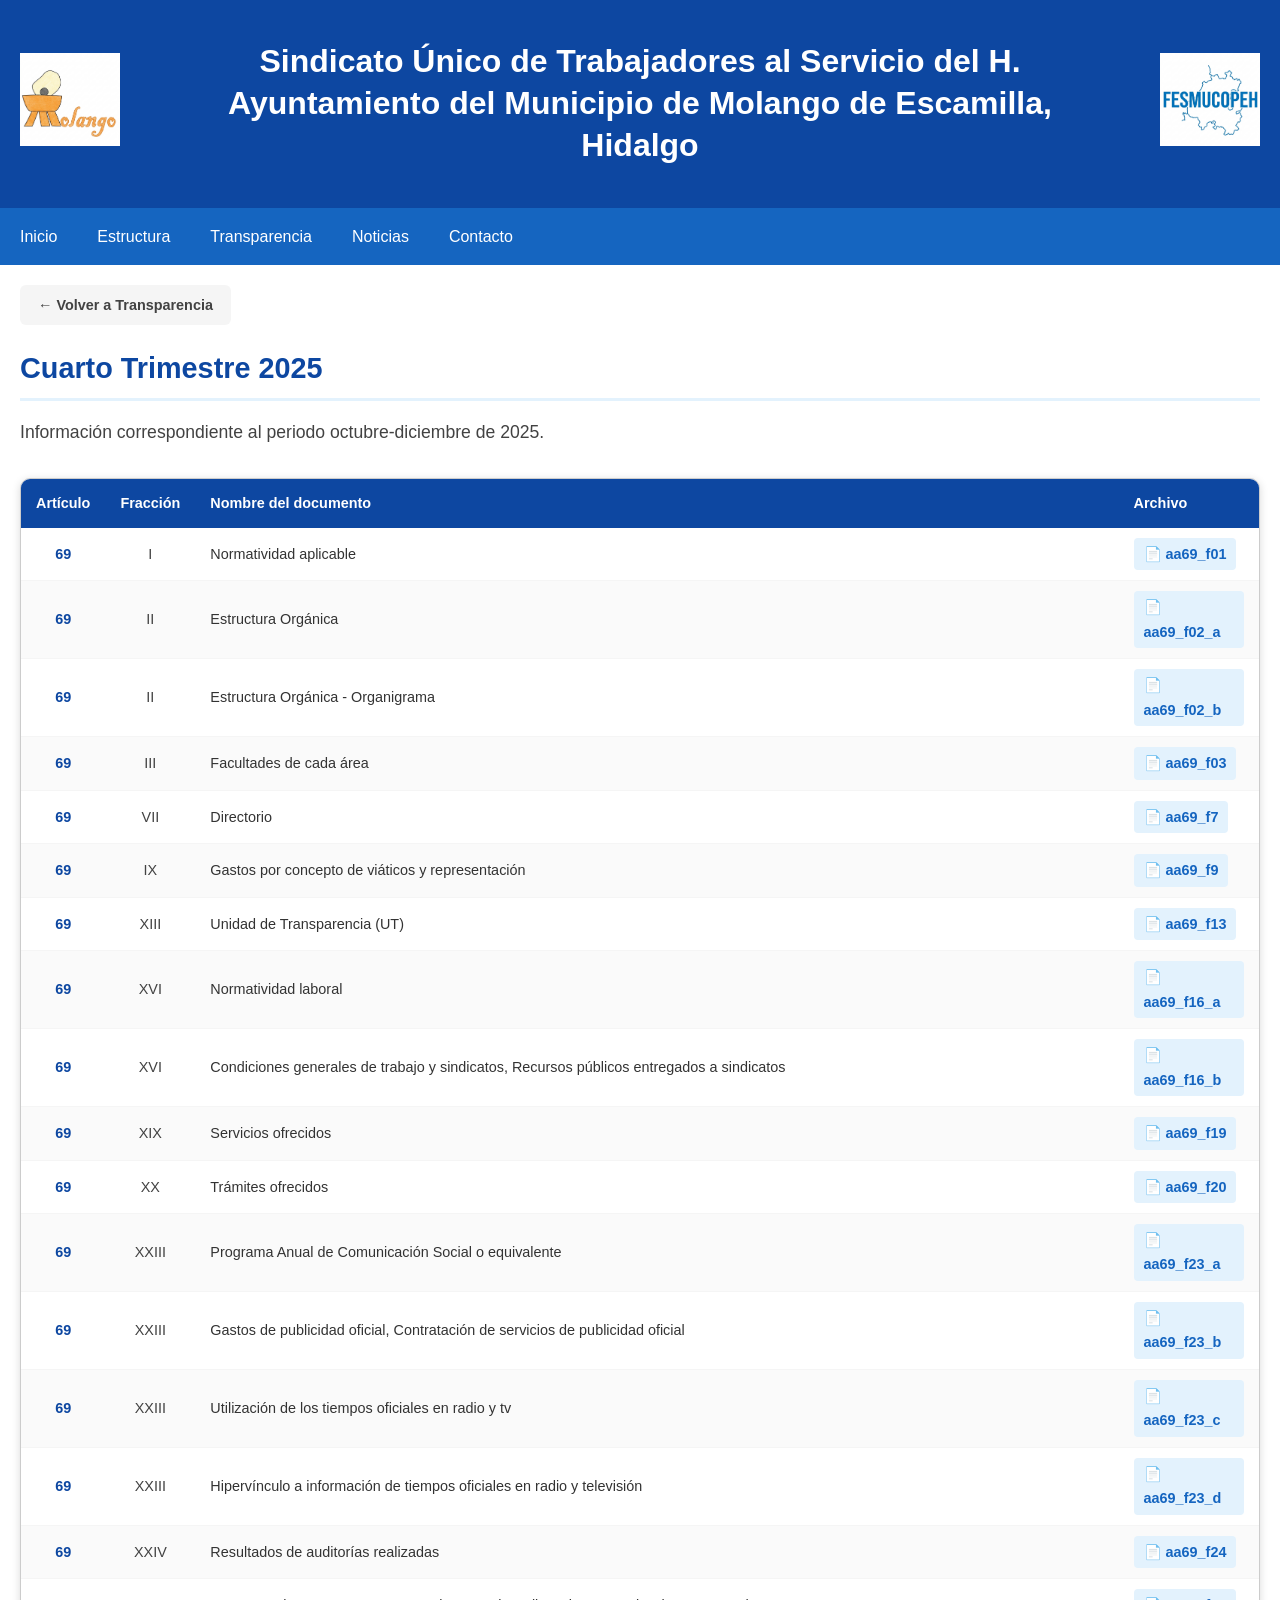
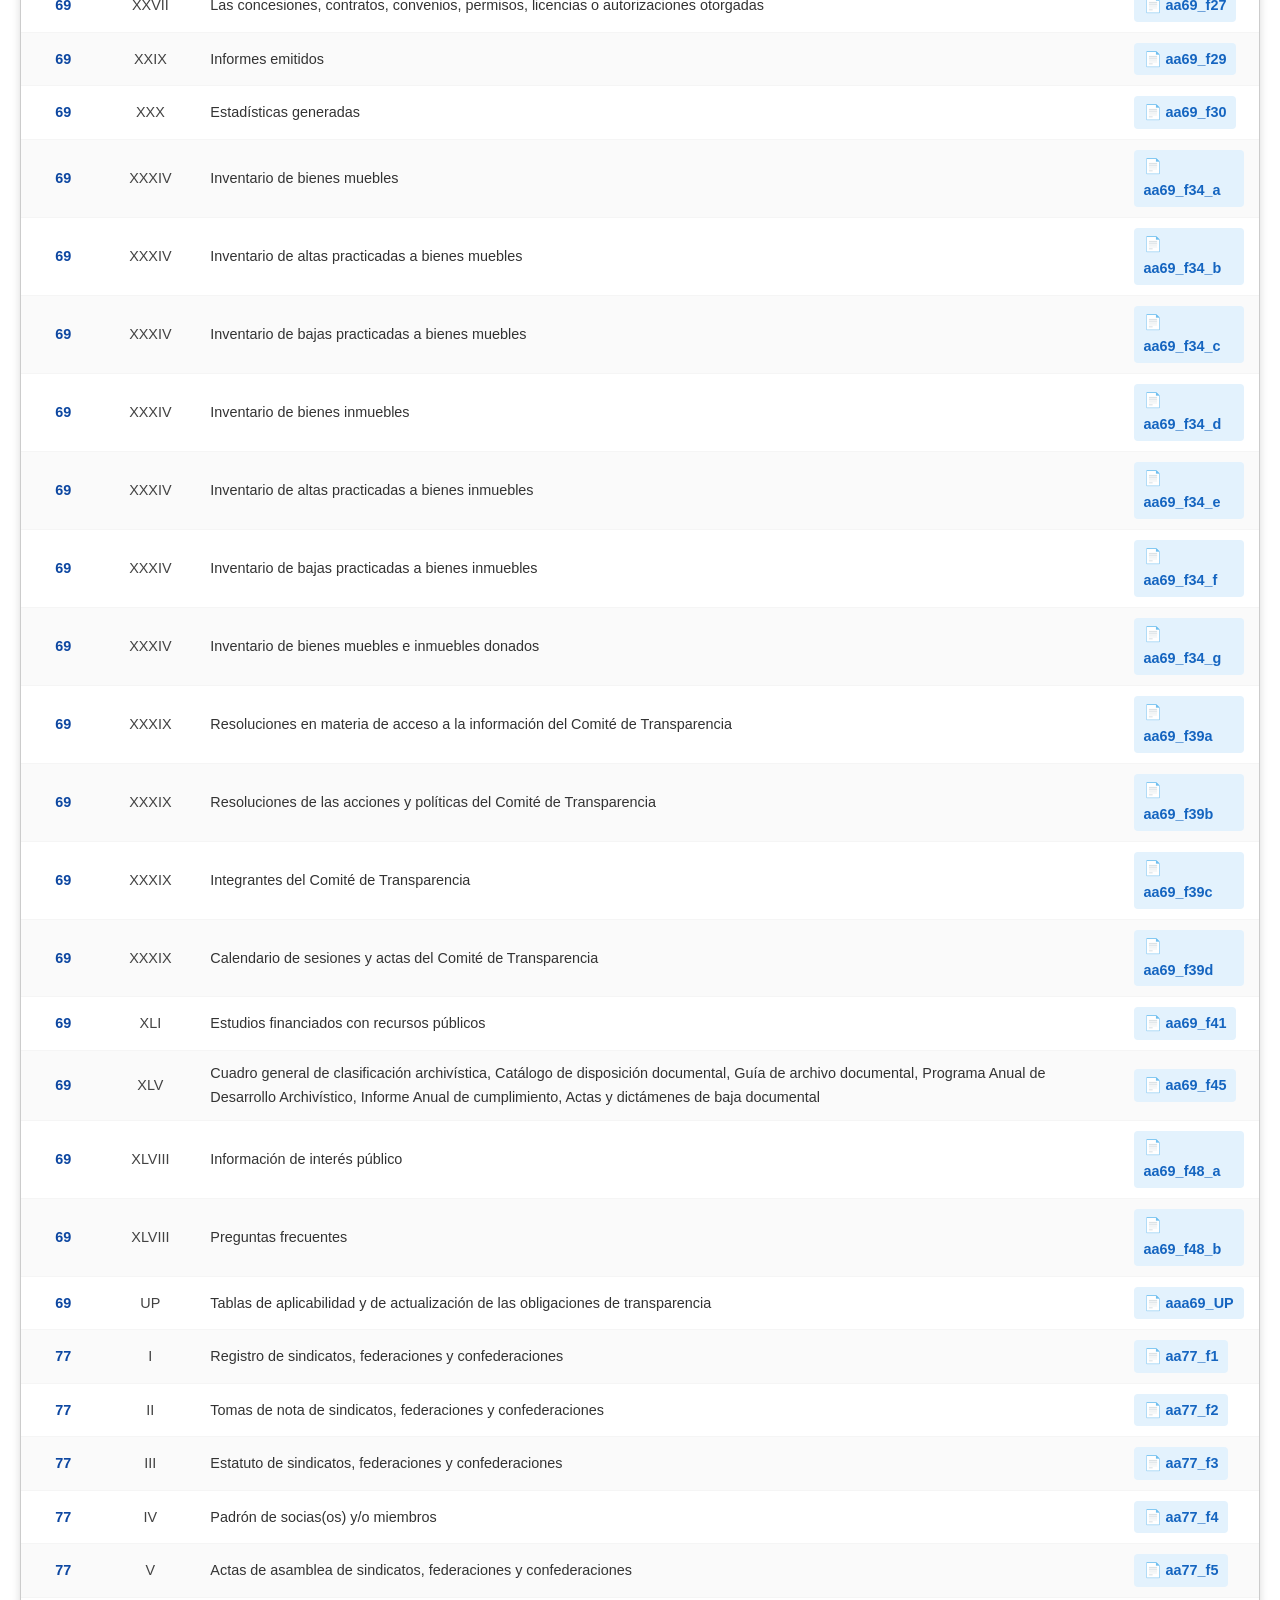
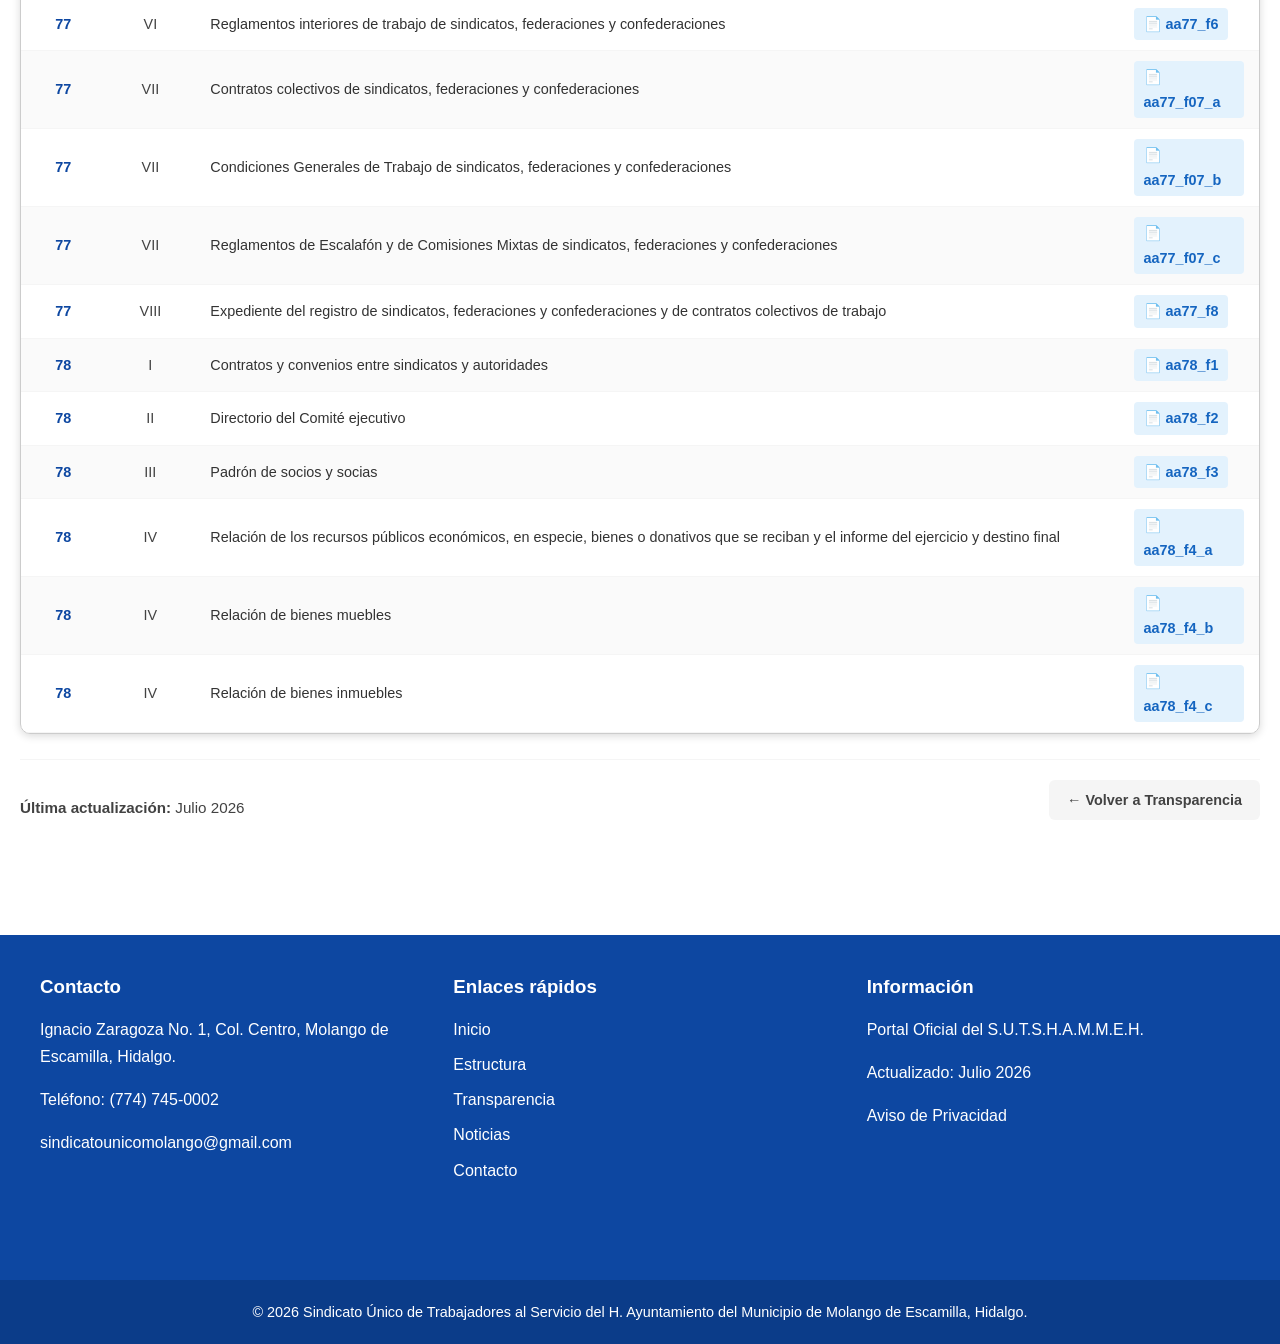
<file: trimestre/2025-4.html>
<!DOCTYPE html>
<html lang="es">
  <head>
    <meta charset="UTF-8">
    <meta name="viewport" content="width=device-width, initial-scale=1.0">
    
    <title>SUTSHAMMEH | Cuarto Trimestre 2025</title>
    
    <meta name="description" content="Documentos de transparencia del Cuarto Trimestre 2025 del Sindicato de Molango.">
    <meta name="keywords" content="transparencia, Molango, sindicato, documentos, 2025">
    <meta name="author" content="SUTSHAMMEH">
    <meta name="robots" content="index, follow">
    
    <meta property="og:title" content="SUTSHAMMEH - Cuarto Trimestre 2025">
    <meta property="og:description" content="Documentos de transparencia del Cuarto Trimestre 2025.">
    <meta property="og:type" content="website">
    
    <link rel="stylesheet" href="../css/estilos.css">
  </head>
  <body>
     <header>
       <div class="logo-izquierdo">
        <img src="../imagenes/logos/logoMolango.png"
             alt="Logotipo del Sindicato">
       </div>
       <div class="titulo">
         <h1>
            Sindicato Único de Trabajadores al Servicio del
            H. Ayuntamiento del Municipio de Molango de Escamilla,
            Hidalgo
         </h1>
       </div>
       <div class="logo-derecho">
        <img src="../imagenes/logos/logoFederacion.png"
             alt="Logotipo de la Federación">
       </div>
     </header>
     <nav>
        <ul>
           <li>
              <a href="../index.html">
                Inicio
              </a>
           </li>
           <li>
              <a href="../estructura.html">
                Estructura
              </a>
           </li>
           <li>
              <a href="../transparencia.html">
                Transparencia
              </a>
           </li>
           <li>
              <a href="../noticias.html">
                Noticias
              </a>
           </li>
           <li>
              <a href="../contacto.html">
                Contacto
              </a>
           </li>
        </ul>
     </nav>
     <main>
        <section class="detalle-trimestre">
            <div class="detalle-header">
                <a href="../transparencia.html" class="boton-volver">← Volver a Transparencia</a>
                <h2>Cuarto Trimestre 2025</h2>
                <p>Información correspondiente al periodo octubre-diciembre de 2025.</p>
            </div>

            <!-- Tabla de documentos -->
            <div class="tabla-container">
                <table class="tabla-documentos">
                    <thead>
                        <tr>
                            <th>Artículo</th>
                            <th>Fracción</th>
                            <th>Nombre del documento</th>
                            <th>Archivo</th>
                        </tr>
                    </thead>
                    <tbody>
                        <!-- Artículo 69 -->
                        <tr>
                            <td>69</td>
                            <td>I</td>
                            <td>Normatividad aplicable</td>
                            <td><a href="https://docs.google.com/spreadsheets/d/1dwrumdICt1xfuG8giHN0GjuhI4r_06jo/edit?usp=drive_link&ouid=112364048008953832785&rtpof=true&sd=true" class="enlace-documento" target="_blank">📄 aa69_f01</a></td>
                        </tr>
                        <tr>
                            <td>69</td>
                            <td>II</td>
                            <td>Estructura Orgánica</td>
                            <td><a href="https://docs.google.com/spreadsheets/d/1sS91e9Duym7x81utDbiaJOBNdHdGqmU2/edit?usp=drive_link&ouid=112364048008953832785&rtpof=true&sd=true" class="enlace-documento" target="_blank">📄 aa69_f02_a</a></td>
                        </tr>
                        <tr>
                            <td>69</td>
                            <td>II</td>
                            <td>Estructura Orgánica - Organigrama</td>
                            <td><a href="https://docs.google.com/spreadsheets/d/1bAyLXO-n7VxT6nEsuUwzaE6TpdG3zne7/edit?usp=drive_link&ouid=112364048008953832785&rtpof=true&sd=true" class="enlace-documento" target="_blank">📄 aa69_f02_b</a></td>
                        </tr>
                        <tr>
                            <td>69</td>
                            <td>III</td>
                            <td>Facultades de cada área</td>
                            <td><a href="https://docs.google.com/spreadsheets/d/1oJdMRuKVcHwBhjopde7cjzLubicbGZkw/edit?usp=drive_link&ouid=112364048008953832785&rtpof=true&sd=true" class="enlace-documento" target="_blank">📄 aa69_f03</a></td>
                        </tr>
                        <tr>
                            <td>69</td>
                            <td>VII</td>
                            <td>Directorio</td>
                            <td><a href="https://docs.google.com/spreadsheets/d/1zQDJclsDSjp01E-5An-wmiLB7mBl9FHJ/edit?usp=drive_link&ouid=112364048008953832785&rtpof=true&sd=true" class="enlace-documento" target="_blank">📄 aa69_f7</a></td>
                        </tr>
                        <tr>
                            <td>69</td>
                            <td>IX</td>
                            <td>Gastos por concepto de viáticos y representación</td>
                            <td><a href="https://docs.google.com/spreadsheets/d/186Kl_hNMCy1oq6q87YVjrAHj4vnZKvaW/edit?usp=drive_link&ouid=112364048008953832785&rtpof=true&sd=true" class="enlace-documento" target="_blank">📄 aa69_f9</a></td>
                        </tr>
                        <tr>
                            <td>69</td>
                            <td>XIII</td>
                            <td>Unidad de Transparencia (UT)</td>
                            <td><a href="https://docs.google.com/spreadsheets/d/1FDyuN-CSYMasCZPG3xfdPiWzxAFcTPAH/edit?usp=drive_link&ouid=112364048008953832785&rtpof=true&sd=true," class="enlace-documento" target="_blank">📄 aa69_f13</a></td>
                        </tr>
                        <tr>
                            <td>69</td>
                            <td>XVI</td>
                            <td>Normatividad laboral</td>
                            <td><a href="https://docs.google.com/spreadsheets/d/1ClFO5WyJ1rSxu_wcUNd_wqsfX6O9vBvF/edit?usp=drive_link&ouid=112364048008953832785&rtpof=true&sd=true" class="enlace-documento" target="_blank">📄 aa69_f16_a</a></td>
                        </tr>
                        <tr>
                            <td>69</td>
                            <td>XVI</td>
                            <td>Condiciones generales de trabajo y sindicatos, Recursos públicos entregados a sindicatos</td>
                            <td><a href="https://docs.google.com/spreadsheets/d/17-GwIq6IpqlOtAgiZE8-8OWSFyqicaP-/edit?usp=drive_link&ouid=112364048008953832785&rtpof=true&sd=true" class="enlace-documento" target="_blank">📄 aa69_f16_b</a></td>
                        </tr>
                        <tr>
                            <td>69</td>
                            <td>XIX</td>
                            <td>Servicios ofrecidos</td>
                            <td><a href="https://docs.google.com/spreadsheets/d/1-XvW4Kl3xwQ8DIz0a-ErNAqsGBdqPlG4/edit?usp=drive_link&ouid=112364048008953832785&rtpof=true&sd=true" class="enlace-documento" target="_blank">📄 aa69_f19</a></td>
                        </tr>
                        <tr>
                            <td>69</td>
                            <td>XX</td>
                            <td>Trámites ofrecidos</td>
                            <td><a href="https://docs.google.com/spreadsheets/d/1yctWGyZLXQy_Y2bVOUxsJNoV-DlZ8Y_N/edit?usp=drive_link&ouid=112364048008953832785&rtpof=true&sd=true" class="enlace-documento" target="_blank">📄 aa69_f20</a></td>
                        </tr>
                        <tr>
                            <td>69</td>
                            <td>XXIII</td>
                            <td>Programa Anual de Comunicación Social o equivalente</td>
                            <td><a href="https://docs.google.com/spreadsheets/d/1_1Ls_u6YDAikvRwW-57ubiAZHMpJLy-p/edit?usp=drive_link&ouid=112364048008953832785&rtpof=true&sd=true" class="enlace-documento" target="_blank">📄 aa69_f23_a</a></td>
                        </tr>
                        <tr>
                            <td>69</td>
                            <td>XXIII</td>
                            <td>Gastos de publicidad oficial, Contratación de servicios de publicidad oficial</td>
                            <td><a href="https://docs.google.com/spreadsheets/d/1JKL-cb83QNFTBqd-zj1tl_5UFWbvl3xm/edit?usp=drive_link&ouid=112364048008953832785&rtpof=true&sd=true" class="enlace-documento" target="_blank">📄 aa69_f23_b</a></td>
                        </tr>
                        <tr>
                            <td>69</td>
                            <td>XXIII</td>
                            <td>Utilización de los tiempos oficiales en radio y tv</td>
                            <td><a href="https://docs.google.com/spreadsheets/d/18kOnFKVh0Q6TLyv2S8VKByS4Pg-uxrPG/edit?usp=drive_link&ouid=112364048008953832785&rtpof=true&sd=true" class="enlace-documento" target="_blank">📄 aa69_f23_c</a></td>
                        </tr>
                        <tr>
                            <td>69</td>
                            <td>XXIII</td>
                            <td>Hipervínculo a información de tiempos oficiales en radio y televisión</td>
                            <td><a href="#" class="enlace-documento" target="_blank">📄 aa69_f23_d</a></td>
                        </tr>
                        <tr>
                            <td>69</td>
                            <td>XXIV</td>
                            <td>Resultados de auditorías realizadas</td>
                            <td><a href="https://docs.google.com/spreadsheets/d/1-0Hz2lZatjGQRAdkXOWLTMHjELhTn__G/edit?usp=drive_link&ouid=112364048008953832785&rtpof=true&sd=true" class="enlace-documento" target="_blank">📄 aa69_f24</a></td>
                        </tr>
                        <tr>
                            <td>69</td>
                            <td>XXVII</td>
                            <td>Las concesiones, contratos, convenios, permisos, licencias o autorizaciones otorgadas</td>
                            <td><a href="https://docs.google.com/spreadsheets/d/15ug1_FqY0rqlF04k6a_eNcXlKMG6BrKU/edit?usp=sharing&ouid=112364048008953832785&rtpof=true&sd=true" class="enlace-documento" target="_blank">📄 aa69_f27</a></td>
                        </tr>
                        <tr>
                            <td>69</td>
                            <td>XXIX</td>
                            <td>Informes emitidos</td>
                            <td><a href="https://docs.google.com/spreadsheets/d/16uPa9e1YU0p8g05sLcNZQ57wSe-CNRrR/edit?usp=drive_link&ouid=112364048008953832785&rtpof=true&sd=true" class="enlace-documento" target="_blank">📄 aa69_f29</a></td>
                        </tr>
                        <tr>
                            <td>69</td>
                            <td>XXX</td>
                            <td>Estadísticas generadas</td>
                            <td><a href="https://docs.google.com/spreadsheets/d/175kiWJRSYJszbZ6gLzY25YRoRaIfl2Zx/edit?usp=drive_link&ouid=112364048008953832785&rtpof=true&sd=true" class="enlace-documento" target="_blank">📄 aa69_f30</a></td>
                        </tr>
                        <tr>
                            <td>69</td>
                            <td>XXXIV</td>
                            <td>Inventario de bienes muebles</td>
                            <td><a href="https://docs.google.com/spreadsheets/d/1tLrVTvGzAjuQOxtqf7t7MmXmrwE6RU6C/edit?usp=drive_link&ouid=112364048008953832785&rtpof=true&sd=true" class="enlace-documento" target="_blank">📄 aa69_f34_a</a></td>
                        </tr>
                        <tr>
                            <td>69</td>
                            <td>XXXIV</td>
                            <td>Inventario de altas practicadas a bienes muebles</td>
                            <td><a href="https://docs.google.com/spreadsheets/d/1IdYqRDhbcQGxyH7AVM4G1TqSFy8XfWWQ/edit?usp=drive_link&ouid=112364048008953832785&rtpof=true&sd=true" class="enlace-documento" target="_blank">📄 aa69_f34_b</a></td>
                        </tr>
                        <tr>
                            <td>69</td>
                            <td>XXXIV</td>
                            <td>Inventario de bajas practicadas a bienes muebles</td>
                            <td><a href="https://docs.google.com/spreadsheets/d/13we48c3wQI5vkeOk_aFn8_Bvjw91SCZ1/edit?usp=drive_link&ouid=112364048008953832785&rtpof=true&sd=true" class="enlace-documento" target="_blank">📄 aa69_f34_c</a></td>
                        </tr>
                        <tr>
                            <td>69</td>
                            <td>XXXIV</td>
                            <td>Inventario de bienes inmuebles</td>
                            <td><a href="https://docs.google.com/spreadsheets/d/1qj_vMe90qGmA4PSaBzsRtclPHLb6rXmk/edit?usp=drive_link&ouid=112364048008953832785&rtpof=true&sd=true" class="enlace-documento" target="_blank">📄 aa69_f34_d</a></td>
                        </tr>
                        <tr>
                            <td>69</td>
                            <td>XXXIV</td>
                            <td>Inventario de altas practicadas a bienes inmuebles</td>
                            <td><a href="https://docs.google.com/spreadsheets/d/175sPBsGFc8lYudsUHM4ddMZqqsAZcs_5/edit?usp=drive_link&ouid=112364048008953832785&rtpof=true&sd=true" class="enlace-documento" target="_blank">📄 aa69_f34_e</a></td>
                        </tr>
                        <tr>
                            <td>69</td>
                            <td>XXXIV</td>
                            <td>Inventario de bajas practicadas a bienes inmuebles</td>
                            <td><a href="https://docs.google.com/spreadsheets/d/1aaUNOQSxwDP7jWOB7vtdFmb6lrasA4jy/edit?usp=drive_link&ouid=112364048008953832785&rtpof=true&sd=true" class="enlace-documento" target="_blank">📄 aa69_f34_f</a></td>
                        </tr>
                        <tr>
                            <td>69</td>
                            <td>XXXIV</td>
                            <td>Inventario de bienes muebles e inmuebles donados</td>
                            <td><a href="https://docs.google.com/spreadsheets/d/1z3d2IrrHL3NNXZQRlqhd0eu4thume-j4/edit?usp=drive_link&ouid=112364048008953832785&rtpof=true&sd=true" class="enlace-documento" target="_blank">📄 aa69_f34_g</a></td>
                        </tr>
                        <tr>
                            <td>69</td>
                            <td>XXXIX</td>
                            <td>Resoluciones en materia de acceso a la información del Comité de Transparencia</td>
                            <td><a href="https://docs.google.com/spreadsheets/d/1k_sLnyFB-Rtsuuyh8i6Z4p9nwhCfUyrm/edit?usp=drive_link&ouid=112364048008953832785&rtpof=true&sd=true" class="enlace-documento" target="_blank">📄 aa69_f39a</a></td>
                        </tr>
                        <tr>
                            <td>69</td>
                            <td>XXXIX</td>
                            <td>Resoluciones de las acciones y políticas del Comité de Transparencia</td>
                            <td><a href="https://docs.google.com/spreadsheets/d/1CN1RayvC6v65WylLbufw4vh9zygbSHns/edit?usp=drive_link&ouid=112364048008953832785&rtpof=true&sd=true" class="enlace-documento" target="_blank">📄 aa69_f39b</a></td>
                        </tr>
                        <tr>
                            <td>69</td>
                            <td>XXXIX</td>
                            <td>Integrantes del Comité de Transparencia</td>
                            <td><a href="https://docs.google.com/spreadsheets/d/1O_oly9dSA__xIn_rIuKJnmV70Td_gLUD/edit?usp=drive_link&ouid=112364048008953832785&rtpof=true&sd=true" class="enlace-documento" target="_blank">📄 aa69_f39c</a></td>
                        </tr>
                        <tr>
                            <td>69</td>
                            <td>XXXIX</td>
                            <td>Calendario de sesiones y actas del Comité de Transparencia</td>
                            <td><a href="https://docs.google.com/spreadsheets/d/1T56EWsqe8l1H_ROqQ7vb6kj1T6Pj-y9C/edit?usp=drive_link&ouid=112364048008953832785&rtpof=true&sd=true" class="enlace-documento" target="_blank">📄 aa69_f39d</a></td>
                        </tr>
                        <tr>
                            <td>69</td>
                            <td>XLI</td>
                            <td>Estudios financiados con recursos públicos</td>
                            <td><a href="https://docs.google.com/spreadsheets/d/1aqPUsHjit9tSqr1hmODUQsNsUqCxIamR/edit?usp=drive_link&ouid=112364048008953832785&rtpof=true&sd=true" class="enlace-documento" target="_blank">📄 aa69_f41</a></td>
                        </tr>
                        <tr>
                            <td>69</td>
                            <td>XLV</td>
                            <td>Cuadro general de clasificación archivística, Catálogo de disposición documental, Guía de archivo documental, Programa Anual de Desarrollo Archivístico, Informe Anual de cumplimiento, Actas y dictámenes de baja documental
</td>
                            <td><a href="https://docs.google.com/spreadsheets/d/1z3aigVt8K0yT8hPtYrIvru7DaWSNFHsN/edit?usp=drive_link&ouid=112364048008953832785&rtpof=true&sd=true" class="enlace-documento" target="_blank">📄 aa69_f45</a></td>
                        </tr>
                        <tr>
                            <td>69</td>
                            <td>XLVIII</td>
                            <td>Información de interés público</td>
                            <td><a href="#" class="enlace-documento" target="_blank">📄 aa69_f48_a</a></td>
                        </tr>
                        <tr>
                            <td>69</td>
                            <td>XLVIII</td>
                            <td>Preguntas frecuentes</td>
                            <td><a href="#" class="enlace-documento" target="_blank">📄 aa69_f48_b</a></td>
                        </tr>
                        <tr>
                            <td>69</td>
                            <td>UP</td>
                            <td>Tablas de aplicabilidad y de actualización de las obligaciones de transparencia</td>
                            <td><a href="https://docs.google.com/spreadsheets/d/1XaDDJFF_y-7X3xR1eurM0UenKLX0ebg7/edit?usp=drive_link&ouid=112364048008953832785&rtpof=true&sd=true" class="enlace-documento" target="_blank">📄 aaa69_UP</a></td>
                        </tr>

                        <!-- Artículo 77 -->
                        <tr>
                            <td>77</td>
                            <td>I</td>
                            <td>Registro de sindicatos, federaciones y confederaciones</td>
                            <td><a href="https://docs.google.com/spreadsheets/d/12HvuJeoIGWH4bPtDmlNdrGIM1TAi9OeV/edit?usp=drive_link&ouid=112364048008953832785&rtpof=true&sd=true" class="enlace-documento" target="_blank">📄 aa77_f1</a></td>
                        </tr>
                        <tr>
                            <td>77</td>
                            <td>II</td>
                            <td>Tomas de nota de sindicatos, federaciones y confederaciones</td>
                            <td><a href="https://docs.google.com/spreadsheets/d/1uMCgo4YPMcNf-81eDjND5zkZpuMhHb2U/edit?usp=drive_link&ouid=112364048008953832785&rtpof=true&sd=true" class="enlace-documento" target="_blank">📄 aa77_f2</a></td>
                        </tr>
                        <tr>
                            <td>77</td>
                            <td>III</td>
                            <td>Estatuto de sindicatos, federaciones y confederaciones</td>
                            <td><a href="https://docs.google.com/spreadsheets/d/1VBvPG4Jt8pilbPRr07oM36RbZHFa6Hyk/edit?usp=drive_link&ouid=112364048008953832785&rtpof=true&sd=true" class="enlace-documento" target="_blank">📄 aa77_f3</a></td>
                        </tr>
                        <tr>
                            <td>77</td>
                            <td>IV</td>
                            <td>Padrón de socias(os) y/o miembros</td>
                            <td><a href="https://docs.google.com/spreadsheets/d/1RazAgGIm3D5A6Vf9JmcO_5AiGsFsSyU6/edit?usp=drive_link&ouid=112364048008953832785&rtpof=true&sd=true" class="enlace-documento" target="_blank">📄 aa77_f4</a></td>
                        </tr>
                        <tr>
                            <td>77</td>
                            <td>V</td>
                            <td>Actas de asamblea de sindicatos, federaciones y confederaciones</td>
                            <td><a href="https://docs.google.com/spreadsheets/d/10SwZ0-fSPILNsL10yzac-yA11OuNzLnr/edit?usp=drive_link&ouid=112364048008953832785&rtpof=true&sd=true" class="enlace-documento" target="_blank">📄 aa77_f5</a></td>
                        </tr>
                        <tr>
                            <td>77</td>
                            <td>VI</td>
                            <td>Reglamentos interiores de trabajo de sindicatos, federaciones y confederaciones</td>
                            <td><a href="https://docs.google.com/spreadsheets/d/1j6FfwEzD6Dr7_jZgp9DDuBGfYvbwZ79K/edit?usp=drive_link&ouid=112364048008953832785&rtpof=true&sd=true" class="enlace-documento" target="_blank">📄 aa77_f6</a></td>
                        </tr>
                        <tr>
                            <td>77</td>
                            <td>VII</td>
                            <td>Contratos colectivos de sindicatos, federaciones y confederaciones</td>
                            <td><a href="https://docs.google.com/spreadsheets/d/13ZlsIIaoPG3_jA_QGWt6LN6LqBTarfmD/edit?usp=drive_link&ouid=112364048008953832785&rtpof=true&sd=true" class="enlace-documento" target="_blank">📄 aa77_f07_a</a></td>
                        </tr>
                        <tr>
                            <td>77</td>
                            <td>VII</td>
                            <td>Condiciones Generales de Trabajo de sindicatos, federaciones y confederaciones</td>
                            <td><a href="https://docs.google.com/spreadsheets/d/1j1REX64QPfgDBoKBHU6Ecxq2_7_Kb7lm/edit?usp=drive_link&ouid=112364048008953832785&rtpof=true&sd=true" class="enlace-documento" target="_blank">📄 aa77_f07_b</a></td>
                        </tr>
                        <tr>
                            <td>77</td>
                            <td>VII</td>
                            <td>Reglamentos de Escalafón y de Comisiones Mixtas de sindicatos, federaciones y confederaciones</td>
                            <td><a href="https://docs.google.com/spreadsheets/d/1-XJFRCY0ZQZ8K6qPYWRQuLKGwucgrrqM/edit?usp=drive_link&ouid=112364048008953832785&rtpof=true&sd=true" class="enlace-documento" target="_blank">📄 aa77_f07_c</a></td>
                        </tr>
                        <tr>
                            <td>77</td>
                            <td>VIII</td>
                            <td>Expediente del registro de sindicatos, federaciones y confederaciones y de contratos colectivos de trabajo</td>
                            <td><a href="https://docs.google.com/spreadsheets/d/1gIt1uoGFE5LU-5eBDN_cfXgBk3qsAVYQ/edit?usp=drive_link&ouid=112364048008953832785&rtpof=true&sd=true" class="enlace-documento" target="_blank">📄 aa77_f8</a></td>
                        </tr>

                        <!-- Artículo 78 -->
                        <tr>
                            <td>78</td>
                            <td>I</td>
                            <td>Contratos y convenios entre sindicatos y autoridades</td>
                            <td><a href="https://docs.google.com/spreadsheets/d/1-nUqT8_c4McpN-dietybiwH7LK9bIQ21/edit?usp=drive_link&ouid=112364048008953832785&rtpof=true&sd=true" class="enlace-documento" target="_blank">📄 aa78_f1</a></td>
                        </tr>
                        <tr>
                            <td>78</td>
                            <td>II</td>
                            <td>Directorio del Comité ejecutivo</td>
                            <td><a href="https://docs.google.com/spreadsheets/d/10_OLjrBlLwXIkn83c4zDr9oZwABtRylV/edit?usp=drive_link&ouid=112364048008953832785&rtpof=true&sd=true" class="enlace-documento" target="_blank">📄 aa78_f2</a></td>
                        </tr>
                        <tr>
                            <td>78</td>
                            <td>III</td>
                            <td>Padrón de socios y socias</td>
                            <td><a href="https://docs.google.com/spreadsheets/d/1jMvPZQDsttxn5OcTCHtpH63uxnjXZxr-/edit?usp=drive_link&ouid=112364048008953832785&rtpof=true&sd=true" class="enlace-documento" target="_blank">📄 aa78_f3</a></td>
                        </tr>
                        <tr>
                            <td>78</td>
                            <td>IV</td>
                            <td>Relación de los recursos públicos económicos, en especie, bienes o donativos que se reciban y el informe del ejercicio y destino final</td>
                            <td><a href="https://docs.google.com/spreadsheets/d/1iZPOqh2d2UpFWafwx-q19BaKCPtp4tp9/edit?usp=drive_link&ouid=112364048008953832785&rtpof=true&sd=true" class="enlace-documento" target="_blank">📄 aa78_f4_a</a></td>
                        </tr>
                        <tr>
                            <td>78</td>
                            <td>IV</td>
                            <td>Relación de bienes muebles</td>
                            <td><a href="https://docs.google.com/spreadsheets/d/1dNkAmqyoskx_X9pJmEBTRgmb1rIR3ZQ9/edit?usp=drive_link&ouid=112364048008953832785&rtpof=true&sd=true" class="enlace-documento" target="_blank">📄 aa78_f4_b</a></td>
                        </tr>
                        <tr>
                            <td>78</td>
                            <td>IV</td>
                            <td>Relación de bienes inmuebles</td>
                            <td><a href="https://docs.google.com/spreadsheets/d/1HO9EIhuAXOGQ3Rhas0NKDGYc5fgJVMXR/edit?usp=drive_link&ouid=112364048008953832785&rtpof=true&sd=true" class="enlace-documento" target="_blank">📄 aa78_f4_c</a></td>
                        </tr>
                    </tbody>
                </table>
            </div>

            <div class="detalle-footer">
                <p><strong>Última actualización:</strong> Julio 2026</p>
                <a href="../transparencia.html" class="boton-volver">← Volver a Transparencia</a>
            </div>
        </section>
     </main>
     <footer>
       <div class="footer-contenedor">
         <section class="footer-columna">
            <h3>Contacto</h3>
            <p>
                Ignacio Zaragoza No. 1,
                Col. Centro,
                Molango de Escamilla, Hidalgo.
            </p>
            <p>Teléfono: (774) 745-0002</p>
            <a href="mailto:sindicatounicomolango@gmail.com">
                 sindicatounicomolango@gmail.com
            </a>
         </section>
         <section class="footer-columna">
            <h3>Enlaces rápidos</h3>
            <ul>
                <li><a href="../index.html">Inicio</a></li>
                <li><a href="../estructura.html">Estructura</a></li>
                <li><a href="../transparencia.html">Transparencia</a></li>
                <li><a href="../noticias.html">Noticias</a></li>
                <li><a href="../contacto.html">Contacto</a></li>
            </ul>
         </section>
         <section class="footer-columna">
            <h3>Información</h3>
            <p>
                Portal Oficial del
                S.U.T.S.H.A.M.M.E.H.
            </p>
            <p>
                Actualizado: Julio 2026
            </p>
            <a href="../privacidad.html">
                Aviso de Privacidad
            </a>
         </section>
       </div>
       <div class="copyright">
        © 2026 Sindicato Único de Trabajadores al Servicio del
        H. Ayuntamiento del Municipio de Molango de Escamilla,
        Hidalgo.
       </div>
     </footer>
  </body>
</html>
</file>
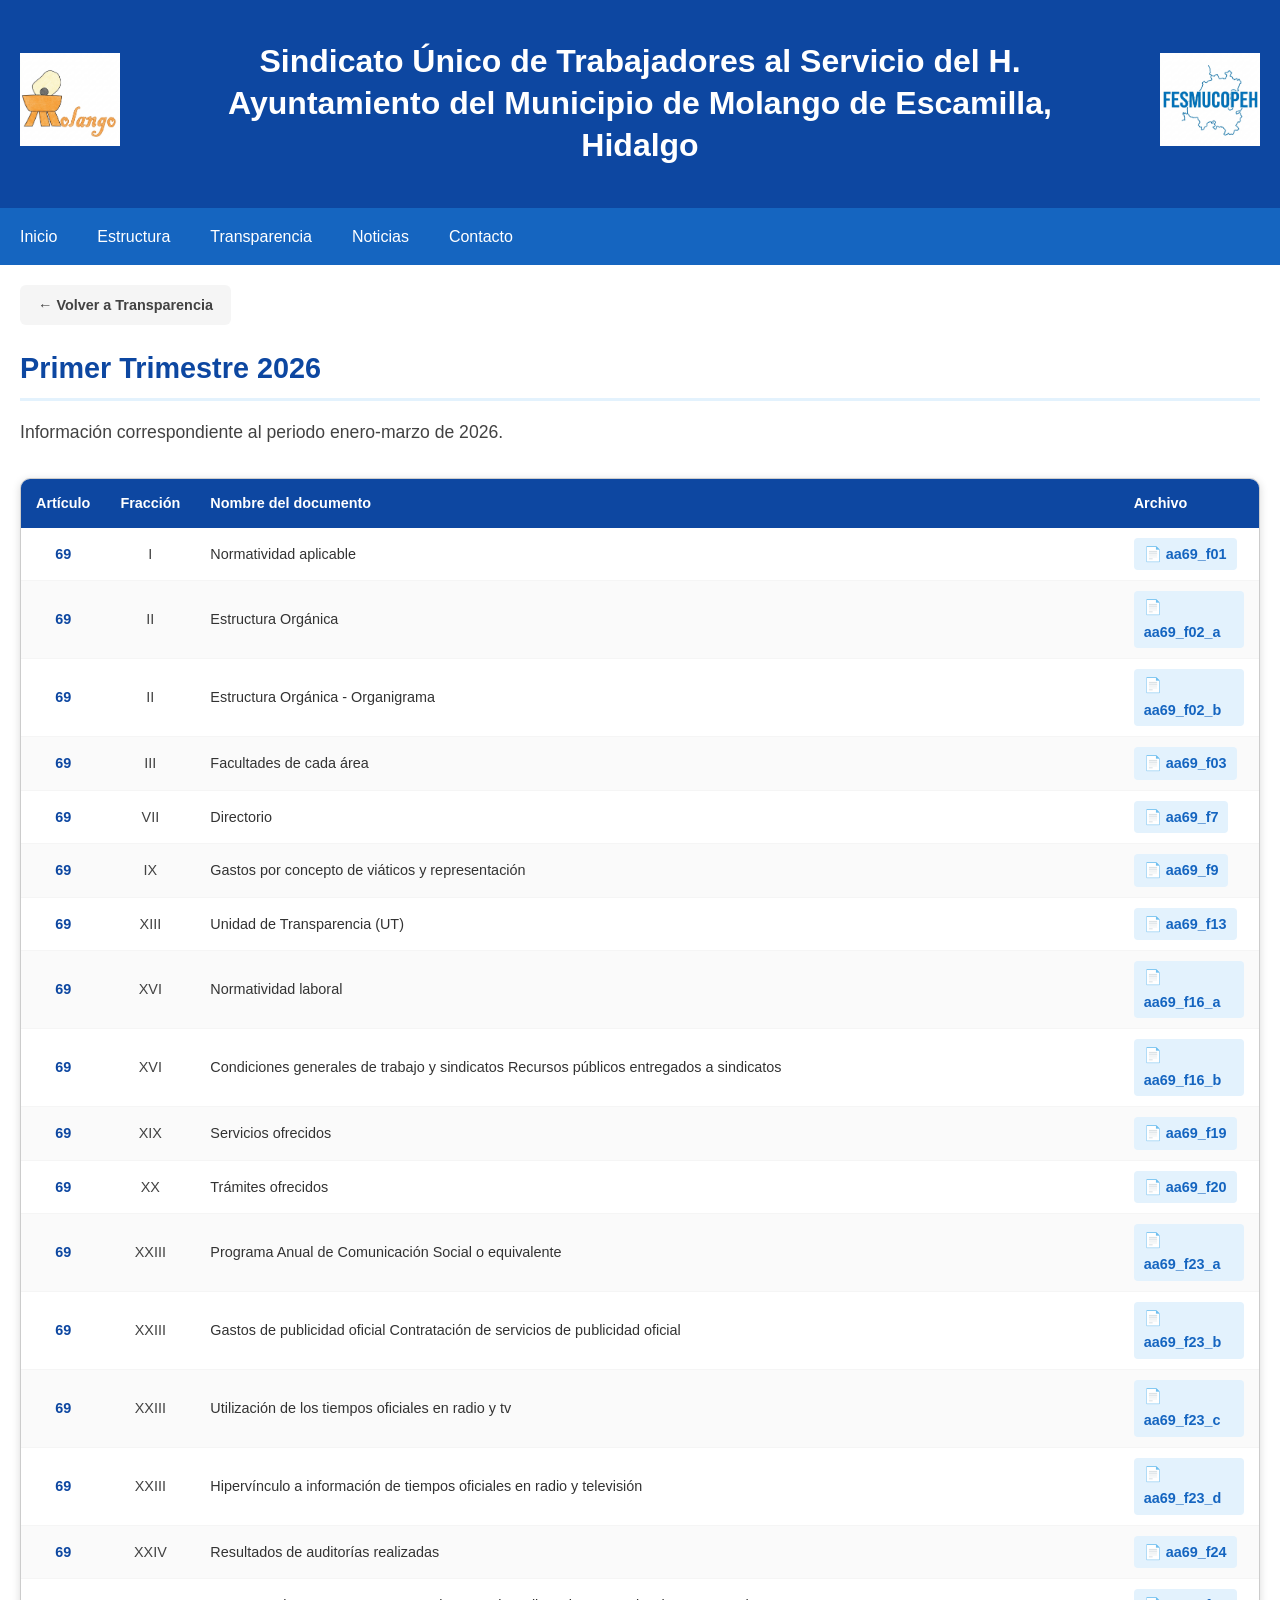
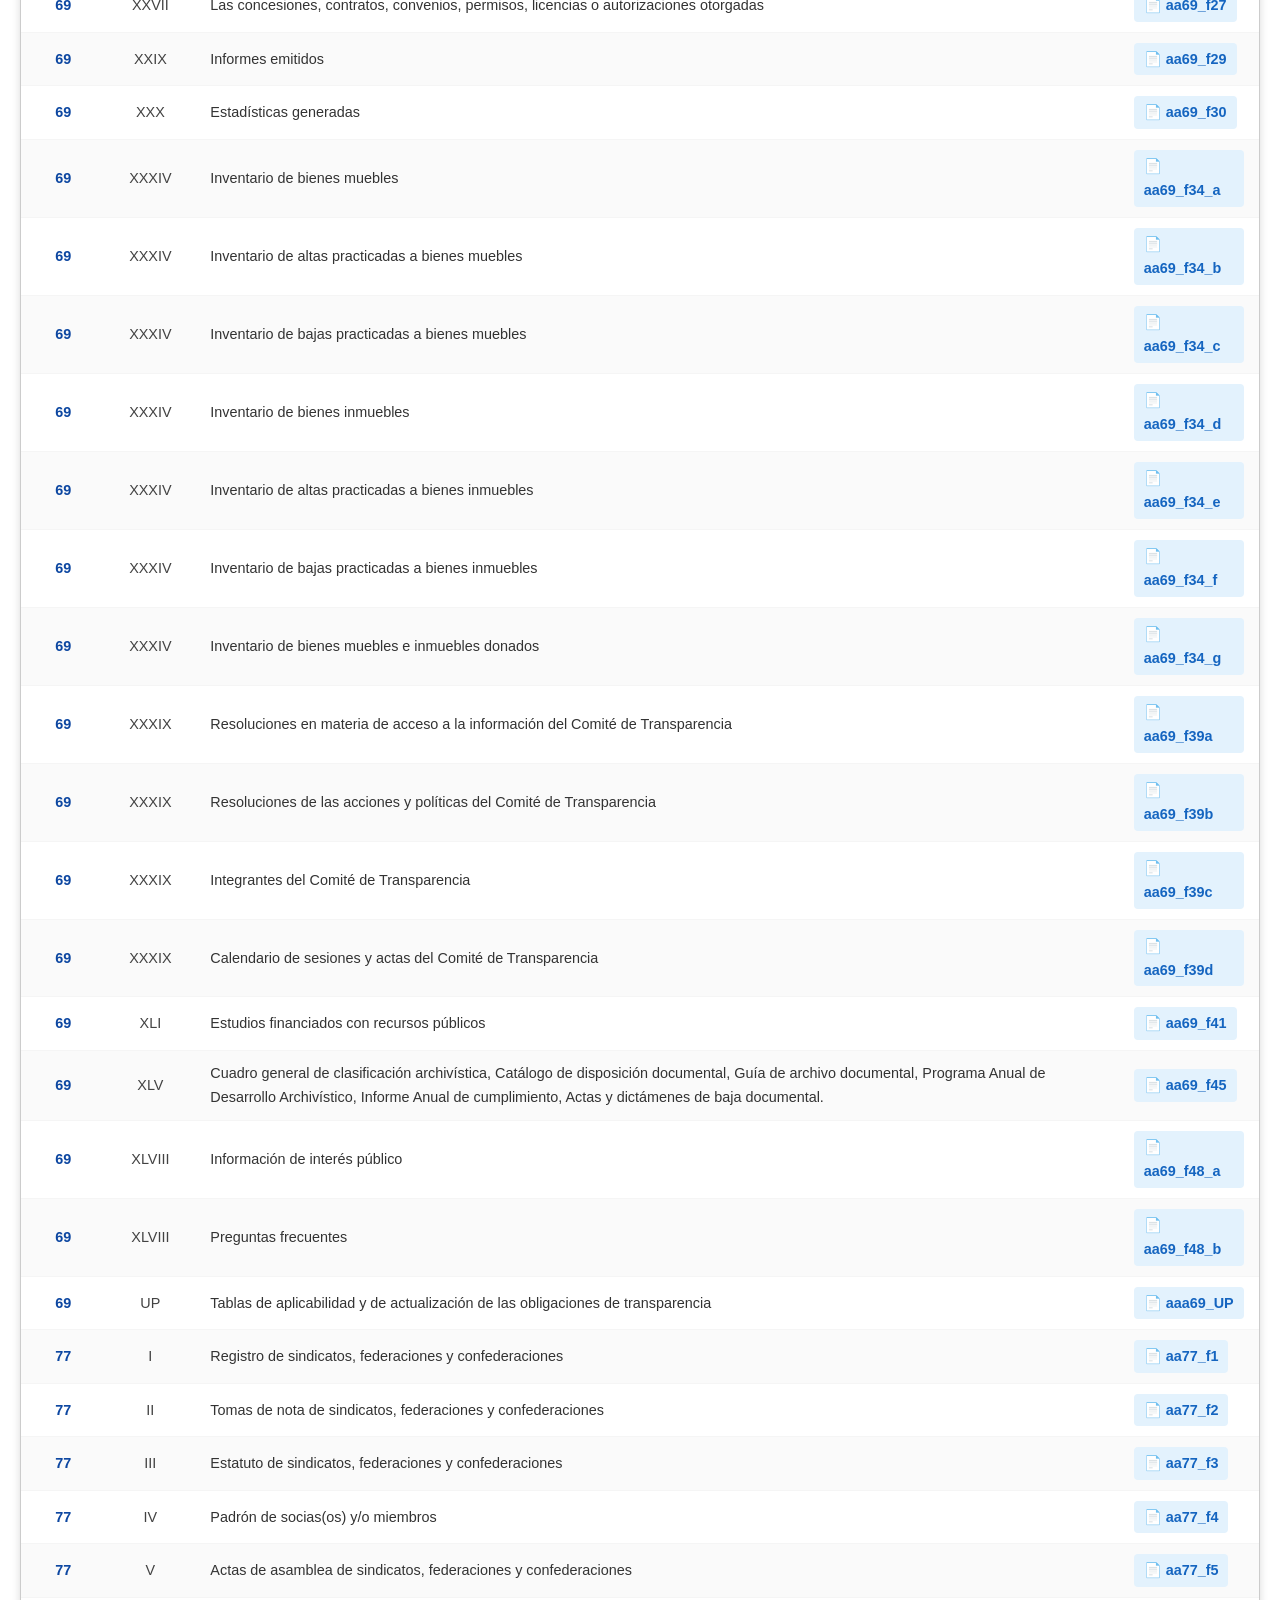
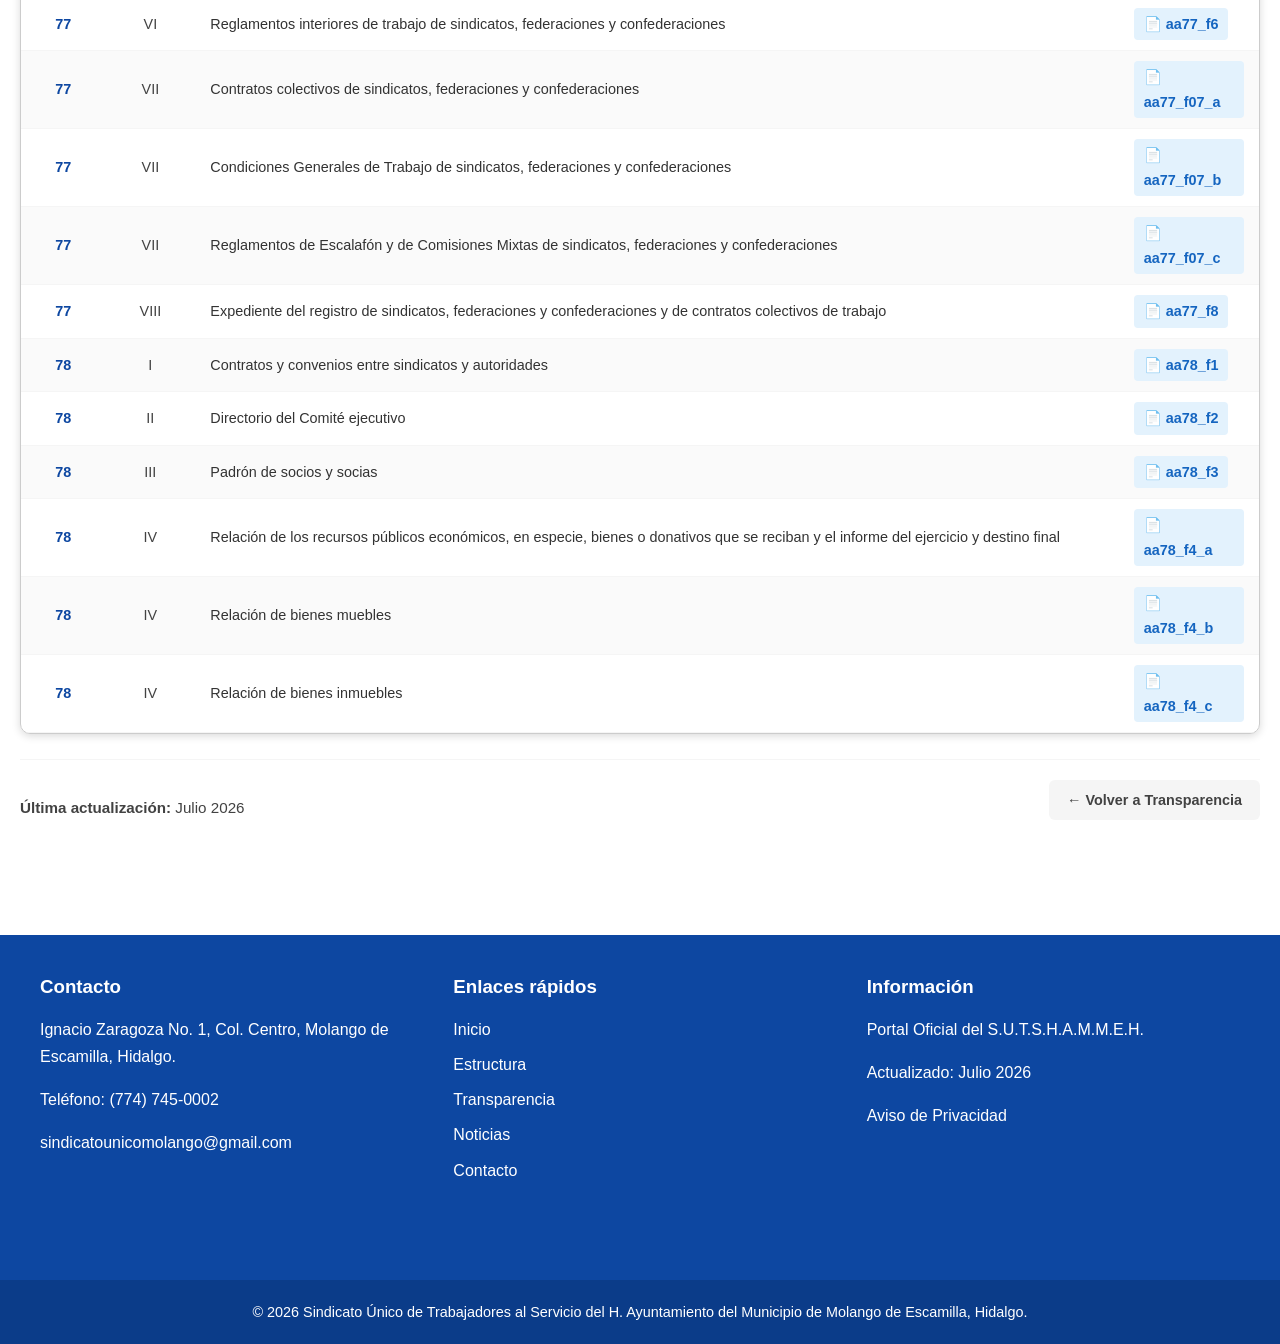
<file: trimestre/2026-1.html>
<!DOCTYPE html>
<html lang="es">
  <head>
    <meta charset="UTF-8">
    <meta name="viewport" content="width=device-width, initial-scale=1.0">
    
    <title>SUTSHAMMEH | Primer Trimestre 2026</title>
    
    <meta name="description" content="Documentos de transparencia del Primer Trimestre 2026 del Sindicato de Molango.">
    <meta name="keywords" content="transparencia, Molango, sindicato, documentos, 2026">
    <meta name="author" content="SUTSHAMMEH">
    <meta name="robots" content="index, follow">
    
    <meta property="og:title" content="SUTSHAMMEH - Primer Trimestre 2026">
    <meta property="og:description" content="Documentos de transparencia del Primer Trimestre 2026.">
    <meta property="og:type" content="website">
    
    <link rel="stylesheet" href="../css/estilos.css">
  </head>
  <body>
     <header>
       <div class="logo-izquierdo">
        <img src="../imagenes/logos/logoMolango.png"
             alt="Logotipo del Sindicato">
       </div>
       <div class="titulo">
         <h1>
            Sindicato Único de Trabajadores al Servicio del
            H. Ayuntamiento del Municipio de Molango de Escamilla,
            Hidalgo
         </h1>
       </div>
       <div class="logo-derecho">
        <img src="../imagenes/logos/logoFederacion.png"
             alt="Logotipo de la Federación">
       </div>
     </header>
     <nav>
        <ul>
           <li>
              <a href="../index.html">
                Inicio
              </a>
           </li>
           <li>
              <a href="../estructura.html">
                Estructura
              </a>
           </li>
           <li>
              <a href="../transparencia.html">
                Transparencia
              </a>
           </li>
           <li>
              <a href="../noticias.html">
                Noticias
              </a>
           </li>
           <li>
              <a href="../contacto.html">
                Contacto
              </a>
           </li>
        </ul>
     </nav>
     <main>
        <section class="detalle-trimestre">
            <div class="detalle-header">
                <a href="../transparencia.html" class="boton-volver">← Volver a Transparencia</a>
                <h2>Primer Trimestre 2026</h2>
                <p>Información correspondiente al periodo enero-marzo de 2026.</p>
            </div>

            <!-- Tabla de documentos -->
            <div class="tabla-container">
                <table class="tabla-documentos">
                    <thead>
                        <tr>
                            <th>Artículo</th>
                            <th>Fracción</th>
                            <th>Nombre del documento</th>
                            <th>Archivo</th>
                        </tr>
                    </thead>
                    <tbody>
                        <!-- Artículo 69 -->
                        <tr>
                            <td>69</td>
                            <td>I</td>
                            <td>Normatividad aplicable</td>
                            <td><a href="https://docs.google.com/spreadsheets/d/15EBvGrwAXRuqBU-40FRkjvC1wzoXiKJO/edit?usp=drive_link&ouid=112364048008953832785&rtpof=true&sd=true" class="enlace-documento" target="_blank">📄 aa69_f01</a></td>
                        </tr>
                        <tr>
                            <td>69</td>
                            <td>II</td>
                            <td>Estructura Orgánica</td>
                            <td><a href="https://docs.google.com/spreadsheets/d/12cwL0Wd-NevJyZ5bNO4d-jH47qzL_Zz_/edit?usp=drive_link&ouid=112364048008953832785&rtpof=true&sd=true" class="enlace-documento" target="_blank">📄 aa69_f02_a</a></td>
                        </tr>
                        <tr>
                            <td>69</td>
                            <td>II</td>
                            <td>Estructura Orgánica - Organigrama</td>
                            <td><a href="https://docs.google.com/spreadsheets/d/11kkutHlwPlBfdPTmwBIyrkbW9o_gJaOJ/edit?usp=drive_link&ouid=112364048008953832785&rtpof=true&sd=true" class="enlace-documento" target="_blank">📄 aa69_f02_b</a></td>
                        </tr>
                        <tr>
                            <td>69</td>
                            <td>III</td>
                            <td>Facultades de cada área</td>
                            <td><a href="https://docs.google.com/spreadsheets/d/1xodx82GyMvgdOViuG1Ic42wNzyiN-VDC/edit?usp=drive_link&ouid=112364048008953832785&rtpof=true&sd=true" class="enlace-documento" target="_blank">📄 aa69_f03</a></td>
                        </tr>
                        <tr>
                            <td>69</td>
                            <td>VII</td>
                            <td>Directorio</td>
                            <td><a href="https://docs.google.com/spreadsheets/d/1MseH6Q--dxadcHBJoAjRLDEhJJsotNXU/edit?usp=drive_link&ouid=112364048008953832785&rtpof=true&sd=true" class="enlace-documento" target="_blank">📄 aa69_f7</a></td>
                        </tr>
                        <tr>
                            <td>69</td>
                            <td>IX</td>
                            <td>Gastos por concepto de viáticos y representación</td>
                            <td><a href="https://docs.google.com/spreadsheets/d/1I8OvhXVDTB8qUE0XsYkLdcWkaFkhgler/edit?usp=drive_link&ouid=112364048008953832785&rtpof=true&sd=true" class="enlace-documento" target="_blank">📄 aa69_f9</a></td>
                        </tr>
                        <tr>
                            <td>69</td>
                            <td>XIII</td>
                            <td>Unidad de Transparencia (UT)</td>
                            <td><a href="https://docs.google.com/spreadsheets/d/1u6i9_DXJ9JmxXckn0S9dsD8jyLs20yfi/edit?usp=drive_link&ouid=112364048008953832785&rtpof=true&sd=true" class="enlace-documento" target="_blank">📄 aa69_f13</a></td>
                        </tr>
                        <tr>
                            <td>69</td>
                            <td>XVI</td>
                            <td>Normatividad laboral</td>
                            <td><a href="https://docs.google.com/spreadsheets/d/1YdL1O9gDvLKfkkmqPLXuIwXhQ3JueeMz/edit?usp=drive_link&ouid=112364048008953832785&rtpof=true&sd=true" class="enlace-documento" target="_blank">📄 aa69_f16_a</a></td>
                        </tr>
                        <tr>
                            <td>69</td>
                            <td>XVI</td>
                            <td>Condiciones generales de trabajo y sindicatos Recursos públicos entregados a sindicatos</td>
                            <td><a href="https://docs.google.com/spreadsheets/d/1YYAwf9eT-z1xwyXBgJYmXSNDzJxJATG7/edit?usp=drive_link&ouid=112364048008953832785&rtpof=true&sd=true" class="enlace-documento" target="_blank">📄 aa69_f16_b</a></td>
                        </tr>
                        <tr>
                            <td>69</td>
                            <td>XIX</td>
                            <td>Servicios ofrecidos</td>
                            <td><a href="https://docs.google.com/spreadsheets/d/15mOMqWZHGOTm8JNscdNrZXgzPpWyCvnn/edit?usp=drive_link&ouid=112364048008953832785&rtpof=true&sd=true" class="enlace-documento" target="_blank">📄 aa69_f19</a></td>
                        </tr>
                        <tr>
                            <td>69</td>
                            <td>XX</td>
                            <td>Trámites ofrecidos</td>
                            <td><a href="https://docs.google.com/spreadsheets/d/1YiYyKxsNErCX7f73OVCZZpoFbP2dsvEU/edit?usp=drive_link&ouid=112364048008953832785&rtpof=true&sd=true" class="enlace-documento" target="_blank">📄 aa69_f20</a></td>
                        </tr>
                        <tr>
                            <td>69</td>
                            <td>XXIII</td>
                            <td>Programa Anual de Comunicación Social o equivalente</td>
                            <td><a href="https://docs.google.com/spreadsheets/d/1RcQ9dF6H2PTab0DdVxU8omWiLadUidB2/edit?usp=drive_link&ouid=112364048008953832785&rtpof=true&sd=true" class="enlace-documento" target="_blank">📄 aa69_f23_a</a></td>
                        </tr>
                        <tr>
                            <td>69</td>
                            <td>XXIII</td>
                            <td>Gastos de publicidad oficial Contratación de servicios de publicidad oficial</td>
                            <td><a href="https://docs.google.com/spreadsheets/d/1DUTYKMM2h2GQUwiIiPda9LdkrwOxzgLP/edit?usp=drive_link&ouid=112364048008953832785&rtpof=true&sd=true" class="enlace-documento" target="_blank">📄 aa69_f23_b</a></td>
                        </tr>
                        <tr>
                            <td>69</td>
                            <td>XXIII</td>
                            <td>Utilización de los tiempos oficiales en radio y tv</td>
                            <td><a href="https://docs.google.com/spreadsheets/d/1bQRLSGq4dcYJDRSV6iS1GCxKjZ6N5upm/edit?usp=drive_link&ouid=112364048008953832785&rtpof=true&sd=true" class="enlace-documento" target="_blank">📄 aa69_f23_c</a></td>
                        </tr>
                        <tr>
                            <td>69</td>
                            <td>XXIII</td>
                            <td>Hipervínculo a información de tiempos oficiales en radio y televisión</td>
                            <td><a href="#" class="enlace-documento" target="_blank">📄 aa69_f23_d</a></td>
                        </tr>
                        <tr>
                            <td>69</td>
                            <td>XXIV</td>
                            <td>Resultados de auditorías realizadas</td>
                            <td><a href="https://docs.google.com/spreadsheets/d/1WmgRkGyOkZv2IN03x6h64OX3CwLEcOcL/edit?usp=drive_link&ouid=112364048008953832785&rtpof=true&sd=true" class="enlace-documento" target="_blank">📄 aa69_f24</a></td>
                        </tr>
                        <tr>
                            <td>69</td>
                            <td>XXVII</td>
                            <td>Las concesiones, contratos, convenios, permisos, licencias o autorizaciones otorgadas</td>
                            <td><a href="https://docs.google.com/spreadsheets/d/1exrpgbyzZ4MCQaTFNed8oUJmz8YlAnIy/edit?usp=drive_link&ouid=112364048008953832785&rtpof=true&sd=true" class="enlace-documento" target="_blank">📄 aa69_f27</a></td>
                        </tr>
                        <tr>
                            <td>69</td>
                            <td>XXIX</td>
                            <td>Informes emitidos</td>
                            <td><a href="https://docs.google.com/spreadsheets/d/1mHunYSyD_DOHQ9Ez9uJXixds96S_IIPc/edit?usp=drive_link&ouid=112364048008953832785&rtpof=true&sd=true" class="enlace-documento" target="_blank">📄 aa69_f29</a></td>
                        </tr>
                        <tr>
                            <td>69</td>
                            <td>XXX</td>
                            <td>Estadísticas generadas</td>
                            <td><a href="https://docs.google.com/spreadsheets/d/1o1MyZ8I-ZIS-wE10SqbGOxLL-DqJ0Xq_/edit?usp=drive_link&ouid=112364048008953832785&rtpof=true&sd=true" class="enlace-documento" target="_blank">📄 aa69_f30</a></td>
                        </tr>
                        <tr>
                            <td>69</td>
                            <td>XXXIV</td>
                            <td>Inventario de bienes muebles</td>
                            <td><a href="https://docs.google.com/spreadsheets/d/1lzuW6uxWAZanGVljVZamvwrGbbDz1ewr/edit?usp=drive_link&ouid=112364048008953832785&rtpof=true&sd=true" class="enlace-documento" target="_blank">📄 aa69_f34_a</a></td>
                        </tr>
                        <tr>
                            <td>69</td>
                            <td>XXXIV</td>
                            <td>Inventario de altas practicadas a bienes muebles</td>
                            <td><a href="https://docs.google.com/spreadsheets/d/1nIsULS8b37eHaZ1rnHiz6vWpgQP1O1rs/edit?usp=drive_link&ouid=112364048008953832785&rtpof=true&sd=true" class="enlace-documento" target="_blank">📄 aa69_f34_b</a></td>
                        </tr>
                        <tr>
                            <td>69</td>
                            <td>XXXIV</td>
                            <td>Inventario de bajas practicadas a bienes muebles</td>
                            <td><a href="https://docs.google.com/spreadsheets/d/1XKFRQajbqfQLt12cyyeWnyuWADwxGKSd/edit?usp=drive_link&ouid=112364048008953832785&rtpof=true&sd=true" class="enlace-documento" target="_blank">📄 aa69_f34_c</a></td>
                        </tr>
                        <tr>
                            <td>69</td>
                            <td>XXXIV</td>
                            <td>Inventario de bienes inmuebles</td>
                            <td><a href="https://docs.google.com/spreadsheets/d/1uzktM5boOywSh4HTuqgPkXyvFLZKonq_/edit?usp=drive_link&ouid=112364048008953832785&rtpof=true&sd=true" class="enlace-documento" target="_blank">📄 aa69_f34_d</a></td>
                        </tr>
                        <tr>
                            <td>69</td>
                            <td>XXXIV</td>
                            <td>Inventario de altas practicadas a bienes inmuebles</td>
                            <td><a href="https://docs.google.com/spreadsheets/d/16Q_8eVH-He7pbQ2D0tm9jTOy3bUYJInm/edit?usp=drive_link&ouid=112364048008953832785&rtpof=true&sd=true" class="enlace-documento" target="_blank">📄 aa69_f34_e</a></td>
                        </tr>
                        <tr>
                            <td>69</td>
                            <td>XXXIV</td>
                            <td>Inventario de bajas practicadas a bienes inmuebles</td>
                            <td><a href="https://docs.google.com/spreadsheets/d/1p9D6FXrTKnJxvspZ5pGx5H1U_KzAYUVD/edit?usp=drive_link&ouid=112364048008953832785&rtpof=true&sd=true" class="enlace-documento" target="_blank">📄 aa69_f34_f</a></td>
                        </tr>
                        <tr>
                            <td>69</td>
                            <td>XXXIV</td>
                            <td>Inventario de bienes muebles e inmuebles donados</td>
                            <td><a href="https://docs.google.com/spreadsheets/d/1zg9i3jYSt3p8vaFAkMzF_-vYpruHv0u0/edit?usp=drive_link&ouid=112364048008953832785&rtpof=true&sd=true" class="enlace-documento" target="_blank">📄 aa69_f34_g</a></td>
                        </tr>
                        <tr>
                            <td>69</td>
                            <td>XXXIX</td>
                            <td>Resoluciones en materia de acceso a la información del Comité de Transparencia</td>
                            <td><a href="https://docs.google.com/spreadsheets/d/1XCx15bynbD1CN-CKuK-ueE4Oenh2NhG6/edit?usp=drive_link&ouid=112364048008953832785&rtpof=true&sd=true" class="enlace-documento" target="_blank">📄 aa69_f39a</a></td>
                        </tr>
                        <tr>
                            <td>69</td>
                            <td>XXXIX</td>
                            <td>Resoluciones de las acciones y políticas del Comité de Transparencia</td>
                            <td><a href="https://docs.google.com/spreadsheets/d/1LMixf6n4462s76ImVvHkFy-wqU1MK4cq/edit?usp=drive_link&ouid=112364048008953832785&rtpof=true&sd=true" class="enlace-documento" target="_blank">📄 aa69_f39b</a></td>
                        </tr>
                        <tr>
                            <td>69</td>
                            <td>XXXIX</td>
                            <td>Integrantes del Comité de Transparencia</td>
                            <td><a href="https://docs.google.com/spreadsheets/d/1A8uhJ24Zf7CwaQ8j9V-xLmGOcksbv3H7/edit?usp=drive_link&ouid=112364048008953832785&rtpof=true&sd=true" class="enlace-documento" target="_blank">📄 aa69_f39c</a></td>
                        </tr>
                        <tr>
                            <td>69</td>
                            <td>XXXIX</td>
                            <td>Calendario de sesiones y actas del Comité de Transparencia</td>
                            <td><a href="https://docs.google.com/spreadsheets/d/1nLALc_lpnoJ0v0NSQ3TpwSsV4R_l54v_/edit?usp=drive_link&ouid=112364048008953832785&rtpof=true&sd=true" class="enlace-documento" target="_blank">📄 aa69_f39d</a></td>
                        </tr>
                        <tr>
                            <td>69</td>
                            <td>XLI</td>
                            <td>Estudios financiados con recursos públicos</td>
                            <td><a href="https://docs.google.com/spreadsheets/d/1q_3-kKHnDm-jDwTL29PxFzXZIrCEOO5_/edit?usp=drive_link&ouid=112364048008953832785&rtpof=true&sd=true" class="enlace-documento" target="_blank">📄 aa69_f41</a></td>
                        </tr>
                        <tr>
                            <td>69</td>
                            <td>XLV</td>
                            <td>Cuadro general de clasificación archivística, Catálogo de disposición documental, Guía de archivo documental, Programa Anual de Desarrollo Archivístico, Informe Anual de cumplimiento, Actas y dictámenes de baja documental.</td>
                            <td><a href="https://docs.google.com/spreadsheets/d/1HQ3T9L6nrUKvQM8mLWUwVL8_HLER0Uel/edit?usp=drive_link&ouid=112364048008953832785&rtpof=true&sd=true" class="enlace-documento" target="_blank">📄 aa69_f45</a></td>
                        </tr>
                        <tr>
                            <td>69</td>
                            <td>XLVIII</td>
                            <td>Información de interés público</td>
                            <td><a href="#" class="enlace-documento" target="_blank">📄 aa69_f48_a</a></td>
                        </tr>
                        <tr>
                            <td>69</td>
                            <td>XLVIII</td>
                            <td>Preguntas frecuentes</td>
                            <td><a href="#" class="enlace-documento" target="_blank">📄 aa69_f48_b</a></td>
                        </tr>
                        <tr>
                            <td>69</td>
                            <td>UP</td>
                            <td>Tablas de aplicabilidad y de actualización de las obligaciones de transparencia</td>
                            <td><a href="https://docs.google.com/spreadsheets/d/1kHPG2nWuAh9tTQ-JE80ISuMHurgP3ou0/edit?usp=drive_link&ouid=112364048008953832785&rtpof=true&sd=true" class="enlace-documento" target="_blank">📄 aaa69_UP</a></td>
                        </tr>

                        <!-- Artículo 77 -->
                        <tr>
                            <td>77</td>
                            <td>I</td>
                            <td>Registro de sindicatos, federaciones y confederaciones</td>
                            <td><a href="https://docs.google.com/spreadsheets/d/1xKfzPJjHPNMpc0UcDa8rZ3vX9Gp4M65Z/edit?usp=drive_link&ouid=112364048008953832785&rtpof=true&sd=true" class="enlace-documento" target="_blank">📄 aa77_f1</a></td>
                        </tr>
                        <tr>
                            <td>77</td>
                            <td>II</td>
                            <td>Tomas de nota de sindicatos, federaciones y confederaciones</td>
                            <td><a href="https://docs.google.com/spreadsheets/d/17w6gNY5SG2y6X-4yp1Npx9QJHHfyqCrC/edit?usp=drive_link&ouid=112364048008953832785&rtpof=true&sd=true" class="enlace-documento" target="_blank">📄 aa77_f2</a></td>
                        </tr>
                        <tr>
                            <td>77</td>
                            <td>III</td>
                            <td>Estatuto de sindicatos, federaciones y confederaciones</td>
                            <td><a href="https://docs.google.com/spreadsheets/d/1JjQ7EXgRTB6V1lcEiF9qU2t4OYc-nmle/edit?usp=drive_link&ouid=112364048008953832785&rtpof=true&sd=true" class="enlace-documento" target="_blank">📄 aa77_f3</a></td>
                        </tr>
                        <tr>
                            <td>77</td>
                            <td>IV</td>
                            <td>Padrón de socias(os) y/o miembros</td>
                            <td><a href="https://docs.google.com/spreadsheets/d/1TChF9gmSHBRBan3vqwqYcffUpctemctY/edit?usp=drive_link&ouid=112364048008953832785&rtpof=true&sd=true" class="enlace-documento" target="_blank">📄 aa77_f4</a></td>
                        </tr>
                        <tr>
                            <td>77</td>
                            <td>V</td>
                            <td>Actas de asamblea de sindicatos, federaciones y confederaciones</td>
                            <td><a href="https://docs.google.com/spreadsheets/d/1HhdhaepWg7HwicrXP1xmMaDy_BNDJnCL/edit?usp=drive_link&ouid=112364048008953832785&rtpof=true&sd=true" class="enlace-documento" target="_blank">📄 aa77_f5</a></td>
                        </tr>
                        <tr>
                            <td>77</td>
                            <td>VI</td>
                            <td>Reglamentos interiores de trabajo de sindicatos, federaciones y confederaciones</td>
                            <td><a href="https://docs.google.com/spreadsheets/d/1HAltPQCas8gqt9uNzvzqCdXW0AMLoont/edit?usp=drive_link&ouid=112364048008953832785&rtpof=true&sd=true" class="enlace-documento" target="_blank">📄 aa77_f6</a></td>
                        </tr>
                        <tr>
                            <td>77</td>
                            <td>VII</td>
                            <td>Contratos colectivos de sindicatos, federaciones y confederaciones</td>
                            <td><a href="https://docs.google.com/spreadsheets/d/1BPqwfDZmdudBjft9vo6ulDv4Et9-pmvu/edit?usp=drive_link&ouid=112364048008953832785&rtpof=true&sd=true" class="enlace-documento" target="_blank">📄 aa77_f07_a</a></td>
                        </tr>
                        <tr>
                            <td>77</td>
                            <td>VII</td>
                            <td>Condiciones Generales de Trabajo de sindicatos, federaciones y confederaciones</td>
                            <td><a href="https://docs.google.com/spreadsheets/d/1ySp3zcnf2NklHwJzqwg-yJ4aC110ncL6/edit?usp=drive_link&ouid=112364048008953832785&rtpof=true&sd=true" class="enlace-documento" target="_blank">📄 aa77_f07_b</a></td>
                        </tr>
                        <tr>
                            <td>77</td>
                            <td>VII</td>
                            <td>Reglamentos de Escalafón y de Comisiones Mixtas de sindicatos, federaciones y confederaciones</td>
                            <td><a href="https://docs.google.com/spreadsheets/d/1DMhjszynup8TABzU8pYnje4MYPIQtGxy/edit?usp=drive_link&ouid=112364048008953832785&rtpof=true&sd=true" class="enlace-documento" target="_blank">📄 aa77_f07_c</a></td>
                        </tr>
                        <tr>
                            <td>77</td>
                            <td>VIII</td>
                            <td>Expediente del registro de sindicatos, federaciones y confederaciones y de contratos colectivos de trabajo</td>
                            <td><a href="https://docs.google.com/spreadsheets/d/1NdHHB6ofWJEId1ZfG-NHIvHwZUuQS16x/edit?usp=drive_link&ouid=112364048008953832785&rtpof=true&sd=true" class="enlace-documento" target="_blank">📄 aa77_f8</a></td>
                        </tr>

                        <!-- Artículo 78 -->
                        <tr>
                            <td>78</td>
                            <td>I</td>
                            <td>Contratos y convenios entre sindicatos y autoridades</td>
                            <td><a href="https://docs.google.com/spreadsheets/d/15oGcG8jBFaFhom0YJvAPmKJdaUDGX3dP/edit?usp=drive_link&ouid=112364048008953832785&rtpof=true&sd=true" class="enlace-documento" target="_blank">📄 aa78_f1</a></td>
                        </tr>
                        <tr>
                            <td>78</td>
                            <td>II</td>
                            <td>Directorio del Comité ejecutivo</td>
                            <td><a href="https://docs.google.com/spreadsheets/d/1ntEHtEQtLaHmfs9OTaSpBH2uSyejWxSz/edit?usp=drive_link&ouid=112364048008953832785&rtpof=true&sd=true" class="enlace-documento" target="_blank">📄 aa78_f2</a></td>
                        </tr>
                        <tr>
                            <td>78</td>
                            <td>III</td>
                            <td>Padrón de socios y socias</td>
                            <td><a href="https://docs.google.com/spreadsheets/d/15XvZqFDV-9KsGHYNOy_9SldK8Ap3GAKp/edit?usp=drive_link&ouid=112364048008953832785&rtpof=true&sd=true" class="enlace-documento" target="_blank">📄 aa78_f3</a></td>
                        </tr>
                        <tr>
                            <td>78</td>
                            <td>IV</td>
                            <td>Relación de los recursos públicos económicos, en especie, bienes o donativos que se reciban y el informe del ejercicio y destino final</td>
                            <td><a href="https://docs.google.com/spreadsheets/d/1wadu7oNbhz6M0I5VHi70A7S0jhcP57yM/edit?usp=drive_link&ouid=112364048008953832785&rtpof=true&sd=true" class="enlace-documento" target="_blank">📄 aa78_f4_a</a></td>
                        </tr>
                        <tr>
                            <td>78</td>
                            <td>IV</td>
                            <td>Relación de bienes muebles</td>
                            <td><a href="https://docs.google.com/spreadsheets/d/1PnaeaxnenwkHs3ZahnKGGLJP2lfc0Edp/edit?usp=drive_link&ouid=112364048008953832785&rtpof=true&sd=true" class="enlace-documento" target="_blank">📄 aa78_f4_b</a></td>
                        </tr>
                        <tr>
                            <td>78</td>
                            <td>IV</td>
                            <td>Relación de bienes inmuebles</td>
                            <td><a href="https://docs.google.com/spreadsheets/d/10xM3EHNiIGHgoBL5ZR-r9sSixjN0zLf0/edit?usp=drive_link&ouid=112364048008953832785&rtpof=true&sd=true" class="enlace-documento" target="_blank">📄 aa78_f4_c</a></td>
                        </tr>
                    </tbody>
                </table>
            </div>

            <div class="detalle-footer">
                <p><strong>Última actualización:</strong> Julio 2026</p>
                <a href="../transparencia.html" class="boton-volver">← Volver a Transparencia</a>
            </div>
        </section>
     </main>
     <footer>
       <div class="footer-contenedor">
         <section class="footer-columna">
            <h3>Contacto</h3>
            <p>
                Ignacio Zaragoza No. 1,
                Col. Centro,
                Molango de Escamilla, Hidalgo.
            </p>
            <p>Teléfono: (774) 745-0002</p>
            <a href="mailto:sindicatounicomolango@gmail.com">
                 sindicatounicomolango@gmail.com
            </a>
         </section>
         <section class="footer-columna">
            <h3>Enlaces rápidos</h3>
            <ul>
                <li><a href="../index.html">Inicio</a></li>
                <li><a href="../estructura.html">Estructura</a></li>
                <li><a href="../transparencia.html">Transparencia</a></li>
                <li><a href="../noticias.html">Noticias</a></li>
                <li><a href="../contacto.html">Contacto</a></li>
            </ul>
         </section>
         <section class="footer-columna">
            <h3>Información</h3>
            <p>
                Portal Oficial del
                S.U.T.S.H.A.M.M.E.H.
            </p>
            <p>
                Actualizado: Julio 2026
            </p>
            <a href="../privacidad.html">
                Aviso de Privacidad
            </a>
         </section>
       </div>
       <div class="copyright">
        © 2026 Sindicato Único de Trabajadores al Servicio del
        H. Ayuntamiento del Municipio de Molango de Escamilla,
        Hidalgo.
       </div>
     </footer>
  </body>
</html>
</file>
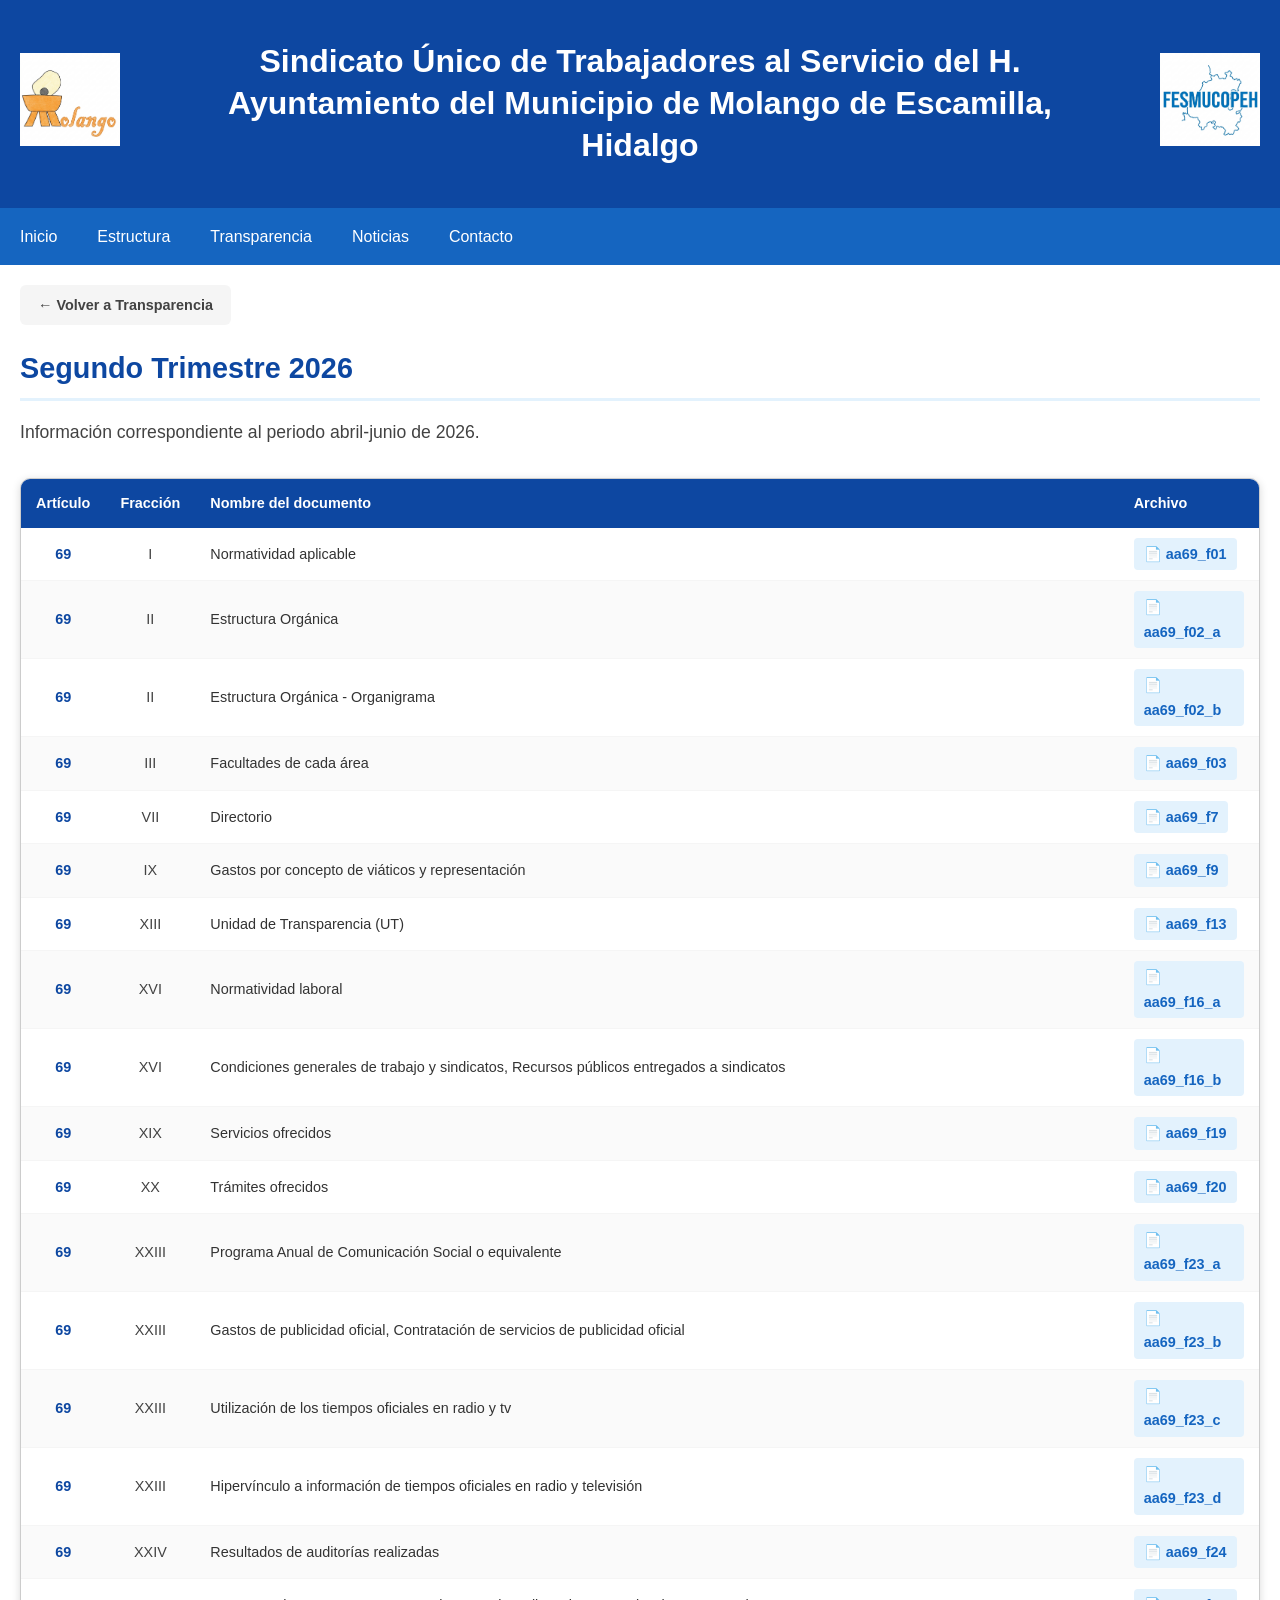
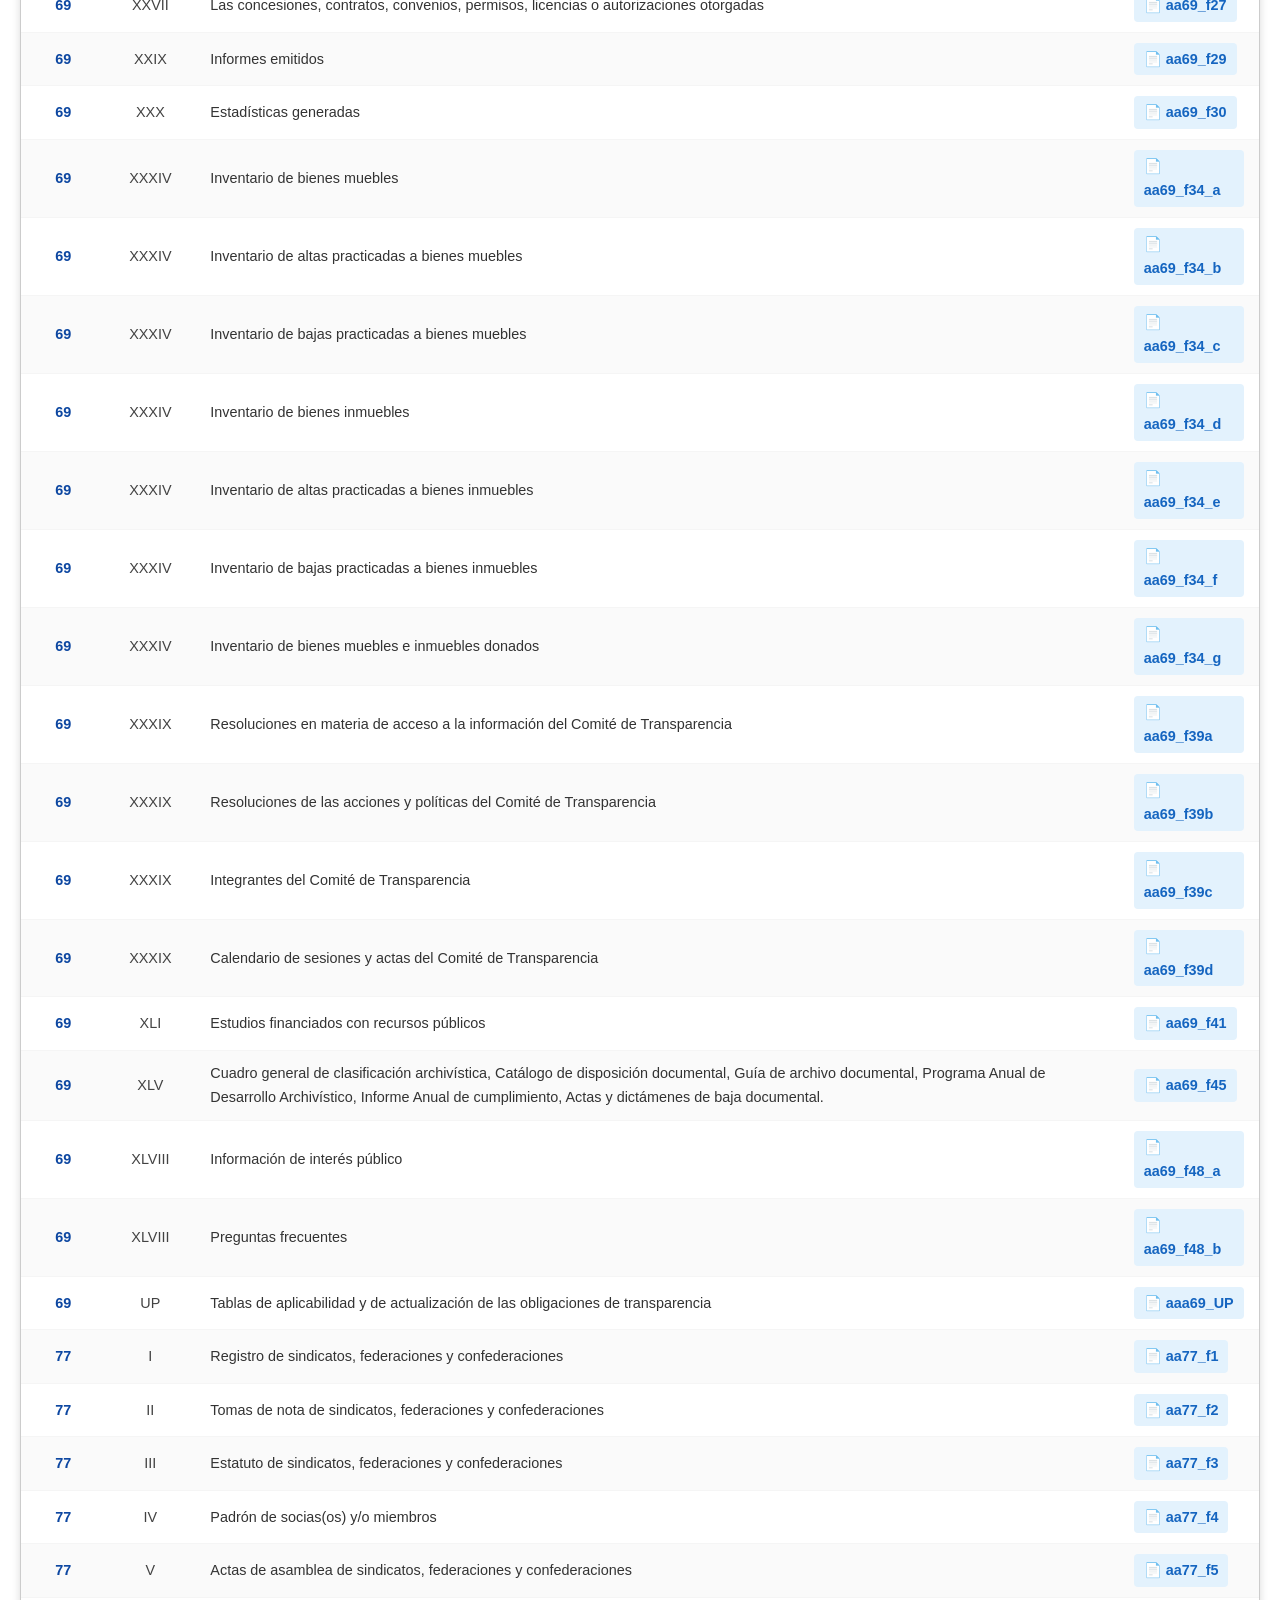
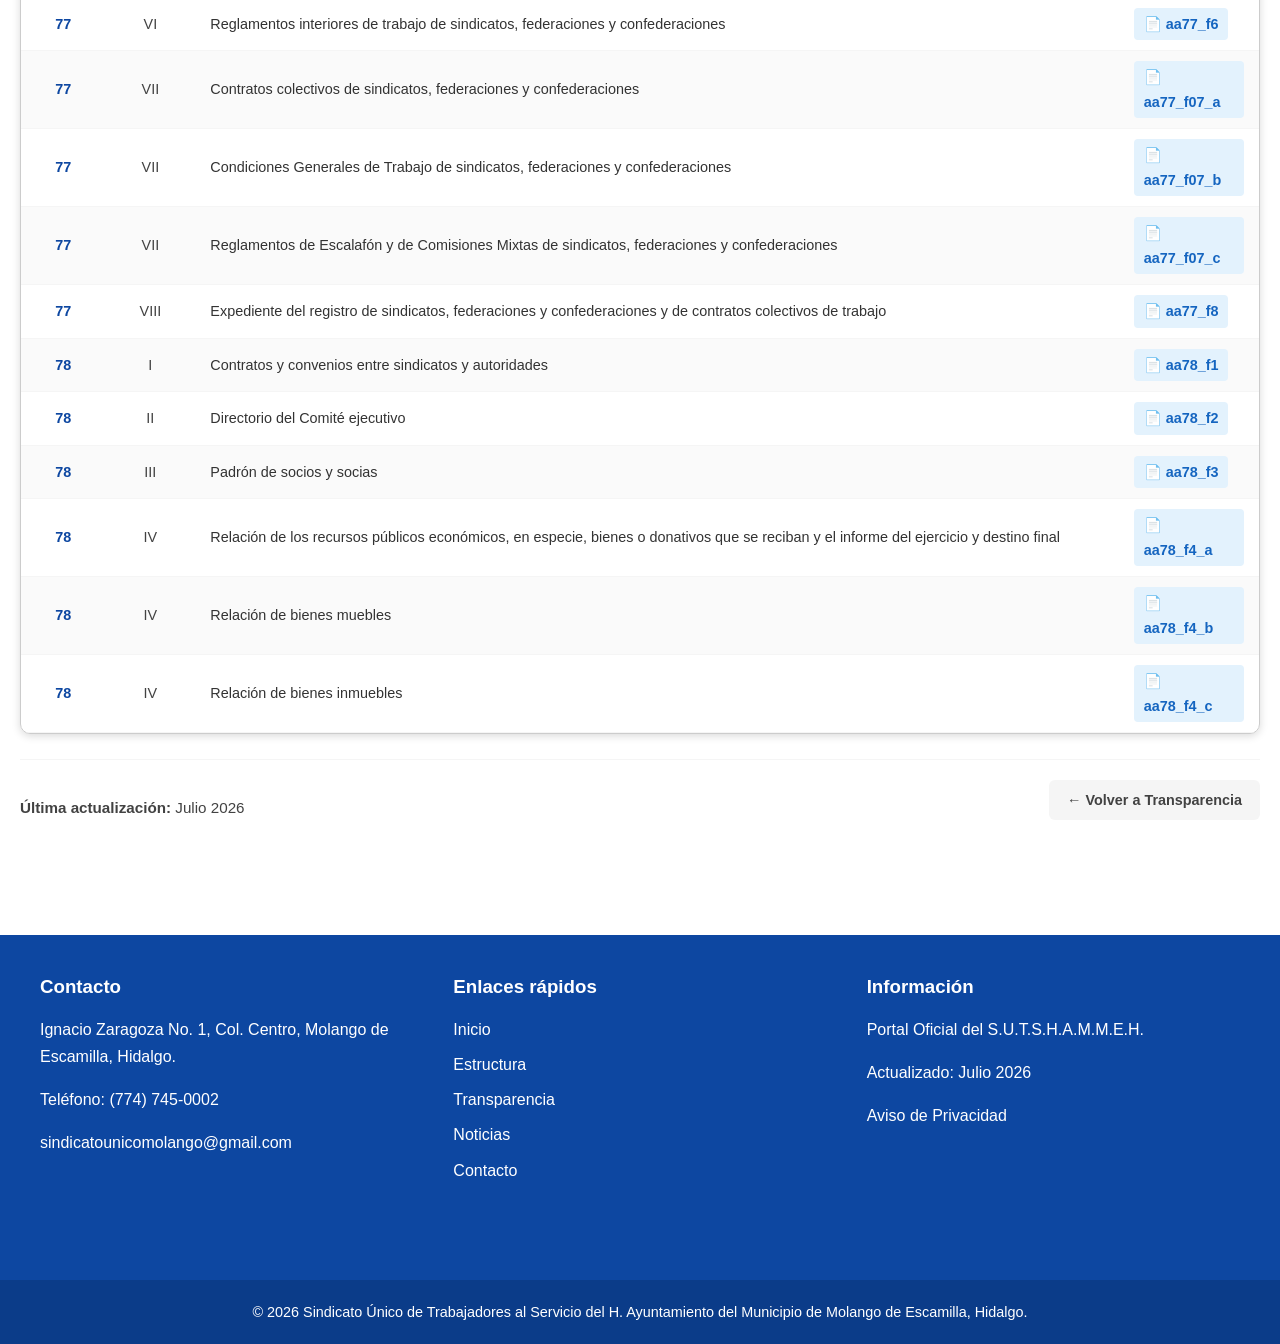
<file: trimestre/2026-2.html>
<!DOCTYPE html>
<html lang="es">
  <head>
    <meta charset="UTF-8">
    <meta name="viewport" content="width=device-width, initial-scale=1.0">
    
    <title>SUTSHAMMEH | Segundo Trimestre 2026</title>
    
    <meta name="description" content="Documentos de transparencia del Segundo Trimestre 2026 del Sindicato de Molango.">
    <meta name="keywords" content="transparencia, Molango, sindicato, documentos, 2026">
    <meta name="author" content="SUTSHAMMEH">
    <meta name="robots" content="index, follow">
    
    <meta property="og:title" content="SUTSHAMMEH - Segundo Trimestre 2026">
    <meta property="og:description" content="Documentos de transparencia del Segundo Trimestre 2026.">
    <meta property="og:type" content="website">
    
    <link rel="stylesheet" href="../css/estilos.css">
  </head>
  <body>
     <header>
       <div class="logo-izquierdo">
        <img src="../imagenes/logos/logoMolango.png"
             alt="Logotipo del Sindicato">
       </div>
       <div class="titulo">
         <h1>
            Sindicato Único de Trabajadores al Servicio del
            H. Ayuntamiento del Municipio de Molango de Escamilla,
            Hidalgo
         </h1>
       </div>
       <div class="logo-derecho">
        <img src="../imagenes/logos/logoFederacion.png"
             alt="Logotipo de la Federación">
       </div>
     </header>
     <nav>
        <ul>
           <li>
              <a href="../index.html">
                Inicio
              </a>
           </li>
           <li>
              <a href="../estructura.html">
                Estructura
              </a>
           </li>
           <li>
              <a href="../transparencia.html">
                Transparencia
              </a>
           </li>
           <li>
              <a href="../noticias.html">
                Noticias
              </a>
           </li>
           <li>
              <a href="../contacto.html">
                Contacto
              </a>
           </li>
        </ul>
     </nav>
     <main>
        <section class="detalle-trimestre">
            <div class="detalle-header">
                <a href="../transparencia.html" class="boton-volver">← Volver a Transparencia</a>
                <h2>Segundo Trimestre 2026</h2>
                <p>Información correspondiente al periodo abril-junio de 2026.</p>
            </div>

            <!-- Tabla de documentos -->
            <div class="tabla-container">
                <table class="tabla-documentos">
                    <thead>
                        <tr>
                            <th>Artículo</th>
                            <th>Fracción</th>
                            <th>Nombre del documento</th>
                            <th>Archivo</th>
                        </tr>
                    </thead>
                    <tbody>
                        <!-- Artículo 69 -->
                        <tr>
                            <td>69</td>
                            <td>I</td>
                            <td>Normatividad aplicable</td>
                            <td><a href="https://docs.google.com/spreadsheets/d/1F7AQYMwaV3vBPepVD2e0qMyIUzIfa0b-/edit?usp=drive_link&ouid=112364048008953832785&rtpof=true&sd=true" class="enlace-documento" target="_blank">📄 aa69_f01</a></td>
                        </tr>
                        <tr>
                            <td>69</td>
                            <td>II</td>
                            <td>Estructura Orgánica</td>
                            <td><a href="https://docs.google.com/spreadsheets/d/1siAuezEVywVUUUYCYjT7lvmq7dsuCGdf/edit?usp=drive_link&ouid=112364048008953832785&rtpof=true&sd=true" class="enlace-documento" target="_blank">📄 aa69_f02_a</a></td>
                        </tr>
                        <tr>
                            <td>69</td>
                            <td>II</td>
                            <td>Estructura Orgánica - Organigrama</td>
                            <td><a href="https://docs.google.com/spreadsheets/d/1zLjOoIrtMtwnvHhf_veiXoCTHJTQpyE8/edit?usp=drive_link&ouid=112364048008953832785&rtpof=true&sd=true" class="enlace-documento" target="_blank">📄 aa69_f02_b</a></td>
                        </tr>
                        <tr>
                            <td>69</td>
                            <td>III</td>
                            <td>Facultades de cada área</td>
                            <td><a href="https://docs.google.com/spreadsheets/d/1w-eheBv1fe-41SPn0YygTqkiozhFyXoR/edit?usp=drive_link&ouid=112364048008953832785&rtpof=true&sd=true" class="enlace-documento" target="_blank">📄 aa69_f03</a></td>
                        </tr>
                        <tr>
                            <td>69</td>
                            <td>VII</td>
                            <td>Directorio</td>
                            <td><a href="https://docs.google.com/spreadsheets/d/1xoEDfvz3Hmu-CS12YLmpsyBDNr-KIeJJ/edit?usp=drive_link&ouid=112364048008953832785&rtpof=true&sd=true" class="enlace-documento" target="_blank">📄 aa69_f7</a></td>
                        </tr>
                        <tr>
                            <td>69</td>
                            <td>IX</td>
                            <td>Gastos por concepto de viáticos y representación</td>
                            <td><a href="https://docs.google.com/spreadsheets/d/1thDBYXI14f0B8GH_OzLFERsPFur43UZK/edit?usp=drive_link&ouid=112364048008953832785&rtpof=true&sd=true" class="enlace-documento" target="_blank">📄 aa69_f9</a></td>
                        </tr>
                        <tr>
                            <td>69</td>
                            <td>XIII</td>
                            <td>Unidad de Transparencia (UT)</td>
                            <td><a href="https://docs.google.com/spreadsheets/d/1u7AyzKA5OLfSfRHN1yJD83Uvy3kG3vci/edit?usp=drive_link&ouid=112364048008953832785&rtpof=true&sd=true" class="enlace-documento" target="_blank">📄 aa69_f13</a></td>
                        </tr>
                        <tr>
                            <td>69</td>
                            <td>XVI</td>
                            <td>Normatividad laboral</td>
                            <td><a href="https://docs.google.com/spreadsheets/d/1IvWAxzgGKeXtEOqc3Vd390p2tCo0Lw73/edit?usp=drive_link&ouid=112364048008953832785&rtpof=true&sd=true" class="enlace-documento" target="_blank">📄 aa69_f16_a</a></td>
                        </tr>
                        <tr>
                            <td>69</td>
                            <td>XVI</td>
                            <td>Condiciones generales de trabajo y sindicatos, Recursos públicos entregados a sindicatos</td>
                            <td><a href="https://docs.google.com/spreadsheets/d/1T6iu8kWJZWVbIr4m6zxnnzM78Yvgx08H/edit?usp=drive_link&ouid=112364048008953832785&rtpof=true&sd=true" class="enlace-documento" target="_blank">📄 aa69_f16_b</a></td>
                        </tr>
                        <tr>
                            <td>69</td>
                            <td>XIX</td>
                            <td>Servicios ofrecidos</td>
                            <td><a href="https://docs.google.com/spreadsheets/d/1NIg12EO8ZQVna8xmVE0jlWCHyOeInUhM/edit?usp=drive_link&ouid=112364048008953832785&rtpof=true&sd=true" class="enlace-documento" target="_blank">📄 aa69_f19</a></td>
                        </tr>
                        <tr>
                            <td>69</td>
                            <td>XX</td>
                            <td>Trámites ofrecidos</td>
                            <td><a href="https://docs.google.com/spreadsheets/d/1ATuQPYHuL2dYCUdj6uJ7JQW57U8HlT5z/edit?usp=drive_link&ouid=112364048008953832785&rtpof=true&sd=true" class="enlace-documento" target="_blank">📄 aa69_f20</a></td>
                        </tr>
                        <tr>
                            <td>69</td>
                            <td>XXIII</td>
                            <td>Programa Anual de Comunicación Social o equivalente</td>
                            <td><a href="https://docs.google.com/spreadsheets/d/1nKTGHIihxdO_IR3NWxH_ybSbKqVYVBq6/edit?usp=drive_link&ouid=112364048008953832785&rtpof=true&sd=true" class="enlace-documento" target="_blank">📄 aa69_f23_a</a></td>
                        </tr>
                        <tr>
                            <td>69</td>
                            <td>XXIII</td>
                            <td>Gastos de publicidad oficial, Contratación de servicios de publicidad oficial</td>
                            <td><a href="https://docs.google.com/spreadsheets/d/1KDpvsEVaN3eWmYFB_E_9rjHIXKUNcOvT/edit?usp=drive_link&ouid=112364048008953832785&rtpof=true&sd=true" class="enlace-documento" target="_blank">📄 aa69_f23_b</a></td>
                        </tr>
                        <tr>
                            <td>69</td>
                            <td>XXIII</td>
                            <td>Utilización de los tiempos oficiales en radio y tv</td>
                            <td><a href="https://docs.google.com/spreadsheets/d/1Yl4lx5EGU9oiN3LhgQJESvpgWUKsKQfC/edit?usp=drive_link&ouid=112364048008953832785&rtpof=true&sd=true" class="enlace-documento" target="_blank">📄 aa69_f23_c</a></td>
                        </tr>
                        <tr>
                            <td>69</td>
                            <td>XXIII</td>
                            <td>Hipervínculo a información de tiempos oficiales en radio y televisión</td>
                            <td><a href="#" class="enlace-documento" target="_blank">📄 aa69_f23_d</a></td>
                        </tr>
                        <tr>
                            <td>69</td>
                            <td>XXIV</td>
                            <td>Resultados de auditorías realizadas</td>
                            <td><a href="https://docs.google.com/spreadsheets/d/1FhjhDWTstfsAxBOzs-S8x0IzFRzxzdf5/edit?usp=drive_link&ouid=112364048008953832785&rtpof=true&sd=true" class="enlace-documento" target="_blank">📄 aa69_f24</a></td>
                        </tr>
                        <tr>
                            <td>69</td>
                            <td>XXVII</td>
                            <td>Las concesiones, contratos, convenios, permisos, licencias o autorizaciones otorgadas</td>
                            <td><a href="https://docs.google.com/spreadsheets/d/1cU-1D4q5_iNcQtHJCvn7r8IutbxWiaEx/edit?usp=drive_link&ouid=112364048008953832785&rtpof=true&sd=true" class="enlace-documento" target="_blank">📄 aa69_f27</a></td>
                        </tr>
                        <tr>
                            <td>69</td>
                            <td>XXIX</td>
                            <td>Informes emitidos</td>
                            <td><a href="https://docs.google.com/spreadsheets/d/1wi2u3k1wLYkGZwkwRKw3Oa4kQRPKCn0k/edit?usp=drive_link&ouid=112364048008953832785&rtpof=true&sd=true" class="enlace-documento" target="_blank">📄 aa69_f29</a></td>
                        </tr>
                        <tr>
                            <td>69</td>
                            <td>XXX</td>
                            <td>Estadísticas generadas</td>
                            <td><a href="https://docs.google.com/spreadsheets/d/1ex8OIjoGTBFsYwG53uykhD4lCfPvtmHM/edit?usp=drive_link&ouid=112364048008953832785&rtpof=true&sd=true" class="enlace-documento" target="_blank">📄 aa69_f30</a></td>
                        </tr>
                        <tr>
                            <td>69</td>
                            <td>XXXIV</td>
                            <td>Inventario de bienes muebles</td>
                            <td><a href="https://docs.google.com/spreadsheets/d/1oewLTVE7KVE3AnJ1Y6e6-hBMYaDa5djZ/edit?usp=drive_link&ouid=112364048008953832785&rtpof=true&sd=true" class="enlace-documento" target="_blank">📄 aa69_f34_a</a></td>
                        </tr>
                        <tr>
                            <td>69</td>
                            <td>XXXIV</td>
                            <td>Inventario de altas practicadas a bienes muebles</td>
                            <td><a href="https://docs.google.com/spreadsheets/d/1cG2a2JgaXTmrFjxiAqsy4jMnnJ4XHfz2/edit?usp=drive_link&ouid=112364048008953832785&rtpof=true&sd=true" class="enlace-documento" target="_blank">📄 aa69_f34_b</a></td>
                        </tr>
                        <tr>
                            <td>69</td>
                            <td>XXXIV</td>
                            <td>Inventario de bajas practicadas a bienes muebles</td>
                            <td><a href="https://docs.google.com/spreadsheets/d/18I2R-_fNk8TLJJfeMefRevqK7EKCr1Id/edit?usp=drive_link&ouid=112364048008953832785&rtpof=true&sd=true" class="enlace-documento" target="_blank">📄 aa69_f34_c</a></td>
                        </tr>
                        <tr>
                            <td>69</td>
                            <td>XXXIV</td>
                            <td>Inventario de bienes inmuebles</td>
                            <td><a href="https://docs.google.com/spreadsheets/d/1_kPz_-Q9RLcIU8pyPbtYYXJvcD0Hbzo0/edit?usp=drive_link&ouid=112364048008953832785&rtpof=true&sd=true" class="enlace-documento" target="_blank">📄 aa69_f34_d</a></td>
                        </tr>
                        <tr>
                            <td>69</td>
                            <td>XXXIV</td>
                            <td>Inventario de altas practicadas a bienes inmuebles</td>
                            <td><a href="https://docs.google.com/spreadsheets/d/1EnyK8OO4kriWuS9cemdYgTo0KqDLm-IN/edit?usp=drive_link&ouid=112364048008953832785&rtpof=true&sd=true" class="enlace-documento" target="_blank">📄 aa69_f34_e</a></td>
                        </tr>
                        <tr>
                            <td>69</td>
                            <td>XXXIV</td>
                            <td>Inventario de bajas practicadas a bienes inmuebles</td>
                            <td><a href="https://docs.google.com/spreadsheets/d/1c_wm3_Sk0OSPdqvMtpYGUf4Ce-xGMhI9/edit?usp=drive_link&ouid=112364048008953832785&rtpof=true&sd=true" class="enlace-documento" target="_blank">📄 aa69_f34_f</a></td>
                        </tr>
                        <tr>
                            <td>69</td>
                            <td>XXXIV</td>
                            <td>Inventario de bienes muebles e inmuebles donados</td>
                            <td><a href="https://docs.google.com/spreadsheets/d/1ECy31LLKM7E9ji_IOQfykYK_2OqT-NQ8/edit?usp=drive_link&ouid=112364048008953832785&rtpof=true&sd=true" class="enlace-documento" target="_blank">📄 aa69_f34_g</a></td>
                        </tr>
                        <tr>
                            <td>69</td>
                            <td>XXXIX</td>
                            <td>Resoluciones en materia de acceso a la información del Comité de Transparencia</td>
                            <td><a href="https://docs.google.com/spreadsheets/d/1KEl_pYzuB_hyd_KtPCfJpDMNC4rnUkeF/edit?usp=drive_link&ouid=112364048008953832785&rtpof=true&sd=true" class="enlace-documento" target="_blank">📄 aa69_f39a</a></td>
                        </tr>
                        <tr>
                            <td>69</td>
                            <td>XXXIX</td>
                            <td>Resoluciones de las acciones y políticas del Comité de Transparencia</td>
                            <td><a href="https://docs.google.com/spreadsheets/d/1q4Na20ccPVuz_Hq4PgW1bWzvuTVnPulV/edit?usp=drive_link&ouid=112364048008953832785&rtpof=true&sd=true" class="enlace-documento" target="_blank">📄 aa69_f39b</a></td>
                        </tr>
                        <tr>
                            <td>69</td>
                            <td>XXXIX</td>
                            <td>Integrantes del Comité de Transparencia</td>
                            <td><a href="https://docs.google.com/spreadsheets/d/1G41aqbIt6RydOkJu0Ac_hvj7yAeRImZx/edit?usp=drive_link&ouid=112364048008953832785&rtpof=true&sd=true" class="enlace-documento" target="_blank">📄 aa69_f39c</a></td>
                        </tr>
                        <tr>
                            <td>69</td>
                            <td>XXXIX</td>
                            <td>Calendario de sesiones y actas del Comité de Transparencia</td>
                            <td><a href="https://docs.google.com/spreadsheets/d/1HNEv7gVXjh50h8CgvDSH0OjOfN6ZCkdz/edit?usp=drive_link&ouid=112364048008953832785&rtpof=true&sd=true" class="enlace-documento" target="_blank">📄 aa69_f39d</a></td>
                        </tr>
                        <tr>
                            <td>69</td>
                            <td>XLI</td>
                            <td>Estudios financiados con recursos públicos</td>
                            <td><a href="https://docs.google.com/spreadsheets/d/1rL44uUmrMjkV6W20tbPRTNbg-Z0Julq4/edit?usp=drive_link&ouid=112364048008953832785&rtpof=true&sd=true" class="enlace-documento" target="_blank">📄 aa69_f41</a></td>
                        </tr>
                        <tr>
                            <td>69</td>
                            <td>XLV</td>
                            <td>Cuadro general de clasificación archivística, Catálogo de disposición documental, Guía de archivo documental, Programa Anual de Desarrollo Archivístico, Informe Anual de cumplimiento, Actas y dictámenes de baja documental.</td>
                            <td><a href="https://docs.google.com/spreadsheets/d/126AVcyYA0Vuyxa4Zki7-JngQLevuXdm1/edit?usp=drive_link&ouid=112364048008953832785&rtpof=true&sd=true" class="enlace-documento" target="_blank">📄 aa69_f45</a></td>
                        </tr>
                        <tr>
                            <td>69</td>
                            <td>XLVIII</td>
                            <td>Información de interés público</td>
                            <td><a href="#" class="enlace-documento" target="_blank">📄 aa69_f48_a</a></td>
                        </tr>
                        <tr>
                            <td>69</td>
                            <td>XLVIII</td>
                            <td>Preguntas frecuentes</td>
                            <td><a href="#" class="enlace-documento" target="_blank">📄 aa69_f48_b</a></td>
                        </tr>
                        <tr>
                            <td>69</td>
                            <td>UP</td>
                            <td>Tablas de aplicabilidad y de actualización de las obligaciones de transparencia</td>
                            <td><a href="https://docs.google.com/spreadsheets/d/1VeSGdNmMF7ZPvu_1ogZaAVsaSZfST7GV/edit?usp=drive_link&ouid=112364048008953832785&rtpof=true&sd=true" class="enlace-documento" target="_blank">📄 aaa69_UP</a></td>
                        </tr>

                        <!-- Artículo 77 -->
                        <tr>
                            <td>77</td>
                            <td>I</td>
                            <td>Registro de sindicatos, federaciones y confederaciones</td>
                            <td><a href="https://docs.google.com/spreadsheets/d/1-HIXoSFQLIfYms2kycxOI3lhYZkmcBx5/edit?usp=drive_link&ouid=112364048008953832785&rtpof=true&sd=true" class="enlace-documento" target="_blank">📄 aa77_f1</a></td>
                        </tr>
                        <tr>
                            <td>77</td>
                            <td>II</td>
                            <td>Tomas de nota de sindicatos, federaciones y confederaciones</td>
                            <td><a href="https://docs.google.com/spreadsheets/d/1NjwQtgA75Q-sjRRGNl8anmgL1HcL2DJk/edit?usp=drive_link&ouid=112364048008953832785&rtpof=true&sd=true," class="enlace-documento" target="_blank">📄 aa77_f2</a></td>
                        </tr>
                        <tr>
                            <td>77</td>
                            <td>III</td>
                            <td>Estatuto de sindicatos, federaciones y confederaciones</td>
                            <td><a href="https://docs.google.com/spreadsheets/d/1FWmh1dA1nQ0jJwyJyyb0RvN3tf99m3o4/edit?usp=drive_link&ouid=112364048008953832785&rtpof=true&sd=true" class="enlace-documento" target="_blank">📄 aa77_f3</a></td>
                        </tr>
                        <tr>
                            <td>77</td>
                            <td>IV</td>
                            <td>Padrón de socias(os) y/o miembros</td>
                            <td><a href="https://docs.google.com/spreadsheets/d/1hFIwjlkziXgTtEowesjOlfM7T8JojFmw/edit?usp=drive_link&ouid=112364048008953832785&rtpof=true&sd=true" class="enlace-documento" target="_blank">📄 aa77_f4</a></td>
                        </tr>
                        <tr>
                            <td>77</td>
                            <td>V</td>
                            <td>Actas de asamblea de sindicatos, federaciones y confederaciones</td>
                            <td><a href="https://docs.google.com/spreadsheets/d/1NKM_DpEfLJpNEEkzCk2Y9XM3vj7Es3Ut/edit?usp=drive_link&ouid=112364048008953832785&rtpof=true&sd=true" class="enlace-documento" target="_blank">📄 aa77_f5</a></td>
                        </tr>
                        <tr>
                            <td>77</td>
                            <td>VI</td>
                            <td>Reglamentos interiores de trabajo de sindicatos, federaciones y confederaciones</td>
                            <td><a href="https://docs.google.com/spreadsheets/d/1Js84cxNiu3DcErZ2aThYeHa78s3bSzlm/edit?usp=drive_link&ouid=112364048008953832785&rtpof=true&sd=true" class="enlace-documento" target="_blank">📄 aa77_f6</a></td>
                        </tr>
                        <tr>
                            <td>77</td>
                            <td>VII</td>
                            <td>Contratos colectivos de sindicatos, federaciones y confederaciones</td>
                            <td><a href="https://docs.google.com/spreadsheets/d/1uLZ8gH9Fkv9h6PyZjJVVZmzrSLZcftTi/edit?usp=drive_link&ouid=112364048008953832785&rtpof=true&sd=true" class="enlace-documento" target="_blank">📄 aa77_f07_a</a></td>
                        </tr>
                        <tr>
                            <td>77</td>
                            <td>VII</td>
                            <td>Condiciones Generales de Trabajo de sindicatos, federaciones y confederaciones</td>
                            <td><a href="https://docs.google.com/spreadsheets/d/16xA4zigvx1btaQ7P06uPwmNgZ3XGCVeQ/edit?usp=drive_link&ouid=112364048008953832785&rtpof=true&sd=true" class="enlace-documento" target="_blank">📄 aa77_f07_b</a></td>
                        </tr>
                        <tr>
                            <td>77</td>
                            <td>VII</td>
                            <td>Reglamentos de Escalafón y de Comisiones Mixtas de sindicatos, federaciones y confederaciones</td>
                            <td><a href="https://docs.google.com/spreadsheets/d/1N1yKmk-58P6KMM7ivIzBcjvf2ZrlxA22/edit?usp=drive_link&ouid=112364048008953832785&rtpof=true&sd=true" class="enlace-documento" target="_blank">📄 aa77_f07_c</a></td>
                        </tr>
                        <tr>
                            <td>77</td>
                            <td>VIII</td>
                            <td>Expediente del registro de sindicatos, federaciones y confederaciones y de contratos colectivos de trabajo</td>
                            <td><a href="https://docs.google.com/spreadsheets/d/1Kwyxmf9LLg2UP-OaGKZ73VUP_0FyZr46/edit?usp=drive_link&ouid=112364048008953832785&rtpof=true&sd=true" class="enlace-documento" target="_blank">📄 aa77_f8</a></td>
                        </tr>

                        <!-- Artículo 78 -->
                        <tr>
                            <td>78</td>
                            <td>I</td>
                            <td>Contratos y convenios entre sindicatos y autoridades</td>
                            <td><a href="https://docs.google.com/spreadsheets/d/1UxJhMg074evuH53UmneZZYp4sB-xwu4v/edit?usp=drive_link&ouid=112364048008953832785&rtpof=true&sd=true" class="enlace-documento" target="_blank">📄 aa78_f1</a></td>
                        </tr>
                        <tr>
                            <td>78</td>
                            <td>II</td>
                            <td>Directorio del Comité ejecutivo</td>
                            <td><a href="https://docs.google.com/spreadsheets/d/1bkuvOiwuY1yl2Jxh9iB7S2KX58uktoHe/edit?usp=drive_link&ouid=112364048008953832785&rtpof=true&sd=true" class="enlace-documento" target="_blank">📄 aa78_f2</a></td>
                        </tr>
                        <tr>
                            <td>78</td>
                            <td>III</td>
                            <td>Padrón de socios y socias</td>
                            <td><a href="https://docs.google.com/spreadsheets/d/1ddK4mz9380-zf8ivD7ry9To87BwyHVCM/edit?usp=drive_link&ouid=112364048008953832785&rtpof=true&sd=true" class="enlace-documento" target="_blank">📄 aa78_f3</a></td>
                        </tr>
                        <tr>
                            <td>78</td>
                            <td>IV</td>
                            <td>Relación de los recursos públicos económicos, en especie, bienes o donativos que se reciban y el informe del ejercicio y destino final</td>
                            <td><a href="https://docs.google.com/spreadsheets/d/1nAyjJZnSt3YPo31L5RaOW4h1V7_owqQs/edit?usp=drive_link&ouid=112364048008953832785&rtpof=true&sd=true" class="enlace-documento" target="_blank">📄 aa78_f4_a</a></td>
                        </tr>
                        <tr>
                            <td>78</td>
                            <td>IV</td>
                            <td>Relación de bienes muebles</td>
                            <td><a href="https://docs.google.com/spreadsheets/d/1JxNMjYAGUDbLej6uplrYJ6Ljkzj42i32/edit?usp=drive_link&ouid=112364048008953832785&rtpof=true&sd=true" class="enlace-documento" target="_blank">📄 aa78_f4_b</a></td>
                        </tr>
                        <tr>
                            <td>78</td>
                            <td>IV</td>
                            <td>Relación de bienes inmuebles</td>
                            <td><a href="https://docs.google.com/spreadsheets/d/1JxNMjYAGUDbLej6uplrYJ6Ljkzj42i32/edit?usp=drive_link&ouid=112364048008953832785&rtpof=true&sd=true" class="enlace-documento" target="_blank">📄 aa78_f4_c</a></td>
                        </tr>
                    </tbody>
                </table>
            </div>

            <div class="detalle-footer">
                <p><strong>Última actualización:</strong> Julio 2026</p>
                <a href="../transparencia.html" class="boton-volver">← Volver a Transparencia</a>
            </div>
        </section>
     </main>
     <footer>
       <div class="footer-contenedor">
         <section class="footer-columna">
            <h3>Contacto</h3>
            <p>
                Ignacio Zaragoza No. 1,
                Col. Centro,
                Molango de Escamilla, Hidalgo.
            </p>
            <p>Teléfono: (774) 745-0002</p>
            <a href="mailto:sindicatounicomolango@gmail.com">
                 sindicatounicomolango@gmail.com
            </a>
         </section>
         <section class="footer-columna">
            <h3>Enlaces rápidos</h3>
            <ul>
                <li><a href="../index.html">Inicio</a></li>
                <li><a href="../estructura.html">Estructura</a></li>
                <li><a href="../transparencia.html">Transparencia</a></li>
                <li><a href="../noticias.html">Noticias</a></li>
                <li><a href="../contacto.html">Contacto</a></li>
            </ul>
         </section>
         <section class="footer-columna">
            <h3>Información</h3>
            <p>
                Portal Oficial del
                S.U.T.S.H.A.M.M.E.H.
            </p>
            <p>
                Actualizado: Julio 2026
            </p>
            <a href="../privacidad.html">
                Aviso de Privacidad
            </a>
         </section>
       </div>
       <div class="copyright">
        © 2026 Sindicato Único de Trabajadores al Servicio del
        H. Ayuntamiento del Municipio de Molango de Escamilla,
        Hidalgo.
       </div>
     </footer>
  </body>
</html>
</file>
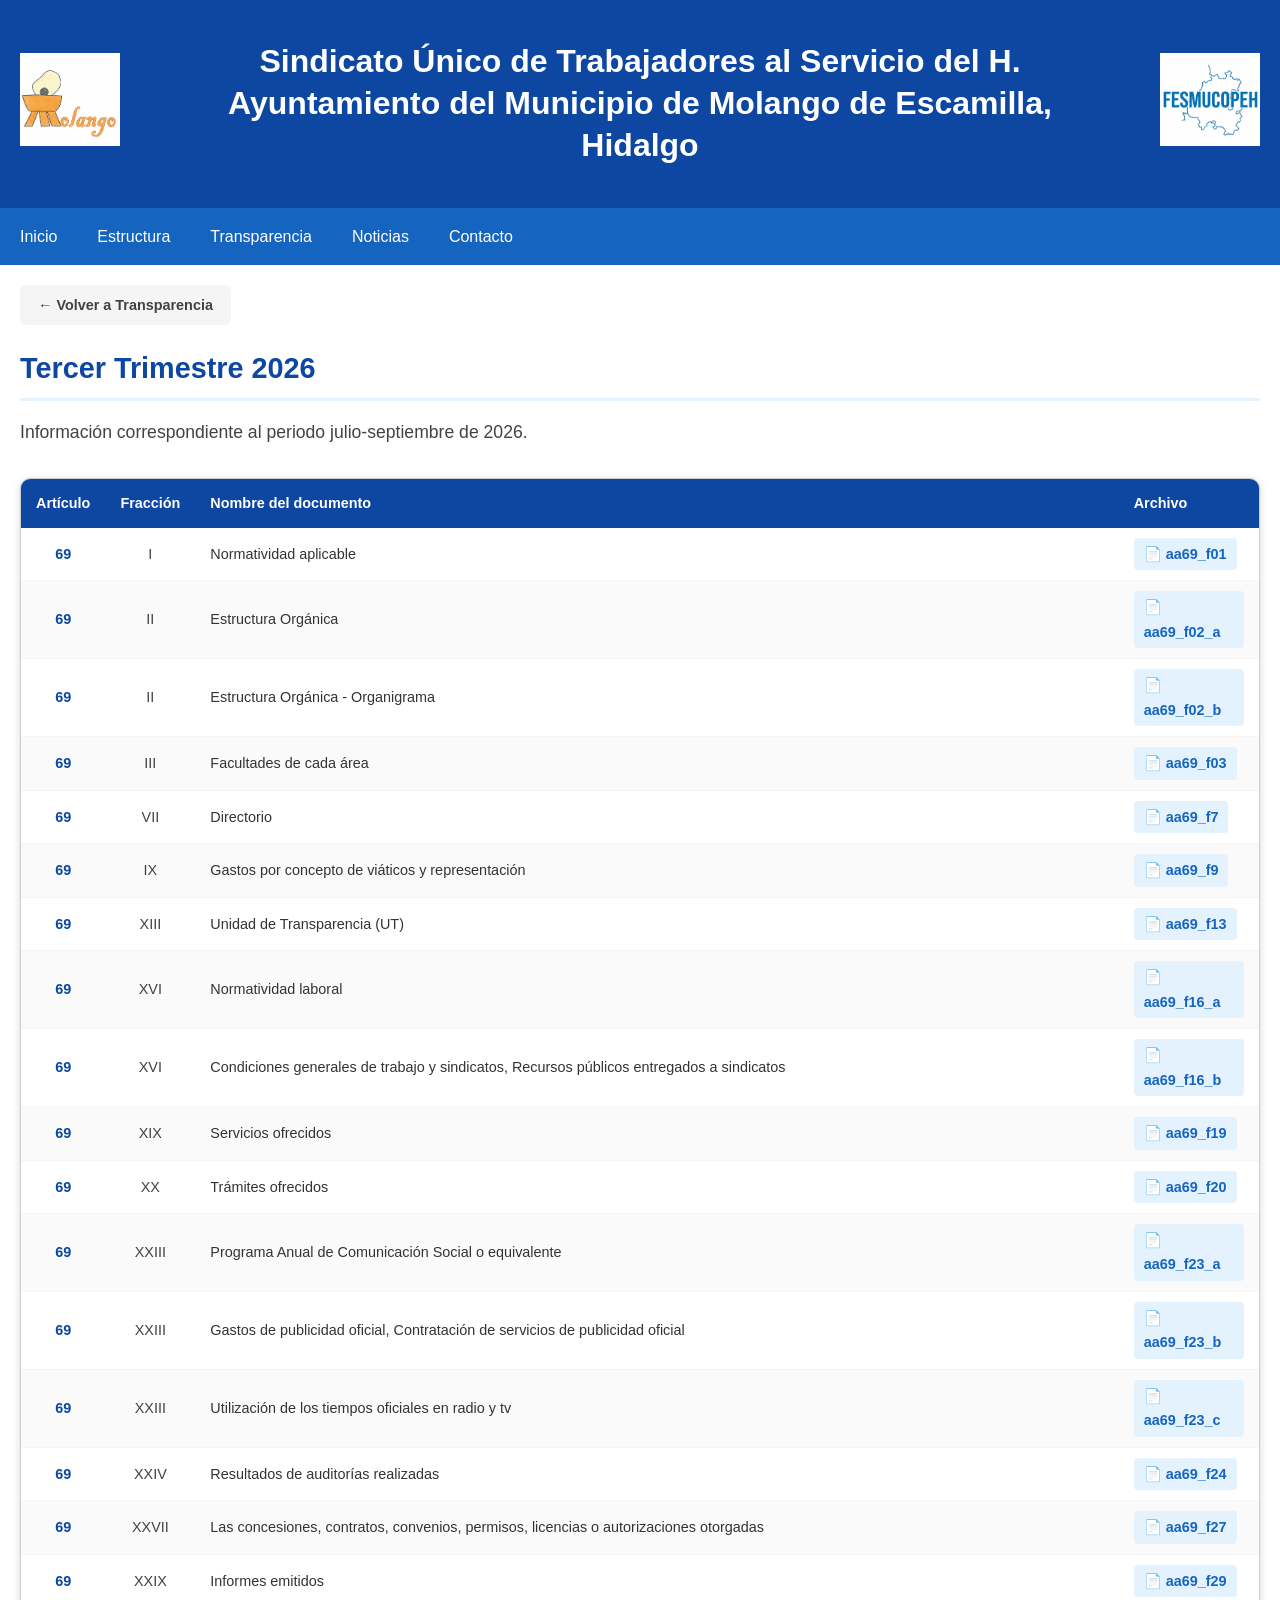
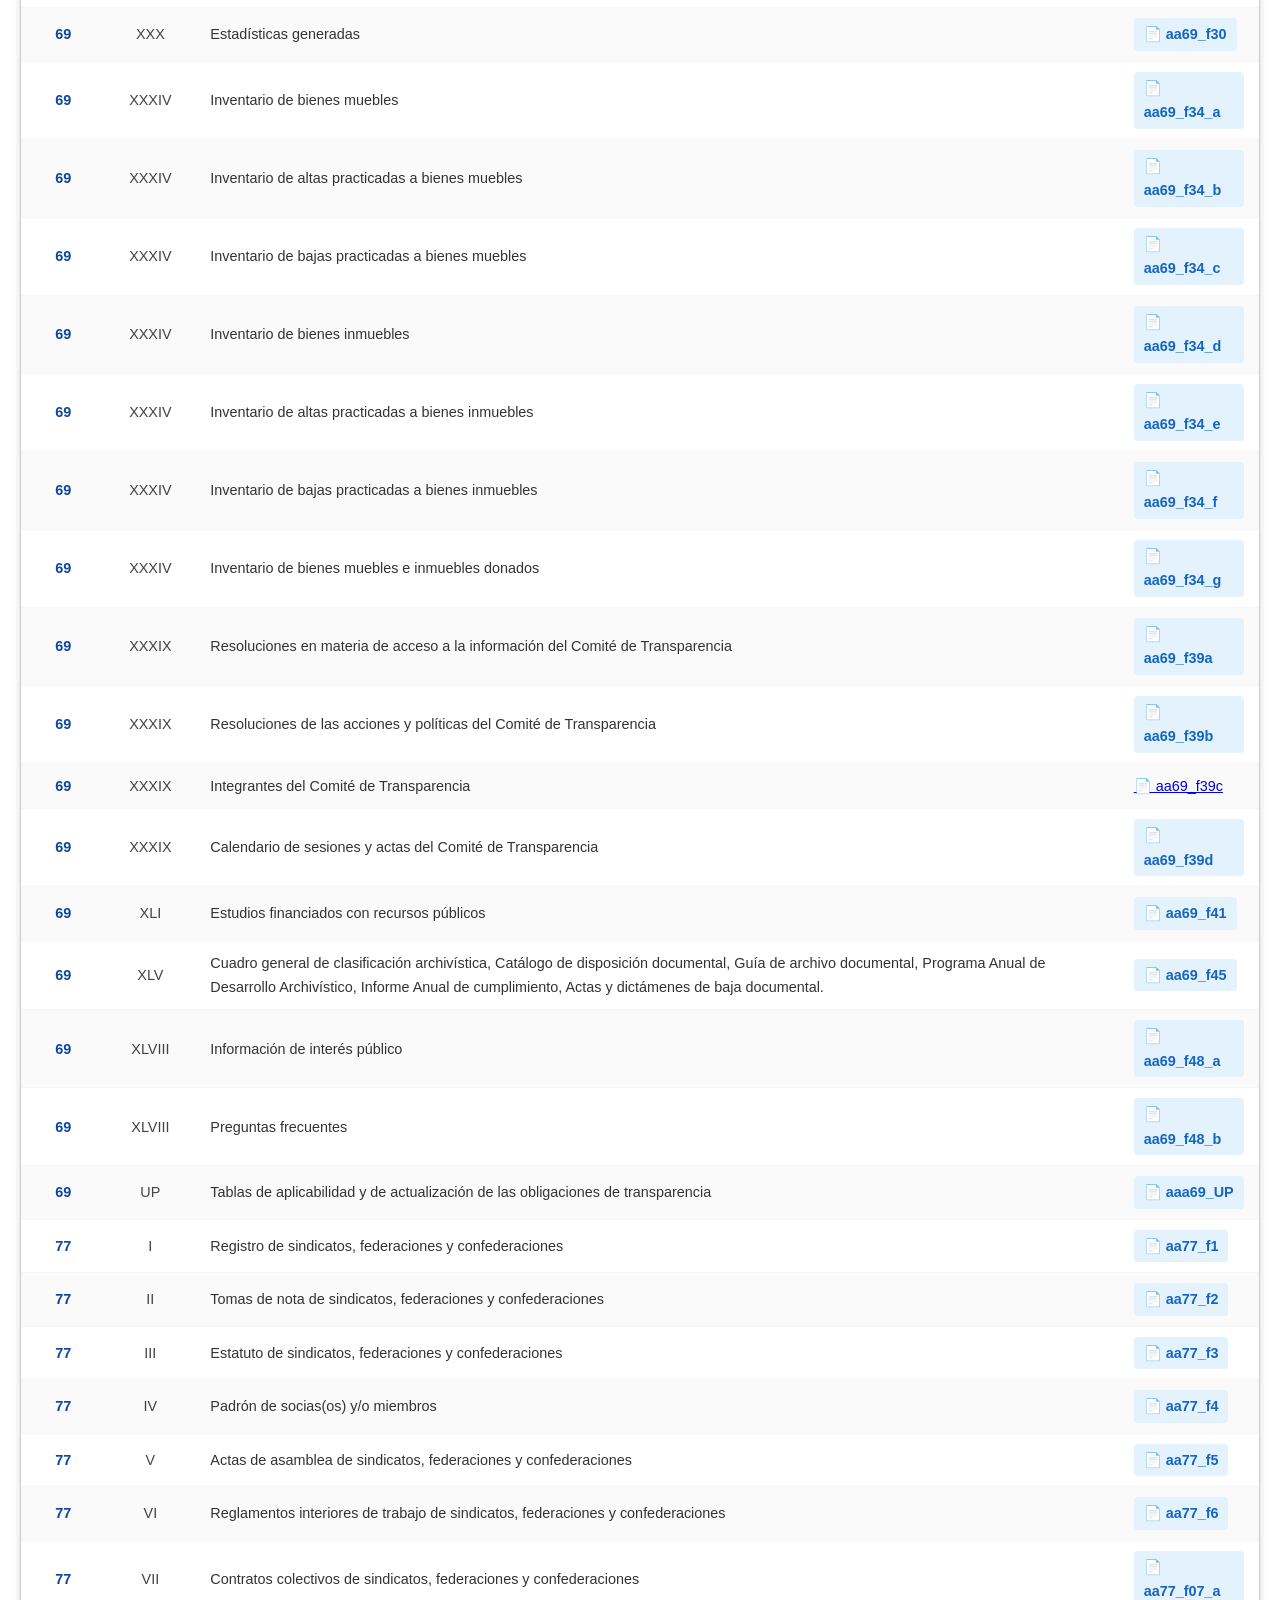
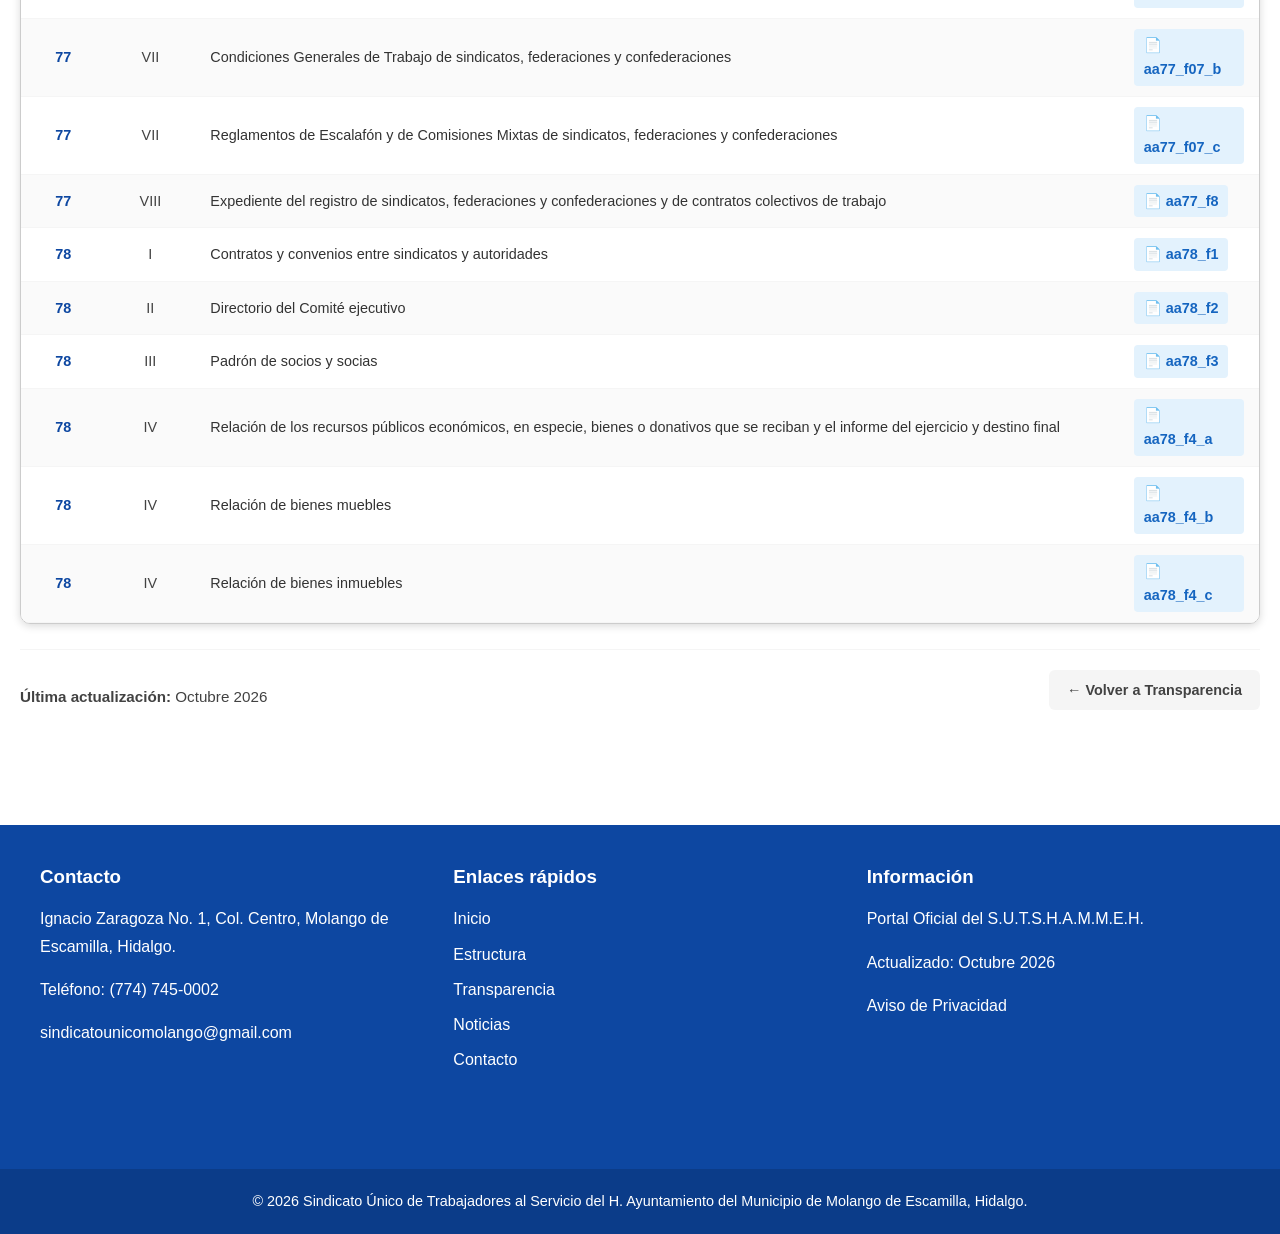
<file: trimestre/2026-3.html>
<!DOCTYPE html>
<html lang="es">
  <head>
    <meta charset="UTF-8">
    <meta name="viewport" content="width=device-width, initial-scale=1.0">
    
    <title>SUTSHAMMEH | Tercer Trimestre 2026</title>
    
    <meta name="description" content="Documentos de transparencia del Tercer Trimestre 2026 del Sindicato de Molango.">
    <meta name="keywords" content="transparencia, Molango, sindicato, documentos, 2026">
    <meta name="author" content="SUTSHAMMEH">
    <meta name="robots" content="index, follow">
    
    <meta property="og:title" content="SUTSHAMMEH - Tercer Trimestre 2026">
    <meta property="og:description" content="Documentos de transparencia del Tercer Trimestre 2026.">
    <meta property="og:type" content="website">
    
    <link rel="stylesheet" href="../css/estilos.css">
  </head>
  <body>
     <header>
       <div class="logo-izquierdo">
        <img src="../imagenes/logos/logoMolango.png"
             alt="Logotipo del Sindicato">
       </div>
       <div class="titulo">
         <h1>
            Sindicato Único de Trabajadores al Servicio del
            H. Ayuntamiento del Municipio de Molango de Escamilla,
            Hidalgo
         </h1>
       </div>
       <div class="logo-derecho">
        <img src="../imagenes/logos/logoFederacion.png"
             alt="Logotipo de la Federación">
       </div>
     </header>
     <nav>
        <ul>
           <li>
              <a href="../index.html">
                Inicio
              </a>
           </li>
           <li>
              <a href="../estructura.html">
                Estructura
              </a>
           </li>
           <li>
              <a href="../transparencia.html">
                Transparencia
              </a>
           </li>
           <li>
              <a href="../noticias.html">
                Noticias
              </a>
           </li>
           <li>
              <a href="../contacto.html">
                Contacto
              </a>
           </li>
        </ul>
     </nav>
     <main>
        <section class="detalle-trimestre">
            <div class="detalle-header">
                <a href="../transparencia.html" class="boton-volver">← Volver a Transparencia</a>
                <h2>Tercer Trimestre 2026</h2>
                <p>Información correspondiente al periodo julio-septiembre de 2026.</p>
            </div>

            <!-- Tabla de documentos -->
            <div class="tabla-container">
                <table class="tabla-documentos">
                    <thead>
                        <tr>
                            <th>Artículo</th>
                            <th>Fracción</th>
                            <th>Nombre del documento</th>
                            <th>Archivo</th>
                        </tr>
                    </thead>
                    <tbody>
                        <!-- Artículo 69 -->
                        <tr>
                            <td>69</td>
                            <td>I</td>
                            <td>Normatividad aplicable</td>
                            <td><a href="https://docs.google.com/spreadsheets/d/1gBpRthXMuSIpXLJXXGsUGbaprjhDA2_b/edit?usp=drive_link&ouid=112364048008953832785&rtpof=true&sd=true " class="enlace-documento" target="_blank">📄 aa69_f01</a></td>
                        </tr>
                        <tr>
                            <td>69</td>
                            <td>II</td>
                            <td>Estructura Orgánica</td>
                            <td><a href="https://docs.google.com/spreadsheets/d/1KYJDPJAHeACz3LaAumnBSANqV46wG1rW/edit?usp=sharing&ouid=112364048008953832785&rtpof=true&sd=true" class="enlace-documento" target="_blank">📄 aa69_f02_a</a></td>
                        </tr>
                        <tr>
                            <td>69</td>
                            <td>II</td>
                            <td>Estructura Orgánica - Organigrama</td>
                            <td><a href="https://docs.google.com/spreadsheets/d/1BPVPIIpG-sTvzRHRHHZKCycyPgwWSHyL/edit?usp=sharing&ouid=112364048008953832785&rtpof=true&sd=true" class="enlace-documento" target="_blank">📄 aa69_f02_b</a></td>
                        </tr>
                        <tr>
                            <td>69</td>
                            <td>III</td>
                            <td>Facultades de cada área</td>
                            <td><a href="https://docs.google.com/spreadsheets/d/1SqKUCAnX7X9lQBuuVOzjaMasWH4bwRQE/edit?usp=sharing&ouid=112364048008953832785&rtpof=true&sd=true" class="enlace-documento" target="_blank">📄 aa69_f03</a></td>
                        </tr>
                        <tr>
                            <td>69</td>
                            <td>VII</td>
                            <td>Directorio</td>
                            <td><a href="https://docs.google.com/spreadsheets/d/157muvJcI3LxKGPHGDAxbUYtVHlJ46ITl/edit?usp=sharing&ouid=112364048008953832785&rtpof=true&sd=true" class="enlace-documento" target="_blank">📄 aa69_f7</a></td>
                        </tr>
                        <tr>
                            <td>69</td>
                            <td>IX</td>
                            <td>Gastos por concepto de viáticos y representación</td>
                            <td><a href="https://docs.google.com/spreadsheets/d/1PsS8yAu7zc2CtFa5n5MrUhob836vfKTZ/edit?usp=drive_link&ouid=112364048008953832785&rtpof=true&sd=true" class="enlace-documento" target="_blank">📄 aa69_f9</a></td>
                        </tr>
                        <tr>
                            <td>69</td>
                            <td>XIII</td>
                            <td>Unidad de Transparencia (UT)</td>
                            <td><a href="https://docs.google.com/spreadsheets/d/1dsHNsZp_Y67qCBqsj9qN9fU-_NZgVM7u/edit?usp=sharing&ouid=112364048008953832785&rtpof=true&sd=true" class="enlace-documento" target="_blank">📄 aa69_f13</a></td>
                        </tr>
                        <tr>
                            <td>69</td>
                            <td>XVI</td>
                            <td>Normatividad laboral</td>
                            <td><a href="https://docs.google.com/spreadsheets/d/1OMt4KKjDD6srgnvTK4V6trVzROVTsGCm/edit?usp=sharing&ouid=112364048008953832785&rtpof=true&sd=true" class="enlace-documento" target="_blank">📄 aa69_f16_a</a></td>
                        </tr>
                        <tr>
                            <td>69</td>
                            <td>XVI</td>
                            <td>Condiciones generales de trabajo y sindicatos, Recursos públicos entregados a sindicatos</td>
                            <td><a href="https://docs.google.com/spreadsheets/d/1SipW7ePgEt-9tl43lfrF7-utjzq08TI4/edit?usp=drive_link&ouid=112364048008953832785&rtpof=true&sd=true" class="enlace-documento" target="_blank">📄 aa69_f16_b</a></td>
                        </tr>
                        <tr>
                            <td>69</td>
                            <td>XIX</td>
                            <td>Servicios ofrecidos</td>
                            <td><a href="https://docs.google.com/spreadsheets/d/1P7fZ1vKC9XlUquzUukLTi2Li7KJZ3iHS/edit?usp=drive_link&ouid=112364048008953832785&rtpof=true&sd=true" class="enlace-documento" target="_blank">📄 aa69_f19</a></td>
                        </tr>
                        <tr>
                            <td>69</td>
                            <td>XX</td>
                            <td>Trámites ofrecidos</td>
                            <td><a href="https://docs.google.com/spreadsheets/d/187YZl6ZSGcpY2YrGuzkMpDkJJCur4KTG/edit?usp=drive_link&ouid=112364048008953832785&rtpof=true&sd=true" class="enlace-documento" target="_blank">📄 aa69_f20</a></td>
                        </tr>
                        <tr>
                            <td>69</td>
                            <td>XXIII</td>
                            <td>Programa Anual de Comunicación Social o equivalente</td>
                            <td><a href="https://docs.google.com/spreadsheets/d/1AzLAKwSdPhy8xgV43D-V-c9k1SHWF-vt/edit?usp=sharing&ouid=112364048008953832785&rtpof=true&sd=true" class="enlace-documento" target="_blank">📄 aa69_f23_a</a></td>
                        </tr>
                        <tr>
                            <td>69</td>
                            <td>XXIII</td>
                            <td>Gastos de publicidad oficial, Contratación de servicios de publicidad oficial</td>
                            <td><a href="https://docs.google.com/spreadsheets/d/1x3t6i96Yc8MTMgRVhqYGHnupOqaRYN73/edit?usp=sharing&ouid=112364048008953832785&rtpof=true&sd=true" class="enlace-documento" target="_blank">📄 aa69_f23_b</a></td>
                        </tr>
                        <tr>
                            <td>69</td>
                            <td>XXIII</td>
                            <td>Utilización de los tiempos oficiales en radio y tv</td>
                            <td><a href="https://docs.google.com/spreadsheets/d/15DnI2x6m0BdkeOuwGVAwbElnI2E4cDT7/edit?usp=sharing&ouid=112364048008953832785&rtpof=true&sd=true" class="enlace-documento" target="_blank">📄 aa69_f23_c</a></td>
                        </tr>
                        <tr>
                            <td>69</td>
                            <td>XXIV</td>
                            <td>Resultados de auditorías realizadas</td>
                            <td><a href="https://docs.google.com/spreadsheets/d/1KJhBIMatGfejDuTBgZUfU6s1jn6ecXZS/edit?usp=sharing&ouid=112364048008953832785&rtpof=true&sd=true" class="enlace-documento" target="_blank">📄 aa69_f24</a></td>
                        </tr>
                        <tr>
                            <td>69</td>
                            <td>XXVII</td>
                            <td>Las concesiones, contratos, convenios, permisos, licencias o autorizaciones otorgadas</td>
                            <td><a href="https://docs.google.com/spreadsheets/d/1FhwqWeYTDcqj-6m9IlAUUoEcN_P9ktKJ/edit?usp=sharing&ouid=112364048008953832785&rtpof=true&sd=true" class="enlace-documento" target="_blank">📄 aa69_f27</a></td>
                        </tr>
                        <tr>
                            <td>69</td>
                            <td>XXIX</td>
                            <td>Informes emitidos</td>
                            <td><a href="https://docs.google.com/spreadsheets/d/1yHm6VcWjeA-2BFJjhAIDysx-VhkV9VSp/edit?usp=sharing&ouid=112364048008953832785&rtpof=true&sd=true" class="enlace-documento" target="_blank">📄 aa69_f29</a></td>
                        </tr>
                        <tr>
                            <td>69</td>
                            <td>XXX</td>
                            <td>Estadísticas generadas</td>
                            <td><a href="https://docs.google.com/spreadsheets/d/1Br5vEAmE8nAeSjDFfEXbJcquskEVIrBE/edit?usp=sharing&ouid=112364048008953832785&rtpof=true&sd=true" class="enlace-documento" target="_blank">📄 aa69_f30</a></td>
                        </tr>
                        <tr>
                            <td>69</td>
                            <td>XXXIV</td>
                            <td>Inventario de bienes muebles</td>
                            <td><a href="https://docs.google.com/spreadsheets/d/1u7GZpDBjD3AY_vcCjzFDarUaJYW81nS0/edit?usp=sharing&ouid=112364048008953832785&rtpof=true&sd=true" class="enlace-documento" target="_blank">📄 aa69_f34_a</a></td>
                        </tr>
                        <tr>
                            <td>69</td>
                            <td>XXXIV</td>
                            <td>Inventario de altas practicadas a bienes muebles</td>
                            <td><a href="https://docs.google.com/spreadsheets/d/1D8pSsbHg4TJE6SI6Pw5hb-BJ3RndgrSP/edit?usp=drive_link&ouid=112364048008953832785&rtpof=true&sd=true" class="enlace-documento" target="_blank">📄 aa69_f34_b</a></td>
                        </tr>
                        <tr>
                            <td>69</td>
                            <td>XXXIV</td>
                            <td>Inventario de bajas practicadas a bienes muebles</td>
                            <td><a href="https://docs.google.com/spreadsheets/d/1zdNo8vOIyXr483FopS5UNSRG4FEKe3fk/edit?usp=drive_link&ouid=112364048008953832785&rtpof=true&sd=true" class="enlace-documento" target="_blank">📄 aa69_f34_c</a></td>
                        </tr>
                        <tr>
                            <td>69</td>
                            <td>XXXIV</td>
                            <td>Inventario de bienes inmuebles</td>
                            <td><a href="https://docs.google.com/spreadsheets/d/1JyDB0WbGWoAGtyEB3OvBOogxf6Oy-6KW/edit?usp=sharing&ouid=112364048008953832785&rtpof=true&sd=true" class="enlace-documento" target="_blank">📄 aa69_f34_d</a></td>
                        </tr>
                        <tr>
                            <td>69</td>
                            <td>XXXIV</td>
                            <td>Inventario de altas practicadas a bienes inmuebles</td>
                            <td><a href="https://docs.google.com/spreadsheets/d/1-60U1XMpl42Uf2rBMsQYjWj2T2QlhFf6/edit?usp=sharing&ouid=112364048008953832785&rtpof=true&sd=true" class="enlace-documento" target="_blank">📄 aa69_f34_e</a></td>
                        </tr>
                        <tr>
                            <td>69</td>
                            <td>XXXIV</td>
                            <td>Inventario de bajas practicadas a bienes inmuebles</td>
                            <td><a href="https://docs.google.com/spreadsheets/d/1EMSCOCQOQaCq5rtNVBiMKx_IOgWvpF5m/edit?usp=sharing&ouid=112364048008953832785&rtpof=true&sd=true" class="enlace-documento" target="_blank">📄 aa69_f34_f</a></td>
                        </tr>
                        <tr>
                            <td>69</td>
                            <td>XXXIV</td>
                            <td>Inventario de bienes muebles e inmuebles donados</td>
                            <td><a href="https://docs.google.com/spreadsheets/d/1W09O48y9g4xmvqsIuv5E75xJ4BEUS22U/edit?usp=sharing&ouid=112364048008953832785&rtpof=true&sd=true" class="enlace-documento" target="_blank">📄 aa69_f34_g</a></td>
                        </tr>
                        <tr>
                            <td>69</td>
                            <td>XXXIX</td>
                            <td>Resoluciones en materia de acceso a la información del Comité de Transparencia</td>
                            <td><a href="https://docs.google.com/spreadsheets/d/1gHex8V3hbhUTV_scOICa6b6kYNLYdD65/edit?usp=sharing&ouid=112364048008953832785&rtpof=true&sd=true" class="enlace-documento" target="_blank">📄 aa69_f39a</a></td>
                        </tr>
                        <tr>
                            <td>69</td>
                            <td>XXXIX</td>
                            <td>Resoluciones de las acciones y políticas del Comité de Transparencia</td>
                            <td><a href="https://docs.google.com/spreadsheets/d/18RpbR3PFYzrs_S5OBSVxmPP82FULbWQZ/edit?usp=sharing&ouid=112364048008953832785&rtpof=true&sd=true" class="enlace-documento" target="_blank">📄 aa69_f39b</a></td>
                        </tr>
                        <tr>
                            <td>69</td>
                            <td>XXXIX</td>
                            <td>Integrantes del Comité de Transparencia</td>
                            <td><a href="https://docs.google.com/spreadsheets/d/1zDOCtFPSW7DXL0XI5z1Dm7d1Jf098HSU/edit?usp=sharing&ouid=112364048008953832785&rtpof=true&sd=true" target="_blank">📄 aa69_f39c</a></td>
                        </tr>
                        <tr>
                            <td>69</td>
                            <td>XXXIX</td>
                            <td>Calendario de sesiones y actas del Comité de Transparencia</td>
                            <td><a href="https://docs.google.com/spreadsheets/d/10ttVF6OuaE_-RwRJlBYORyn-GFDEj0RC/edit?usp=sharing&ouid=112364048008953832785&rtpof=true&sd=true" class="enlace-documento" target="_blank">📄 aa69_f39d</a></td>
                        </tr>
                        <tr>
                            <td>69</td>
                            <td>XLI</td>
                            <td>Estudios financiados con recursos públicos</td>
                            <td><a href="https://docs.google.com/spreadsheets/d/1FfIop5g_st401fTH9LYbWy79KDpG9VWv/edit?usp=sharing&ouid=112364048008953832785&rtpof=true&sd=true" class="enlace-documento" target="_blank">📄 aa69_f41</a></td>
                        </tr>
                        <tr>
                            <td>69</td>
                            <td>XLV</td>
                            <td>Cuadro general de clasificación archivística, Catálogo de disposición documental, Guía de archivo documental, Programa Anual de Desarrollo Archivístico, Informe Anual de cumplimiento, Actas y dictámenes de baja documental.</td>
                            <td><a href="https://docs.google.com/spreadsheets/d/1GZ39JrmqlDIz_9PTYR9B9Qrt6oc7x4T7/edit?usp=sharing&ouid=112364048008953832785&rtpof=true&sd=true" class="enlace-documento" target="_blank">📄 aa69_f45</a></td>
                        </tr>
                        <tr>
                            <td>69</td>
                            <td>XLVIII</td>
                            <td>Información de interés público</td>
                            <td><a href="#" class="enlace-documento" target="_blank">📄 aa69_f48_a</a></td>
                        </tr>
                        <tr>
                            <td>69</td>
                            <td>XLVIII</td>
                            <td>Preguntas frecuentes</td>
                            <td><a href="#" class="enlace-documento" target="_blank">📄 aa69_f48_b</a></td>
                        </tr>
                        <tr>
                            <td>69</td>
                            <td>UP</td>
                            <td>Tablas de aplicabilidad y de actualización de las obligaciones de transparencia</td>
                            <td><a href="https://docs.google.com/spreadsheets/d/1QYGHl8kNxl-LjRpIemKbCDw59gM968X1/edit?usp=sharing&ouid=112364048008953832785&rtpof=true&sd=true" class="enlace-documento" target="_blank">📄 aaa69_UP</a></td>
                        </tr>

                        <!-- Artículo 77 -->
                        <tr>
                            <td>77</td>
                            <td>I</td>
                            <td>Registro de sindicatos, federaciones y confederaciones</td>
                            <td><a href="https://docs.google.com/spreadsheets/d/1lFpjzmUZTx01aYh2gchTB3YAAAgU03Mq/edit?usp=drive_link&ouid=112364048008953832785&rtpof=true&sd=true" class="enlace-documento" target="_blank">📄 aa77_f1</a></td>
                        </tr>
                        <tr>
                            <td>77</td>
                            <td>II</td>
                            <td>Tomas de nota de sindicatos, federaciones y confederaciones</td>
                            <td><a href="https://docs.google.com/spreadsheets/d/1gjV4f1GXBh9IwBiSb8jEUWipxIFb6EAx/edit?usp=drive_link&ouid=112364048008953832785&rtpof=true&sd=true" class="enlace-documento" target="_blank">📄 aa77_f2</a></td>
                        </tr>
                        <tr>
                            <td>77</td>
                            <td>III</td>
                            <td>Estatuto de sindicatos, federaciones y confederaciones</td>
                            <td><a href="https://docs.google.com/spreadsheets/d/1gkUGxGpn4qwFFQNu4eyGHJjh1rnrRT75/edit?usp=drive_link&ouid=112364048008953832785&rtpof=true&sd=true" class="enlace-documento" target="_blank">📄 aa77_f3</a></td>
                        </tr>
                        <tr>
                            <td>77</td>
                            <td>IV</td>
                            <td>Padrón de socias(os) y/o miembros</td>
                            <td><a href="https://docs.google.com/spreadsheets/d/1MbRyt9BCZOJI-aH8aAft-vN-ej7PIvqX/edit?usp=drive_link&ouid=112364048008953832785&rtpof=true&sd=true" class="enlace-documento" target="_blank">📄 aa77_f4</a></td>
                        </tr>
                        <tr>
                            <td>77</td>
                            <td>V</td>
                            <td>Actas de asamblea de sindicatos, federaciones y confederaciones</td>
                            <td><a href="https://docs.google.com/spreadsheets/d/1Fu6qiytxWIeu4yQ3tNFag0IHvIt1kg3J/edit?usp=drive_link&ouid=112364048008953832785&rtpof=true&sd=true" class="enlace-documento" target="_blank">📄 aa77_f5</a></td>
                        </tr>
                        <tr>
                            <td>77</td>
                            <td>VI</td>
                            <td>Reglamentos interiores de trabajo de sindicatos, federaciones y confederaciones</td>
                            <td><a href="https://docs.google.com/spreadsheets/d/1-MbJgvmvnFbL3HhGnXi8pJpG9ESroCSq/edit?usp=drive_link&ouid=112364048008953832785&rtpof=true&sd=true" class="enlace-documento" target="_blank">📄 aa77_f6</a></td>
                        </tr>
                        <tr>
                            <td>77</td>
                            <td>VII</td>
                            <td>Contratos colectivos de sindicatos, federaciones y confederaciones</td>
                            <td><a href="https://docs.google.com/spreadsheets/d/1b2Utml3hzHGJ-abRPAFYScoZvBpP1oV0/edit?usp=drive_link&ouid=112364048008953832785&rtpof=true&sd=true" class="enlace-documento" target="_blank">📄 aa77_f07_a</a></td>
                        </tr>
                        <tr>
                            <td>77</td>
                            <td>VII</td>
                            <td>Condiciones Generales de Trabajo de sindicatos, federaciones y confederaciones</td>
                            <td><a href="https://docs.google.com/spreadsheets/d/1ir6QPy2e9rNeTdDd10flF9MWXgXVeSS9/edit?usp=sharing&ouid=112364048008953832785&rtpof=true&sd=true" class="enlace-documento" target="_blank">📄 aa77_f07_b</a></td>
                        </tr>
                        <tr>
                            <td>77</td>
                            <td>VII</td>
                            <td>Reglamentos de Escalafón y de Comisiones Mixtas de sindicatos, federaciones y confederaciones</td>
                            <td><a href="https://docs.google.com/spreadsheets/d/1q0_G50O2xxdSXXcBbFe-OD6CpJUTk3xs/edit?usp=drive_link&ouid=112364048008953832785&rtpof=true&sd=true" class="enlace-documento" target="_blank">📄 aa77_f07_c</a></td>
                        </tr>
                        <tr>
                            <td>77</td>
                            <td>VIII</td>
                            <td>Expediente del registro de sindicatos, federaciones y confederaciones y de contratos colectivos de trabajo</td>
                            <td><a href="https://docs.google.com/spreadsheets/d/1jnz1ZICQv9-GamKK6KZgNZWmvYfhzqT3/edit?usp=drive_link&ouid=112364048008953832785&rtpof=true&sd=true" class="enlace-documento" target="_blank">📄 aa77_f8</a></td>
                        </tr>

                        <!-- Artículo 78 -->
                        <tr>
                            <td>78</td>
                            <td>I</td>
                            <td>Contratos y convenios entre sindicatos y autoridades</td>
                            <td><a href="https://docs.google.com/spreadsheets/d/1LfVz8yX7H2BLpnScKLsNMQDOLmgDFx3Q/edit?usp=drive_link&ouid=112364048008953832785&rtpof=true&sd=true" class="enlace-documento" target="_blank">📄 aa78_f1</a></td>
                        </tr>
                        <tr>
                            <td>78</td>
                            <td>II</td>
                            <td>Directorio del Comité ejecutivo</td>
                            <td><a href="https://docs.google.com/spreadsheets/d/1dVozp9Lgtt85y--o46pl9AibJKVhLMuZ/edit?usp=drive_link&ouid=112364048008953832785&rtpof=true&sd=true" class="enlace-documento" target="_blank">📄 aa78_f2</a></td>
                        </tr>
                        <tr>
                            <td>78</td>
                            <td>III</td>
                            <td>Padrón de socios y socias</td>
                            <td><a href="https://docs.google.com/spreadsheets/d/1OyscfuPAZZGdG8Xb6edgPNM_UuEAclT-/edit?usp=drive_link&ouid=112364048008953832785&rtpof=true&sd=true" class="enlace-documento" target="_blank">📄 aa78_f3</a></td>
                        </tr>
                        <tr>
                            <td>78</td>
                            <td>IV</td>
                            <td>Relación de los recursos públicos económicos, en especie, bienes o donativos que se reciban y el informe del ejercicio y destino final</td>
                            <td><a href="https://docs.google.com/spreadsheets/d/1kK7gJI-OBwCWT2anYJJpwAWMEdlFIcsS/edit?usp=drive_link&ouid=112364048008953832785&rtpof=true&sd=true" class="enlace-documento" target="_blank">📄 aa78_f4_a</a></td>
                        </tr>
                        <tr>
                            <td>78</td>
                            <td>IV</td>
                            <td>Relación de bienes muebles</td>
                            <td><a href="https://docs.google.com/spreadsheets/d/15rWMcWxOFnybMqPROsnQd4RVI-j_K_Ti/edit?usp=sharing&ouid=112364048008953832785&rtpof=true&sd=true" class="enlace-documento" target="_blank">📄 aa78_f4_b</a></td>
                        </tr>
                        <tr>
                            <td>78</td>
                            <td>IV</td>
                            <td>Relación de bienes inmuebles</td>
                            <td><a href="https://docs.google.com/spreadsheets/d/1lnNho9KVSpPSKwxV2ZRAYGmEDfZJ8zRM/edit?usp=drive_link&ouid=112364048008953832785&rtpof=true&sd=true" class="enlace-documento" target="_blank">📄 aa78_f4_c</a></td>
                        </tr>
                    </tbody>
                </table>
            </div>

            <div class="detalle-footer">
                <p><strong>Última actualización:</strong> Octubre 2026</p>
                <a href="../transparencia.html" class="boton-volver">← Volver a Transparencia</a>
            </div>
        </section>
     </main>
     <footer>
       <div class="footer-contenedor">
         <section class="footer-columna">
            <h3>Contacto</h3>
            <p>
                Ignacio Zaragoza No. 1,
                Col. Centro,
                Molango de Escamilla, Hidalgo.
            </p>
            <p>Teléfono: (774) 745-0002</p>
            <a href="mailto:sindicatounicomolango@gmail.com">
                 sindicatounicomolango@gmail.com
            </a>
         </section>
         <section class="footer-columna">
            <h3>Enlaces rápidos</h3>
            <ul>
                <li><a href="../index.html">Inicio</a></li>
                <li><a href="../estructura.html">Estructura</a></li>
                <li><a href="../transparencia.html">Transparencia</a></li>
                <li><a href="../noticias.html">Noticias</a></li>
                <li><a href="../contacto.html">Contacto</a></li>
            </ul>
         </section>
         <section class="footer-columna">
            <h3>Información</h3>
            <p>
                Portal Oficial del
                S.U.T.S.H.A.M.M.E.H.
            </p>
            <p>
                Actualizado: Octubre 2026
            </p>
            <a href="../privacidad.html">
                Aviso de Privacidad
            </a>
         </section>
       </div>
       <div class="copyright">
        © 2026 Sindicato Único de Trabajadores al Servicio del
        H. Ayuntamiento del Municipio de Molango de Escamilla,
        Hidalgo.
       </div>
     </footer>
  </body>
</html>
</file>
<file: css/estilos.css>
/*====================================
  VARIABLES
====================================*/
:root{
     /* Colores institucionales */
    --azul-principal:#0D47A1;
    --azul-secundario:#1565C0;
    --azul-claro:#E3F2FD;
    --azul-borde:#1976D2;
    --azul-pal: #E8F0FE;
    --azul-texto: #1A237E;
    /* Colores generales */
    --blanco:#FFFFFF;
    --gris-claro:#F5F5F5;
    --gris-texto:#424242;
    --gris-borde:#CCCCCC;
    /* Sombras */
    --sombra:0px 2px 8px rgba(0,0,0,0.15);
    /* Bordes */
    --radio:10px;
}
/*====================================
  ESTRUCTURA SEMÁNTICA
====================================*/
body {
    background-color: var(--blanco);
    font-family: Arial, Helvetica, sans-serif;
    margin: 0;
    padding: 0;
}
header{
    display:flex;
    justify-content:space-between;
    align-items:center;
    background-color:var(--azul-principal);
    color:var(--blanco);
    gap:35px;
    padding:20px;
}
nav{
    background-color: var(--azul-secundario);
}
nav ul{
    list-style: none;
    margin: 0;
    padding: 0;
    display: flex;
}
nav a{
    color: var(--blanco);
    text-decoration: none;
    padding: 15px 20px;
    display: block;
}
nav a:hover{
    background-color: var(--azul-principal);
}
/*====================================
    LAYOUT PRINCIPAL
====================================*/
main {
    max-width: 1600px; /* Ancho máximo */
    margin: 0 auto; /* Centrado */
    padding: 20px;
    display: flex;
    gap: 20px;
    box-sizing: border-box; /* Importante para que el padding no desborde */
}
/* Asegurar que todos los elementos respeten el box-sizing */
* {
    box-sizing: border-box;
}
section{
    margin-bottom:40px;
}
/*====================================
   BANNER
====================================*/
.hero{
    position: relative;
    height: 400px;
    background-image: url("../imagenes/banner/atezca.jpg");
    background-size: cover;
    background-position: center;
    display: flex;
    justify-content: center;
    align-items: center;
}
.hero::before{
    content:"";
    position:absolute;
    top:0;
    left:0;
    width:100%;
    height:100%;
    background-color:rgba(0,0,0,0.25);
}
.hero-contenido{
    position:relative;
    z-index:1;
    text-align:center;
    color:white;
}
.hero-contenido h2{
    font-size:2.5rem;
    margin-bottom:15px;
}
/*====================================
   BOTON
====================================*/
.boton{
    display:inline-block;
    background-color:var(--azul-secundario);
    color:white;
    padding:12px 24px;
    text-decoration:none;
    border-radius:6px;
    font-weight:bold;
}
.boton:hover{
    background-color:var(--azul-principal);
}
/*====================================
   LOGOTIPOS
====================================*/
.titulo{
    flex:1;
    text-align:center;
    max-width:900px;
}
.logo-izquierdo img,
.logo-derecho img{
    width:100px;
    height:auto;
}
/*====================================
    SIGLAS
====================================*/
.siglas{
    font-size:1.4rem;
    font-weight:bold;
    letter-spacing:3px;
    margin-top:10px;
}

/*====================================
  CLASES
====================================*/

.destacado{
    background-color: var(--azul-claro);
    border-left:6px solid var(--azul-borde);
    padding: 15px;
    margin: 20px 0;
}
/*====================================
  ENLACE
====================================*/
.enlace{
}
.enlace a{
    color:var(--azul-secundario);
    text-decoration:none;
    font-weight:bold;
}
.enlace a:hover {
    text-decoration: underline;
    opacity: 0.8;
}
/*====================================
  TARJETAS
====================================*/
.tarjeta{
    border:1px solid var(--gris-borde);
    padding:20px;
    margin:20px 0;
    border-radius:10px;
    box-shadow:var(--sombra);
}
.tarjeta h3{
    color:var(--azul-secundario);
    margin-top:0;
    margin-bottom:12px;
}
.tarjeta p{
    line-height:1.6;
}
.tarjeta a{
    color:var(--azul-secundario);
    text-decoration:none;
    font-weight:bold;
}
.tarjeta a:hover{
    text-decoration:underline;
}
/*====================================
  INTEGRANTES
====================================*/
.integrante{
    background-color:var(--azul-pal);
    border-left:6px solid var(--azul-borde);
}
.integrante h3{
    color:var(--azul-secundario);
    margin-bottom:5px;
}
.integrante p{
    margin-top:0;
    color:var(--azul-texto);
}
.contenido{
    flex:3;
}
.lateral{
    flex:1;
}
.lateral .tarjeta{
    margin-bottom:20px;
}
/*====================================
            FOOTER
====================================*/
footer{
    background-color:var(--azul-principal);
    color:var(--blanco);
    margin-top:40px;
}
.footer-contenedor{
    display:flex;
    justify-content:space-between;
    gap:40px;
    padding:40px;
}
.footer-columna{
    flex:1;
}
.footer-columna h3{
    margin-top:0;
    margin-bottom:15px;
}
.footer-columna ul{
    list-style:none;
    padding:0;
}
.footer-columna li{
    margin-bottom:8px;
}
.footer-columna a{
    color:var(--blanco);
    text-decoration:none;
}
.footer-columna a:hover{
    text-decoration:underline;
}
.copyright{
    text-align:center;
    padding:20px;
    background-color:rgba(0,0,0,0.15);
    font-size:0.9rem;
}
/*====================================
            GRID
====================================*/
.grid-trimestres {
    display: grid;
    grid-template-columns: repeat(auto-fit, minmax(250px, 1fr));
    gap: 20px;
    margin-top: 20px;
}

.trimestre {
    transition: transform 0.2s ease;
}

.trimestre:hover {
    transform: translateY(-5px);
}
/*====================================
            GRID-CONTACTO
====================================*/
.grid-contacto {
    display: grid;
    grid-template-columns: 1fr 1fr;
    gap: 30px;
    margin-bottom: 40px;
}

.info-contacto h3 {
    color: var(--azul-secundario);
    margin-top: 20px;
}

.mapa-contacto iframe {
    border-radius: var(--radio);
}

.campo-form {
    margin-bottom: 15px;
}

.campo-form label {
    display: block;
    font-weight: bold;
    margin-bottom: 5px;
    color: var(--gris-texto);
}

.campo-form input,
.campo-form textarea {
    width: 100%;
    padding: 10px;
    border: 1px solid var(--gris-borde);
    border-radius: 6px;
    font-family: inherit;
    box-sizing: border-box;
}

.campo-form input:focus,
.campo-form textarea:focus {
    outline: 2px solid var(--azul-borde);
    border-color: transparent;
}

.aviso-form {
    font-size: 0.9rem;
    color: var(--gris-texto);
    margin-top: 10px;
}

@media (max-width: 768px) {
    .grid-contacto {
        grid-template-columns: 1fr;
    }
}
/*====================================
            GRID-NOTICIAS
====================================*/
.grid-noticias {
    display: grid;
    grid-template-columns: repeat(auto-fit, minmax(350px, 1fr));
    gap: 30px;
}

.noticia {
    padding: 0;
    overflow: hidden;
}

.imagen-noticia {
    width: 100%;
    height: 200px;
    object-fit: cover;
}

.noticia-contenido {
    padding: 20px;
}

.fecha-noticia {
    color: var(--gris-texto);
    font-size: 0.9rem;
    margin-bottom: 10px;
}

.leer-mas {
    display: inline-block;
    margin-top: 10px;
    color: var(--azul-secundario);
    text-decoration: none;
    font-weight: bold;
}

.leer-mas:hover {
    text-decoration: underline;
}

.subtitulo {
    color: var(--gris-texto);
    font-size: 1.1rem;
}

@media (max-width: 768px) {
    .grid-noticias {
        grid-template-columns: 1fr;
    }
}
/* ====================================
   MEDIA QUERIES - RESPONSIVIDAD
==================================== */

/* --- Tabletas y dispositivos medianos (768px - 1024px) --- */
@media (max-width: 1024px) {
    header {
        gap: 15px;
        padding: 15px;
    }
    
    .titulo h1 {
        font-size: 1.1rem;
    }
    
    .siglas {
        font-size: 1rem;
    }
    
    .hero {
        height: 300px;
    }
    
    .hero-contenido h2 {
        font-size: 2rem;
    }
}

/* --- Teléfonos y dispositivos pequeños (hasta 768px) --- */
@media (max-width: 768px) {
    /* HEADER */
    header {
        flex-direction: column;
        align-items: center;
        text-align: center;
        padding: 15px 10px;
        gap: 10px;
    }
    
    .logo-izquierdo img,
    .logo-derecho img {
        width: 65px;
        height: auto;
    }
    
    .titulo {
        max-width: 100%;
        order: 2; /* Mueve el título al centro */
    }
    
    .titulo h1 {
        font-size: 0.9rem;
        margin: 5px 0;
    }
    
    .siglas {
        font-size: 0.8rem;
        letter-spacing: 1px;
    }
    
    .logo-izquierdo {
        order: 1;
    }
    
    .logo-derecho {
        order: 3;
    }
    
    /* NAVEGACIÓN */
    nav ul {
        flex-direction: column;
        align-items: stretch;
    }
    
    nav a {
        padding: 12px 15px;
        text-align: center;
        border-bottom: 1px solid rgba(255,255,255,0.1);
    }
    
    nav a:hover {
        background-color: var(--azul-principal);
    }
    
    /* HERO BANNER */
    .hero {
        height: 200px;
        background-position: center center;
    }
    
    .hero-contenido h2 {
        font-size: 1.2rem;
        margin-bottom: 10px;
        padding: 0 15px;
    }
    
    .hero-contenido p {
        font-size: 0.9rem;
        padding: 0 15px;
    }
    
    .boton {
        padding: 10px 20px;
        font-size: 0.9rem;
    }
    
    /* MAIN - LAYOUT PRINCIPAL */
    main {
        flex-direction: column;
        padding: 15px;
        gap: 10px;
    }
    
    .contenido {
        flex: 1;
        width: 100%;
    }
    
    .lateral {
        flex: 1;
        width: 100%;
    }
    
    /* TARJETAS */
    .tarjeta {
        padding: 15px;
        margin: 15px 0;
    }
    
    .tarjeta h3 {
        font-size: 1.1rem;
    }
    
    /* GRID DE NOTICIAS */
    .grid-noticias {
        grid-template-columns: 1fr;
        gap: 20px;
    }
    
    .imagen-noticia {
        height: 150px;
    }
    
    /* GRID DE TRIMESTRES */
    .grid-trimestres {
        grid-template-columns: 1fr 1fr;
        gap: 15px;
    }
    
    /* GRID DE CONTACTO */
    .grid-contacto {
        grid-template-columns: 1fr;
        gap: 20px;
    }
    
    /* FORMULARIO */
    .campo-form input,
    .campo-form textarea {
        font-size: 16px; /* Evita zoom automático en iOS */
    }
    
    /* FOOTER */
    .footer-contenedor {
        flex-direction: column;
        gap: 25px;
        padding: 25px 15px;
        text-align: center;
    }
    
    .footer-columna {
        width: 100%;
    }
    
    .footer-columna ul {
        display: flex;
        flex-wrap: wrap;
        justify-content: center;
        gap: 10px;
    }
    
    .footer-columna li {
        margin-bottom: 5px;
    }
    
    .copyright {
        font-size: 0.75rem;
        padding: 15px;
    }
}

/* --- Teléfonos muy pequeños (hasta 480px) --- */
@media (max-width: 480px) {
    .logo-izquierdo img,
    .logo-derecho img {
        width: 50px;
    }
    
    .titulo h1 {
        font-size: 0.8rem;
    }
    
    .hero {
        height: 180px;
    }
    
    .hero-contenido h2 {
        font-size: 1rem;
    }
    
    .hero-contenido p {
        font-size: 0.8rem;
    }
    
    .grid-trimestres {
        grid-template-columns: 1fr;
    }
    
    .boton {
        padding: 8px 16px;
        font-size: 0.8rem;
    }
}

/* --- Transiciones suaves --- */
.tarjeta,
.boton,
nav a,
.footer-columna a {
    transition: all 0.3s ease;
}

/* --- Efecto de elevación en tarjetas --- */
.tarjeta:hover {
    transform: translateY(-5px);
    box-shadow: 0px 8px 20px rgba(0,0,0,0.15);
}

/* --- Efecto en botones --- */
.boton:hover {
    transform: scale(1.03);
    box-shadow: 0px 4px 12px rgba(13, 71, 161, 0.3);
}

/* --- Efecto en enlaces del nav --- */

nav a {
    position: relative;
}

nav a::after {
    content: '';
    position: absolute;
    bottom: 0;
    left: 50%;
    width: 0;
    height: 2px;
    background-color: white;
    transition: all 0.3s ease;
    transform: translateX(-50%);
}

nav a:hover::after {
    width: 80%;
}

/* --- Efecto en enlaces del footer --- */
.footer-columna a:hover {
    text-decoration: underline;
    opacity: 0.8;
}

/* --- Efecto en imágenes de noticias --- */
.imagen-noticia {
    transition: transform 0.5s ease;
}

.noticia:hover .imagen-noticia {
    transform: scale(1.05);
}
/* Agregar al :root */
:root {
    /* Tipografía */
    --fuente-principal: 'Segoe UI', Arial, Helvetica, sans-serif;
    --fuente-secundaria: 'Georgia', serif;
}

/* Aplicar a body */
body {
    font-family: var(--fuente-principal);
    line-height: 1.7;
    color: #333;
}

/* Mejorar títulos */
h1, h2, h3, h4, h5, h6 {
    font-weight: 600;
    line-height: 1.3;
}

h2 {
    font-size: 1.8rem;
    color: var(--azul-principal);
    border-bottom: 3px solid var(--azul-claro);
    padding-bottom: 10px;
    margin-bottom: 25px;
}
/* ====================================
   ESTRUCTURA - LAYOUT DE DOS COLUMNAS
==================================== */

.estructura-container {
    display: flex;
    gap: 40px;
    align-items: flex-start;
}

.estructura-columna-izquierda {
    flex: 0 0 70%; /* Ocupa el 70% del ancho */
    max-width: 70%;
}

.estructura-columna-derecha {
    flex: 0 0 30%; /* Ocupa el 30% del ancho */
    max-width: 30%;
    position: sticky;
    top: 20px; /* Se queda fijo al hacer scroll */
}

/* ====================================
   INTEGRANTES - DISTRIBUCIÓN JERÁRQUICA
==================================== */

.subtitulo {
    color: var(--gris-texto);
    font-size: 1.1rem;
    margin-bottom: 30px;
}

/* --- FILA DEL SECRETARIO GENERAL (CENTRADO) --- */
.fila-secretario-general {
    display: flex;
    justify-content: center;
    margin-bottom: 40px;
}

.fila-secretario-general .integrante {
    max-width: 350px;
    width: 100%;
    border-left: 6px solid #D4A017;
    background-color: #FFFDF5;
    box-shadow: 0px 6px 20px rgba(0,0,0,0.15);
}

.fila-secretario-general .integrante-foto {
    width: 140px;
    height: 140px;
    border: 4px solid #D4A017;
}

.fila-secretario-general .integrante-texto h3 {
    color: #D4A017;
    font-size: 1.2rem;
}

.fila-secretario-general .integrante-texto p {
    font-weight: bold;
    color: var(--azul-principal);
}

/* --- TÍTULOS DE COMISIONES --- */
.seccion-comision {
    color: var(--azul-principal);
    font-size: 1.2rem;
    border-bottom: 3px solid var(--azul-claro);
    padding-bottom: 8px;
    margin: 35px 0 20px 0;
}

.seccion-comision:first-of-type {
    margin-top: 0;
}

/* --- GRID DE INTEGRANTES --- */
.grid-integrantes {
    display: grid;
    grid-template-columns: repeat(2, 1fr); /* Reducido a 2 columnas para mejor ajuste */
    gap: 20px;
    margin-top: 10px;
}

/* --- TARJETA DE INTEGRANTE (BASE) --- */
.integrante {
    background-color: var(--blanco);
    border: 1px solid var(--gris-borde);
    border-left: 6px solid var(--azul-borde);
    border-radius: var(--radio);
    padding: 15px;
    box-shadow: var(--sombra);
    transition: transform 0.3s ease, box-shadow 0.3s ease;
}

.integrante:hover {
    transform: translateY(-5px);
    box-shadow: 0px 8px 25px rgba(0,0,0,0.15);
}

.integrante-info {
    display: flex;
    flex-direction: column;
    align-items: center;
    text-align: center;
    gap: 10px;
}

.integrante-foto {
    width: 100px;
    height: 100px;
    border-radius: 50%;
    object-fit: cover;
    border: 4px solid var(--azul-principal);
    transition: transform 0.3s ease, border-color 0.3s ease;
}

.integrante:hover .integrante-foto {
    transform: scale(1.05);
    border-color: var(--azul-borde);
}

.integrante-texto h3 {
    color: var(--azul-secundario);
    margin: 0 0 5px 0;
    font-size: 0.95rem;
}

.integrante-texto p {
    margin: 0;
    color: var(--gris-texto);
    font-size: 0.85rem;
    line-height: 1.3;
}

/* --- COMISIÓN DE HONOR Y JUSTICIA --- */
.comision-honor {
    border-left-color: #8B0000;
}

.comision-honor .integrante-foto {
    border-color: #8B0000;
}

.comision-honor .integrante-texto h3 {
    color: #8B0000;
}

.comision-honor:hover .integrante-foto {
    border-color: #CC0000;
}

/* --- COMISIÓN DE HACIENDA --- */
.comision-hacienda {
    border-left-color: #1B5E20;
}

.comision-hacienda .integrante-foto {
    border-color: #1B5E20;
}

.comision-hacienda .integrante-texto h3 {
    color: #1B5E20;
}

.comision-hacienda:hover .integrante-foto {
    border-color: #2E7D32;
}

/* ====================================
   COLUMNA DERECHA - INFO INSTITUCIONAL
==================================== */

.institucional-card {
    background-color: var(--blanco);
    border: 1px solid var(--gris-borde);
    border-radius: var(--radio);
    padding: 20px;
    margin-bottom: 20px;
    box-shadow: var(--sombra);
    transition: transform 0.3s ease, box-shadow 0.3s ease;
}

.institucional-card:hover {
    transform: translateX(-5px);
    box-shadow: 0px 4px 15px rgba(0,0,0,0.1);
}

.institucional-card h3 {
    color: var(--azul-principal);
    margin: 0 0 12px 0;
    padding-bottom: 8px;
    border-bottom: 2px solid var(--azul-claro);
    font-size: 1.1rem;
}

.institucional-card p {
    color: var(--gris-texto);
    line-height: 1.7;
    margin: 0 0 10px 0;
    font-size: 0.95rem;
}

.institucional-card p:last-child {
    margin-bottom: 0;
}

/* --- Listas de valores y objetivos --- */
.lista-valores,
.lista-objetivos {
    list-style: none;
    padding: 0;
    margin: 0;
}

.lista-valores li,
.lista-objetivos li {
    padding: 8px 0;
    border-bottom: 1px solid var(--gris-claro);
    color: var(--gris-texto);
    font-size: 0.92rem;
    line-height: 1.5;
}

.lista-valores li:last-child,
.lista-objetivos li:last-child {
    border-bottom: none;
}

.lista-valores li strong {
    color: var(--azul-principal);
}

.lista-objetivos li {
    padding-left: 5px;
}

/* ====================================
   RESPONSIVO
==================================== */

@media (max-width: 1200px) {
    .estructura-columna-izquierda {
        flex: 0 0 65%;
        max-width: 65%;
    }
    
    .estructura-columna-derecha {
        flex: 0 0 35%;
        max-width: 35%;
    }
}

@media (max-width: 1024px) {
    .estructura-columna-izquierda {
        flex: 0 0 60%;
        max-width: 60%;
    }
    
    .estructura-columna-derecha {
        flex: 0 0 40%;
        max-width: 40%;
    }
    
    .grid-integrantes {
        grid-template-columns: repeat(2, 1fr);
        gap: 15px;
    }
}

@media (max-width: 768px) {
    .estructura-container {
        flex-direction: column;
        gap: 30px;
    }
    
    .estructura-columna-izquierda,
    .estructura-columna-derecha {
        flex: 1;
        max-width: 100%;
        width: 100%;
    }
    
    .estructura-columna-derecha {
        position: static; /* Quita el sticky en móvil */
    }
    
    .grid-integrantes {
        grid-template-columns: 1fr 1fr;
        gap: 15px;
    }
    
    .fila-secretario-general .integrante {
        max-width: 280px;
    }
    
    .fila-secretario-general .integrante-foto {
        width: 110px;
        height: 110px;
    }
    
    .integrante-foto {
        width: 90px;
        height: 90px;
    }
    
    .integrante-texto h3 {
        font-size: 0.85rem;
    }
    
    .integrante-texto p {
        font-size: 0.75rem;
    }
    
    .institucional-card {
        padding: 15px;
    }
}

@media (max-width: 480px) {
    .grid-integrantes {
        grid-template-columns: 1fr;
        gap: 15px;
    }
    
    .fila-secretario-general .integrante {
        max-width: 100%;
    }
    
    .fila-secretario-general .integrante-foto {
        width: 120px;
        height: 120px;
    }
    
    .integrante {
        padding: 12px;
    }
    
    .integrante-foto {
        width: 100px;
        height: 100px;
    }
}
/* ====================================
   TRANSPARENCIA - LAYOUT DE DOS COLUMNAS
==================================== */

.transparencia-container {
    display: flex;
    gap: 40px;
    align-items: flex-start;
}

.transparencia-columna-izquierda {
    flex: 0 0 70%;
    max-width: 70%;
}

.transparencia-columna-derecha {
    flex: 0 0 30%;
    max-width: 30%;
    position: sticky;
    top: 20px;
}

/* --- Subtítulo --- */
.subtitulo {
    color: var(--gris-texto);
    font-size: 1.1rem;
    margin-bottom: 30px;
}

/* --- Título de trimestres --- */
.seccion-trimestre {
    color: var(--azul-principal);
    font-size: 1.2rem;
    border-bottom: 3px solid var(--azul-claro);
    padding-bottom: 8px;
    margin: 0 0 25px 0;
}

/* --- Grid de trimestres --- */
.grid-trimestres {
    display: grid;
    grid-template-columns: repeat(2, 1fr);
    gap: 25px;
}

/* --- Tarjeta de trimestre --- */
.trimestre {
    background-color: var(--blanco);
    border: 1px solid var(--gris-borde);
    border-left: 6px solid var(--azul-borde);
    border-radius: var(--radio);
    padding: 20px;
    box-shadow: var(--sombra);
    transition: transform 0.3s ease, box-shadow 0.3s ease;
    display: flex;
    flex-direction: column;
}

.trimestre:hover {
    transform: translateY(-5px);
    box-shadow: 0px 8px 25px rgba(0,0,0,0.15);
}

.trimestre h3 {
    color: var(--azul-secundario);
    margin: 0 0 10px 0;
    font-size: 1.1rem;
}

.trimestre p {
    color: var(--gris-texto);
    line-height: 1.6;
    margin: 0 0 15px 0;
    flex: 1;
}

/* ====================================
   BOTÓN CONSULTAR - CONTRASTE MEJORADO
==================================== */

.boton-trimestre {
    display: inline-block;
    background-color: var(--azul-principal) !important; /* Fondo azul */
    color: #FFFFFF !important; /* Texto blanco */
    padding: 10px 20px;
    border-radius: 6px;
    text-decoration: none;
    font-weight: bold;
    text-align: center;
    transition: background-color 0.3s ease, transform 0.3s ease;
    align-self: flex-start;
    font-size: 0.9rem;
    border: none;
    cursor: pointer;
}

.boton-trimestre:hover {
    background-color: var(--azul-principal) !important;
    color: #FFFFFF !important;
    transform: scale(1.02);
}

/* ====================================
   COLUMNA DERECHA - RECURSOS
==================================== */

.recursos-card {
    background-color: var(--blanco);
    border: 1px solid var(--gris-borde);
    border-radius: var(--radio);
    padding: 20px;
    margin-bottom: 20px;
    box-shadow: var(--sombra);
    transition: transform 0.3s ease, box-shadow 0.3s ease;
}

.recursos-card:hover {
    transform: translateX(-5px);
    box-shadow: 0px 4px 15px rgba(0,0,0,0.1);
}

.recursos-card h3 {
    color: var(--azul-principal);
    margin: 0 0 15px 0;
    padding-bottom: 10px;
    border-bottom: 2px solid var(--azul-claro);
    font-size: 1.1rem;
}

/* --- Lista de recursos --- */
.lista-recursos {
    list-style: none;
    padding: 0;
    margin: 0;
}

.lista-recursos li {
    padding: 10px 0;
    border-bottom: 1px solid var(--gris-claro);
}

.lista-recursos li:last-child {
    border-bottom: none;
}

.lista-recursos a {
    color: var(--azul-secundario);
    text-decoration: none;
    display: flex;
    align-items: center;
    gap: 10px;
    transition: color 0.3s ease, padding-left 0.3s ease;
}

.lista-recursos a:hover {
    color: var(--azul-principal);
    padding-left: 5px;
    text-decoration: underline;
}

.icono-recurso {
    font-size: 1.2rem;
    width: 24px;
    text-align: center;
    flex-shrink: 0;
}

/* --- Info extra --- */
.info-extra {
    background-color: var(--azul-claro);
    border-left: 6px solid var(--azul-borde);
}

.info-extra p {
    color: var(--gris-texto);
    line-height: 1.7;
    margin: 0 0 10px 0;
    font-size: 0.95rem;
}

.info-extra p:last-child {
    margin-bottom: 0;
}

.contacto-rapido {
    margin-top: 15px;
    padding-top: 15px;
    border-top: 1px solid rgba(0,0,0,0.1);
    text-align: center;
}

.contacto-rapido p {
    margin-bottom: 10px;
    font-weight: bold;
}

.boton-rapido {
    display: inline-block;
    background-color: var(--azul-principal);
    color: var(--blanco);
    padding: 10px 25px;
    border-radius: 6px;
    text-decoration: none;
    font-weight: bold;
    transition: background-color 0.3s ease, transform 0.3s ease;
}

.boton-rapido:hover {
    background-color: var(--azul-secundario);
    transform: scale(1.02);
}

/* ====================================
   RESPONSIVO PARA TRANSPARENCIA
==================================== */

@media (max-width: 1024px) {
    .transparencia-columna-izquierda {
        flex: 0 0 60%;
        max-width: 60%;
    }
    
    .transparencia-columna-derecha {
        flex: 0 0 40%;
        max-width: 40%;
    }
    
    .grid-trimestres {
        grid-template-columns: 1fr 1fr;
        gap: 20px;
    }
}

@media (max-width: 768px) {
    .transparencia-container {
        flex-direction: column;
        gap: 30px;
    }
    
    .transparencia-columna-izquierda,
    .transparencia-columna-derecha {
        flex: 1;
        max-width: 100%;
        width: 100%;
    }
    
    .transparencia-columna-derecha {
        position: static;
    }
    
    .grid-trimestres {
        grid-template-columns: 1fr 1fr;
        gap: 15px;
    }
    
    .trimestre {
        padding: 15px;
    }
    
    .trimestre h3 {
        font-size: 1rem;
    }
    
    .boton-trimestre {
        padding: 8px 16px;
        font-size: 0.9rem;
        width: 100%;
        text-align: center;
    }
}

@media (max-width: 480px) {
    .grid-trimestres {
        grid-template-columns: 1fr;
        gap: 15px;
    }
    
    .recursos-card {
        padding: 15px;
    }
    
    .lista-recursos li {
        padding: 8px 0;
    }
}
/* ====================================
   DETALLE DE TRIMESTRE - TABLA
==================================== */

.detalle-trimestre {
    width: 100%;
    max-width: 100%;
}

.detalle-header {
    margin-bottom: 30px;
}

.detalle-header h2 {
    color: var(--azul-principal);
    font-size: 1.8rem;
    margin: 10px 0 5px 0;
}

.detalle-header p {
    color: var(--gris-texto);
    font-size: 1.1rem;
}

.boton-volver {
    display: inline-block;
    background-color: var(--gris-claro);
    color: var(--gris-texto);
    padding: 8px 18px;
    border-radius: 6px;
    text-decoration: none;
    font-weight: bold;
    font-size: 0.9rem;
    transition: background-color 0.3s ease, color 0.3s ease;
    margin-bottom: 15px;
}

.boton-volver:hover {
    background-color: var(--azul-claro);
    color: var(--azul-principal);
}

/* --- Tabla --- */
.tabla-container {
    overflow-x: auto;
    margin: 20px 0;
    border-radius: var(--radio);
    border: 1px solid var(--gris-borde);
    box-shadow: var(--sombra);
}

.tabla-documentos {
    width: 100%;
    border-collapse: collapse;
    font-size: 0.9rem;
    min-width: 600px;
}

.tabla-documentos thead {
    background-color: var(--azul-principal);
    color: var(--blanco);
}

.tabla-documentos th {
    padding: 12px 15px;
    text-align: left;
    font-weight: bold;
}

.tabla-documentos td {
    padding: 10px 15px;
    border-bottom: 1px solid var(--gris-claro);
}

.tabla-documentos tbody tr:hover {
    background-color: var(--azul-claro);
}

.tabla-documentos tbody tr:nth-child(even) {
    background-color: #FAFAFA;
}

.tabla-documentos tbody tr:nth-child(even):hover {
    background-color: var(--azul-claro);
}

.tabla-documentos td:first-child {
    font-weight: bold;
    color: var(--azul-principal);
    text-align: center;
}

.tabla-documentos td:nth-child(2) {
    text-align: center;
    color: var(--gris-texto);
}

.enlace-documento {
    color: var(--azul-secundario);
    text-decoration: none;
    font-weight: bold;
    padding: 4px 10px;
    border-radius: 4px;
    background-color: var(--azul-claro);
    transition: background-color 0.3s ease, color 0.3s ease;
    display: inline-block;
}

.enlace-documento:hover {
    background-color: var(--azul-secundario);
    color: var(--blanco);
    text-decoration: none;
}

/* --- Footer del detalle --- */
.detalle-footer {
    margin-top: 25px;
    padding-top: 20px;
    border-top: 1px solid var(--gris-claro);
    display: flex;
    justify-content: space-between;
    align-items: center;
    flex-wrap: wrap;
    gap: 15px;
}

.detalle-footer p {
    color: var(--gris-texto);
    font-size: 0.95rem;
    margin: 0;
}

/* ====================================
   RESPONSIVO PARA TABLA
==================================== */

@media (max-width: 768px) {
    .detalle-header h2 {
        font-size: 1.4rem;
    }
    
    .tabla-documentos {
        font-size: 0.8rem;
        min-width: 500px;
    }
    
    .tabla-documentos th,
    .tabla-documentos td {
        padding: 8px 10px;
    }
    
    .enlace-documento {
        font-size: 0.75rem;
        padding: 3px 8px;
    }
    
    .detalle-footer {
        flex-direction: column;
        text-align: center;
    }
}

@media (max-width: 480px) {
    .tabla-documentos {
        font-size: 0.7rem;
        min-width: 400px;
    }
    
    .tabla-documentos th,
    .tabla-documentos td {
        padding: 6px 8px;
    }
    
    .enlace-documento {
        font-size: 0.7rem;
        padding: 2px 6px;
    }
}
</file>
